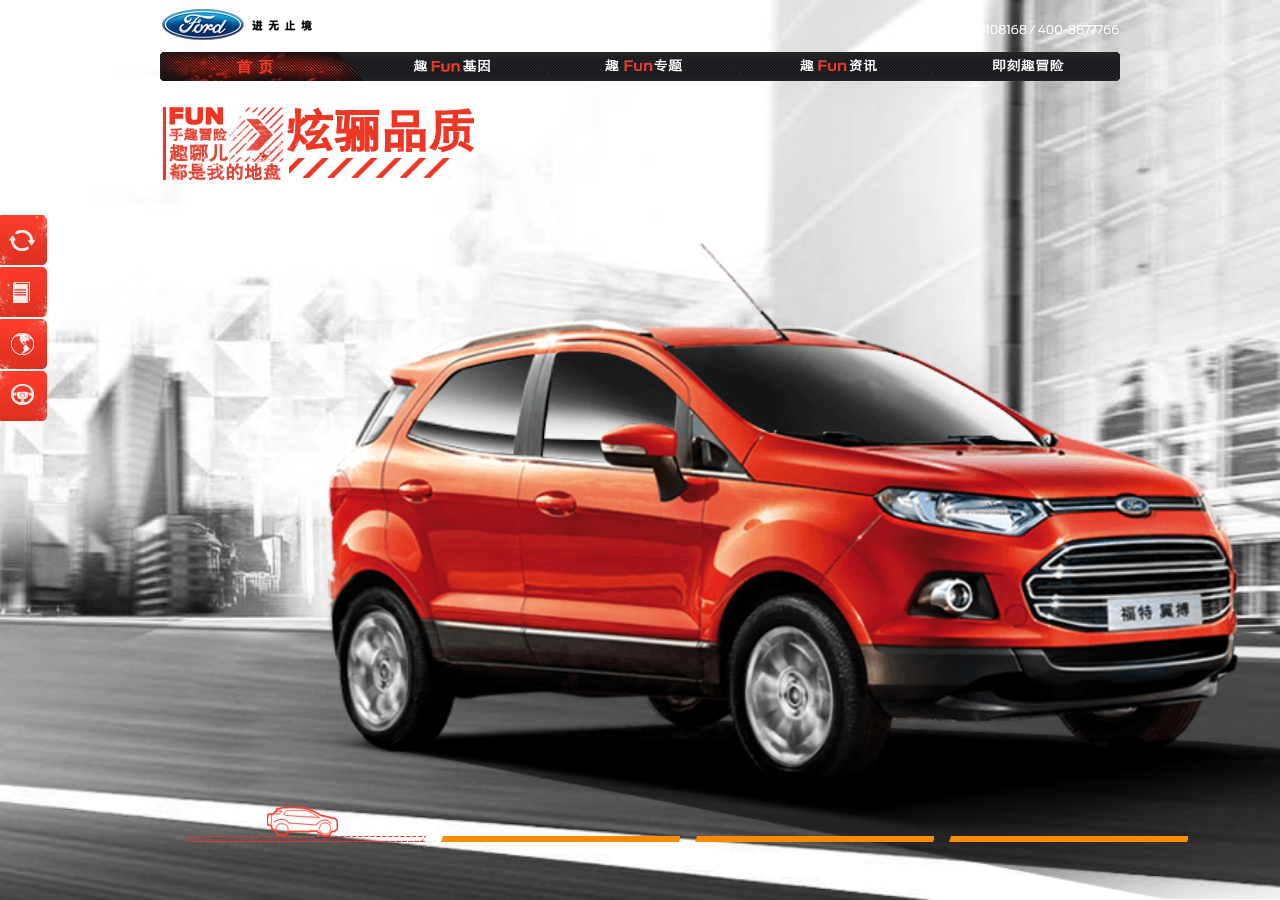
<file: index.html>
<!doctype html>
<html class="no-js" lang="">
    <head>
        <meta charset="utf-8">
        <meta http-equiv="X-UA-Compatible" content="IE=edge">
        <title>福特翼搏</title>
        <meta name="description" content="">
        <meta name="viewport" content="width=device-width, initial-scale=1">

        <!-- Place favicon.ico and apple-touch-icon(s) in the root directory -->

        <link rel="stylesheet" href="css/normalize.css">
        <link rel="stylesheet" href="css/main.css">
        <link href="css/juyouke.css" rel="stylesheet" type="text/css">
        <script  src="js/require.js"></script>
        <script>
            //Load common code that includes config, then load the app
            //logic for this page. Do the require calls here instead of
            //a separate file so after a build there are only 2 HTTP
            //requests instead of three.
            require(['./js/main'], function () {
                //js/common sets the baseUrl to be js/ so
                //can just ask for 'app/main1' here instead
                //of 'js/app/main1'
                require(['page']);
            });
        </script>
    </head>
    <body>

        <div class="header">
            <span class="tel">800-8108168 / 400-8877766</span>
            <a href="http://www.ford.com.cn/" target="_blank" class="logo"  ></a>
            <div class="clear"></div>
            <div class="header-nav">
                <span class="top_hover first" style="left: 0px;"></span>
                <ul>
                    <li class="menu01 on active">
                        <a href="index.html" class="top-menu">首页</a>
                    </li>
                    <li class="menu02">
                        <a href="index.html#features" class="top-menu">趣Fun基因</a>
                        <div class="sub_nav"  >
                            <a href="#" class="sub01" style="left: 0px;">
                                <img src="images/header_a_2.png">
                            </a>
                            <a href="#" class="sub02" style="left: -9px;">
                                <img src="images/header_a_2.png">
                            </a>
                            <a href="#" class="sub03" style="left: -18px;">
                                <img src="images/header_a_2.png">
                            </a>
                            <a href="#" class="sub04" style="left: -27px;">
                                <img src="images/header_a_2.png">
                            </a>
                            <a href="#" class="sub05" style="left: -36px;">
                                <img src="images/header_a_2.png">
                            </a>
                            <a href="#" class="sub06" style="left: -45px;">
                                <img src="images/header_a_2.png">
                            </a>
                            <a href="#" class="sub07" style="left: -54px;">
                                <img src="images/header_a_2.png">
                            </a>
                        </div>
                    </li>
                    <li class="menu03">
                        <a href="configuration.html" class="top-menu">趣Fun专题</a>
                        <div class="sub_nav"  >
                            <a href="#" class="sub01" style="left: 0px;">
                                <img src="images/header_a_3.png">
                            </a>
                            <a href="#" class="sub02" style="left: -9px;">
                                <img src="images/header_a_3.png">
                            </a>
                            <a href="#" class="sub03" style="left: -18px;">
                                <img src="images/header_a_3.png">
                            </a>
                            <a href="#" class="sub04" style="left: -27px;">
                                <img src="images/header_a_3.png">
                            </a>
                            <a href="#" class="sub05" style="left: -36px;">
                                <img src="images/header_a_3.png">
                            </a>
                        </div>
                    </li>
                    <li class="menu04">
                        <a href="activity.html" class="top-menu">趣Fun资讯</a>
                    </li>
                    <li class="menu05">
                        <a href="news.html" class="top-menu">即刻趣冒险</a>
                        <div class="sub_nav"  >
                            <a href="#" class="sub01" style="left: 0px;">
                                <img src="images/header_a_5.png">
                            </a>
                            <a href="#" class="sub02" style="left: -9px;">
                                <img src="images/header_a_5.png">
                            </a>
                            <a href="#" class="sub03" style="left: -18px;">
                                <img src="images/header_a_5.png">
                            </a>
                        </div>
                    </li>
                </ul>

            </div>
            <div style="padding-top:25px"><img  id="logoimg" src="images/1/1_1_1.png"></div>
        </div>
        <nav class="cti-leftnav">
            <ul>
                <li class="fist animates" data-delay="1400" data-duration="1000" data-from="{&quot;opacity&quot;:0, &quot;left&quot;:&quot;30&quot;}" data-to="{&quot;opacity&quot;:1, &quot;left&quot;:&quot;0&quot;}" style="opacity: 1; left: 0px;">
                    <a href="#"></a>
                </li>
                <li class="second animates" data-delay="1500" data-duration="1000" data-from="{&quot;opacity&quot;:0, &quot;left&quot;:&quot;30&quot;}" data-to="{&quot;opacity&quot;:1, &quot;left&quot;:&quot;0&quot;}" style="opacity: 1; left: 0px;">
                    <a href="#"></a>
                </li>
                <li class="third animates" data-delay="1600" data-duration="1000" data-from="{&quot;opacity&quot;:0, &quot;left&quot;:&quot;30&quot;}" data-to="{&quot;opacity&quot;:1, &quot;left&quot;:&quot;0&quot;}" style="opacity: 1; left: 0px;">
                    <a href="#"></a>
                </li>
                <li class="forth animates" data-delay="1700" data-duration="1000" data-from="{&quot;opacity&quot;:0, &quot;left&quot;:&quot;30&quot;}" data-to="{&quot;opacity&quot;:1, &quot;left&quot;:&quot;0&quot;}" style="opacity: 1; left: 0px;">
                    <a href="#"></a>
                </li>
            </ul>
        </nav>
        <div class='pagewrap' >
            <div class='pageblock' id='fullscreen'>
                <div class='slider'>
                    <div class='slide' id="first">
                        <div class='slidecontent'>

                        </div>
                    </div>
                    <div class='slide' id="sec">
                        <div class='slidecontent'>

                        </div>
                    </div>
                    <div class='slide' id="thirth">
                        <div class='slidecontent'>

                        </div>
                    </div>
                    <div class='slide' id="fourth">
                        <div class='slidecontent'>

                        </div>
                    </div>
                </div>
            </div>
        </div>



        <footer class="footer">
            <section>
                <nav class="site-map">
                    <ul class="smUL">
                        <li>
                            <h3><a href="http://www.ecosport.ford.com.cn/index.html">首页</a></h3>
                        </li>
                        <li>
                            <h3><a href="http://www.ecosport.ford.com.cn/index.html#features">车型亮点</a></h3>
                            <div class="son-nav"> <a href="http://www.ecosport.ford.com.cn/index.html?tab=0#features" class="sub01">炫骊品质</a> <a href="http://www.ecosport.ford.com.cn/index.html?tab=1#features" class="sub02">劲情绿色</a> <a href="http://www.ecosport.ford.com.cn/index.html?tab=2#features" class="sub03">FUN心安全</a> <a href="http://www.ecosport.ford.com.cn/index.html?tab=3#features" class="sub04">领鲜智能</a> </div>
                        </li>
                        <li>
                            <h3><a href="http://www.ecosport.ford.com.cn/configuration.html">价格配置</a></h3>
                            <div class="son-nav"> <a href="http://www.ecosport.ford.com.cn/configuration.html#0">规格参数</a> <a href="http://www.ecosport.ford.com.cn/configuration.html#1">卓越性能</a> <a href="http://www.ecosport.ford.com.cn/configuration.html#2">外观设计</a> <a href="http://www.ecosport.ford.com.cn/configuration.html#3">内饰</a> <a href="http://www.ecosport.ford.com.cn/configuration.html#4">音响娱乐</a> <a href="http://www.ecosport.ford.com.cn/configuration.html#5">安全科技</a> <a href="http://www.ecosport.ford.com.cn/configuration.html#6">人性化设计</a> </div>
                        </li>
                        <li>
                            <h3><a href="http://www.ecosport.ford.com.cn/360Wg.html">缤纷赏车</a></h3>
                            <div class="son-nav"> <a href="http://www.ecosport.ford.com.cn/360Wg.html">360外观</a> <a href="http://www.ecosport.ford.com.cn/360In.html">360内饰</a> <a href="http://www.ecosport.ford.com.cn/videos.html">视频欣赏</a> <a href="wallpaper.html">壁纸下载</a> </div>
                        </li>
                        <li>
                            <h3><a href="http://www.ecosport.ford.com.cn/activity.html">精彩活动</a></h3>
                            <div class="son-nav"> <a href="http://www.ecosport.ford.com.cn/mostfun.html" class="son04">中国最FUN工作</a> <a href="http://dragonrace.fordsuv.com.cn/" data-ga="['_trackEvent','click','wailian','dragonrace']" data-dcsmultitrack="['WT.ti','冲刺神州','DCS.dcsuri','VP/ecosport/dragonrace.ooo']" target="_blank">冲刺神州</a> <a href="http://history.fordsuv.com.cn/" data-ga="['_trackEvent','click','wailian','SUVhistory']" data-dcsmultitrack="['WT.ti','SUV历史长廊','DCS.dcsuri','VP/ecosport/SUVhistory.ooo']" target="_blank">SUV历史长廊</a> <!--<a href="http://www.ecosport.ford.com.cn/funadventure/index.html" target="_blank">FUN手趣冒险</a>--> </div>
                        </li>
                        <li>
                            <h3><a href="http://www.ecosport.ford.com.cn/news.html">新闻资讯</a></h3>
                            <div class="son-nav"> <a href="http://www.ecosport.ford.com.cn/news.html">新闻资讯</a> </div>
                        </li>
                        <li>
                            <h3><a href="https://www.cafsecure.ford.com.cn/ecosport/buying.html">购车支持</a></h3>
                            <div class="son-nav"> <a href="https://www.cafsecure.ford.com.cn/ecosport/buying.html" class="sub01" data-ga="['_trackEvent','click','wailian','buying-testdirver']" data-dcsmultitrack="['WT.ti','购车支持-预约试驾','DCS.dcsuri','VP/ecosport/buying-testdirver.ooo','WT.event','VP/ecosport/buying-testdirver']">预约试驾</a> <a href="http://www.ecosport.ford.com.cn/financial.html" class="sub02" data-ga="['_trackEvent','click','click','buying-finance']" data-dcsmultitrack="['WT.ti','购车支持-金融信贷','DCS.dcsuri','VP/ecosport/buying-finance.ooo','WT.event','VP/ecosport/buying-finance']">金融信贷</a> <a href="http://www.ford.com.cn/dealer/locator" class="sub03" data-ga="['_trackEvent','click','wailian','buying-dealer']" data-dcsmultitrack="['WT.ti','购车支持-经销商查询','DCS.dcsuri','VP/ecosport/buying-dealer','WT.cg_n','click','WT.cg_s','','WT.cg_3','']" target="_blank">经销商查询</a> <a href="http://www.ecosport.ford.com.cn/data/翼搏产品手册.pdf" class="sub04" data-ga="['_trackEvent','click','download','buying-download']" data-dcsmultitrack="['WT.ti','购车支持-产品手册下载','DCS.dcsuri','http://www.ecosport.ford.com.cn/VP/ecosport/buying-download.ooo','WT.event','http://www.ecosport.ford.com.cn/VP/ecosport/buying-download']">产品手册下载</a> </div>
                        </li>
                    </ul>
                </nav>

                <div id="fordsite_footer"><div class="fordsite_footer_content"><ul class="fordsite_footer_sitelink"><li><a class="fordsite_footer_ford" href="http://www.ford.com.cn/" target="_blank" onclick="try{ga('send', 'event', 'N01_Nav_Bottom', 'N01A01_FORD福特', 'N01A01L00_O');}catch(e){}">FORD福特</a></li><li><a class="fordsite_footer_fiesta" href="http://www.fiesta.ford.com.cn/" target="_blank" onclick="try{ga('send', 'event', 'N01_Nav_Bottom', 'N01A02_嘉年华FIESTA', 'N01A02L00_O');}catch(e){}">嘉年华FIESTA</a></li><li><a class="fordsite_footer_classicfocus" href="http://www.classicfocus.ford.com.cn/" target="_blank" onclick="try{ga('send', 'event', 'N01_Nav_Bottom', 'N01A03_经典福克斯CLASSICFOCUS', 'N01A03L00_O');}catch(e){}">经典福克斯CLASSIC FOCUS</a></li><li><a class="fordsite_footer_escort" href="http://www.escort.ford.com.cn/" target="_blank" onclick="try{ga('send', 'event', 'N01_Nav_Bottom', 'N01A04_福睿斯ESCORT', 'N01A04L00_O');}catch(e){}">福睿斯ESCORT</a></li><li><a class="fordsite_footer_newfocus" href="http://www.newfocus.ford.com.cn/" target="_blank" onclick="try{ga('send', 'event', 'N01_Nav_Bottom', 'N01A05_新福克斯NEWFOCUS', 'N01A05L00_O');}catch(e){}">新福克斯NEW FOCUS</a></li><li><a class="fordsite_footer_newmondeo" href="http://www.newmondeo.ford.com.cn/" target="_blank" onclick="try{ga('send', 'event', 'N01_Nav_Bottom', 'N01A06_新蒙迪欧NEWMONDEO', 'N01A06L00_O');}catch(e){}">新蒙迪欧NEW MONDEO</a></li><li><a class="fordsite_footer_zhisheng" href="http://www.zhisheng.ford.com.cn/" target="_blank" onclick="try{ga('send', 'event', 'N01_Nav_Bottom', 'N01A07_致胜ZHISHENG', 'N01A07L00_O');}catch(e){}">致胜 ZHISHENG</a></li><li><a class="fordsite_footer_smax" href="http://www.s-max.ford.com.cn " target="_blank" onclick="try{ga('send', 'event', 'N01_Nav_Bottom', 'N01A08_麦柯斯SMAX', 'N01A08L00_O');}catch(e){}">麦柯斯S-MAX</a></li><li><a class="fordsite_footer_ecosport" href="http://www.ecosport.ford.com.cn/" target="_blank" onclick="try{ga('send', 'event', 'N01_Nav_Bottom', 'N01A09_翼搏ECOSPORT', 'N01A09L00_O');}catch(e){}">翼搏ECOSPORT</a></li><li><a class="fordsite_footer_kuga" href="http://www.kuga.ford.com.cn/" target="_blank" onclick="try{ga('send', 'event', 'N01_Nav_Bottom', 'N01A10_翼虎KUGA', 'N01A10L00_O');}catch(e){}">翼虎KUGA</a></li></ul><a href="http://www.ford.com.cn/" target="_blank" class="fordsite_footer_publisher" rel="nofollow" onclick="try{ga('send', 'event', 'N01_Nav_Bottom', 'N01A31_长安福特', 'N01A31L00_O');}catch(e){}">长安福特 荣誉出品</a><a href="http://www.ford.com.cn/privacy" target="_blank" class="fordsite_footer_privacy" rel="nofollow" onclick="try{ga('send', 'event', 'N01_Nav_Bottom', 'N01A32_隐私权保护声明', 'N01A32L00_O');}catch(e){}">隐私权保护声明</a><a href="http://www.ford.com.cn/" target="_blank" class="fordsite_footer_txtlogo" rel="nofollow" onclick="try{ga('send', 'event', 'N01_Nav_Bottom', 'N01A32_FORD', 'N01A32L00_O');}catch(e){}">WWW.FORD.COM.CN</a><a href="http://www.ford.com.cn/" target="_blank" class="fordsite_footer_logo" rel="nofollow" onclick="try{ga('send', 'event', 'N01_Nav_Bottom', 'N01A33_福特LOGO', 'N01A33L00_O');}catch(e){}">长安福特官方网站</a><div class="fordsite_footer_copyright" style=" background-image:url(http://www.promotion.ford.com.cn/footer/images/copyright_ecosport.gif)"></div></div></div>
                <script type="text/javascript">
                    document.write('<scr'+'ipt src="'+(('https:' == document.location.protocol ? 'https://www.cafsecure.ford.com.cn/' : 'http://www.promotion.ford.com.cn/') + 'footer/footer.js')+'" type="text/javascript"></scr'+'ipt>');
                </script><script src="http://www.promotion.ford.com.cn/footer/footer.js" type="text/javascript"></script>

                 </section></footer>

    </body>
</html>
</file>
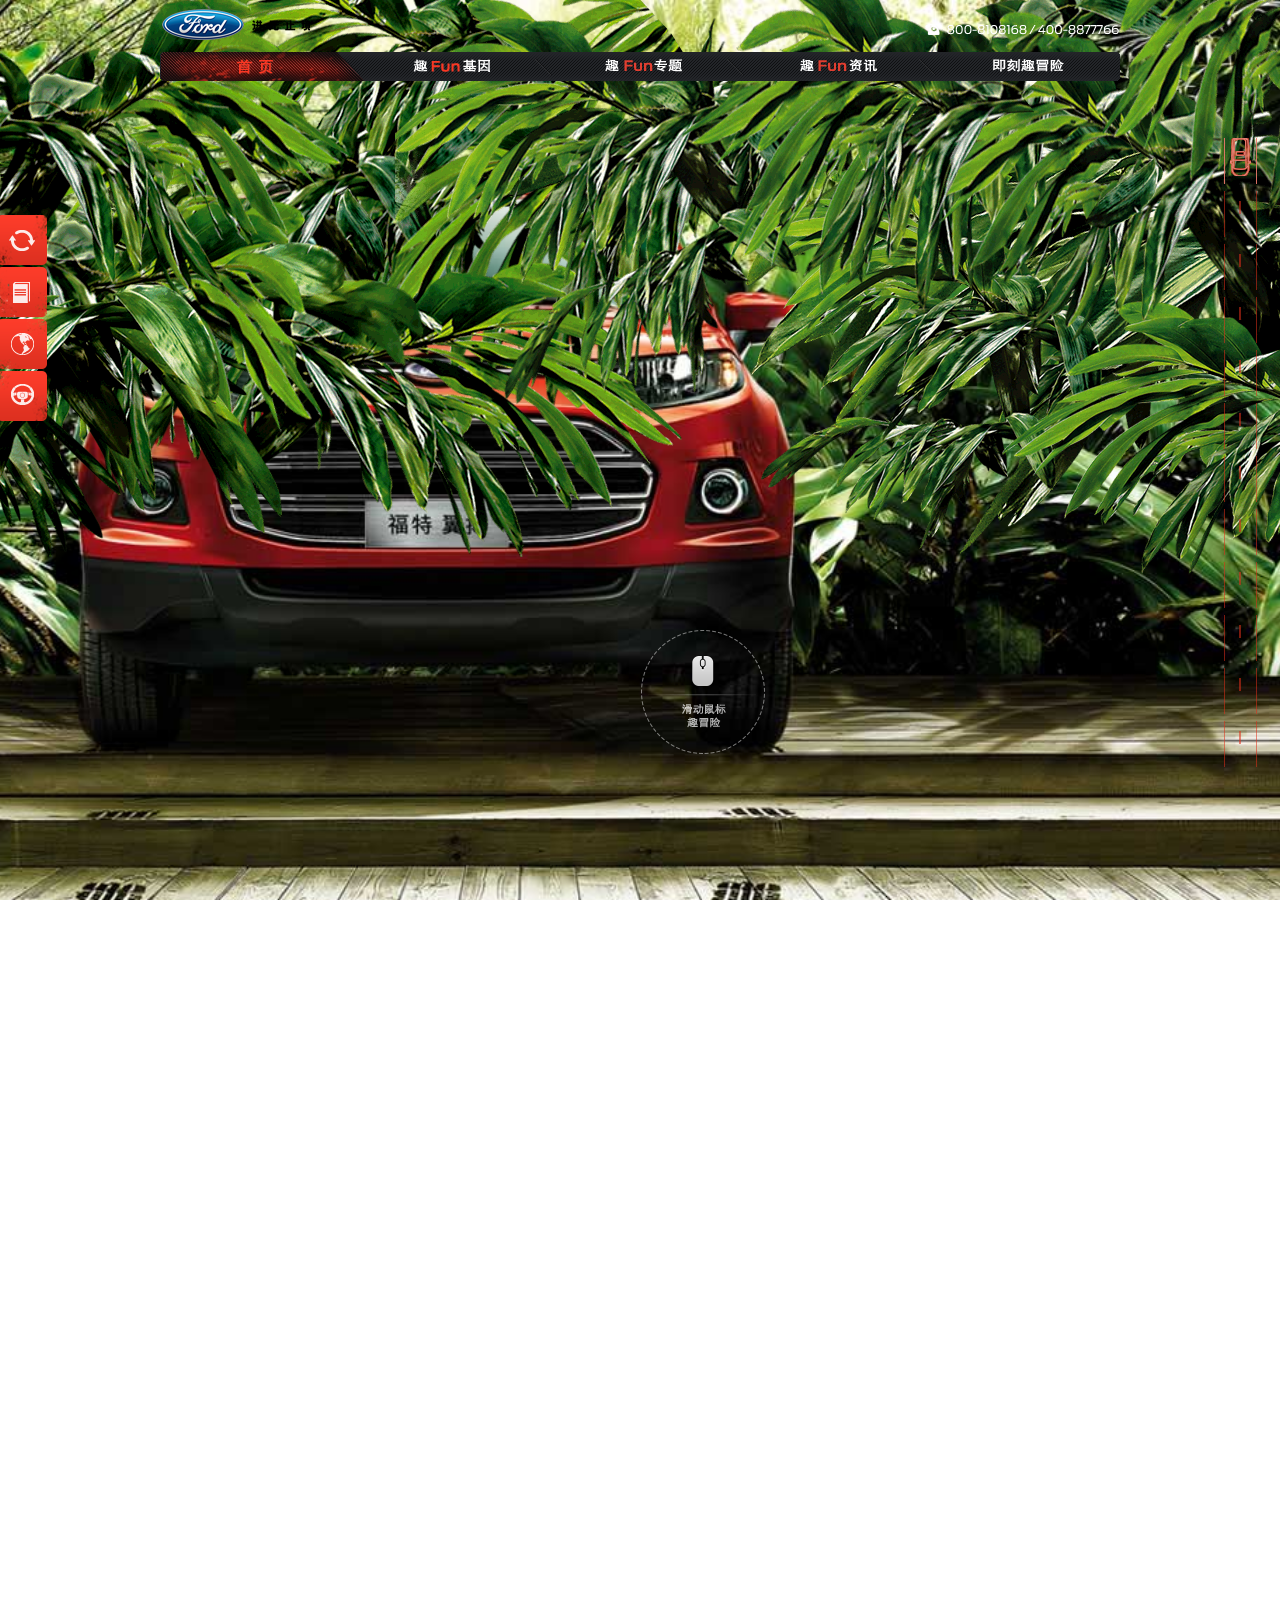
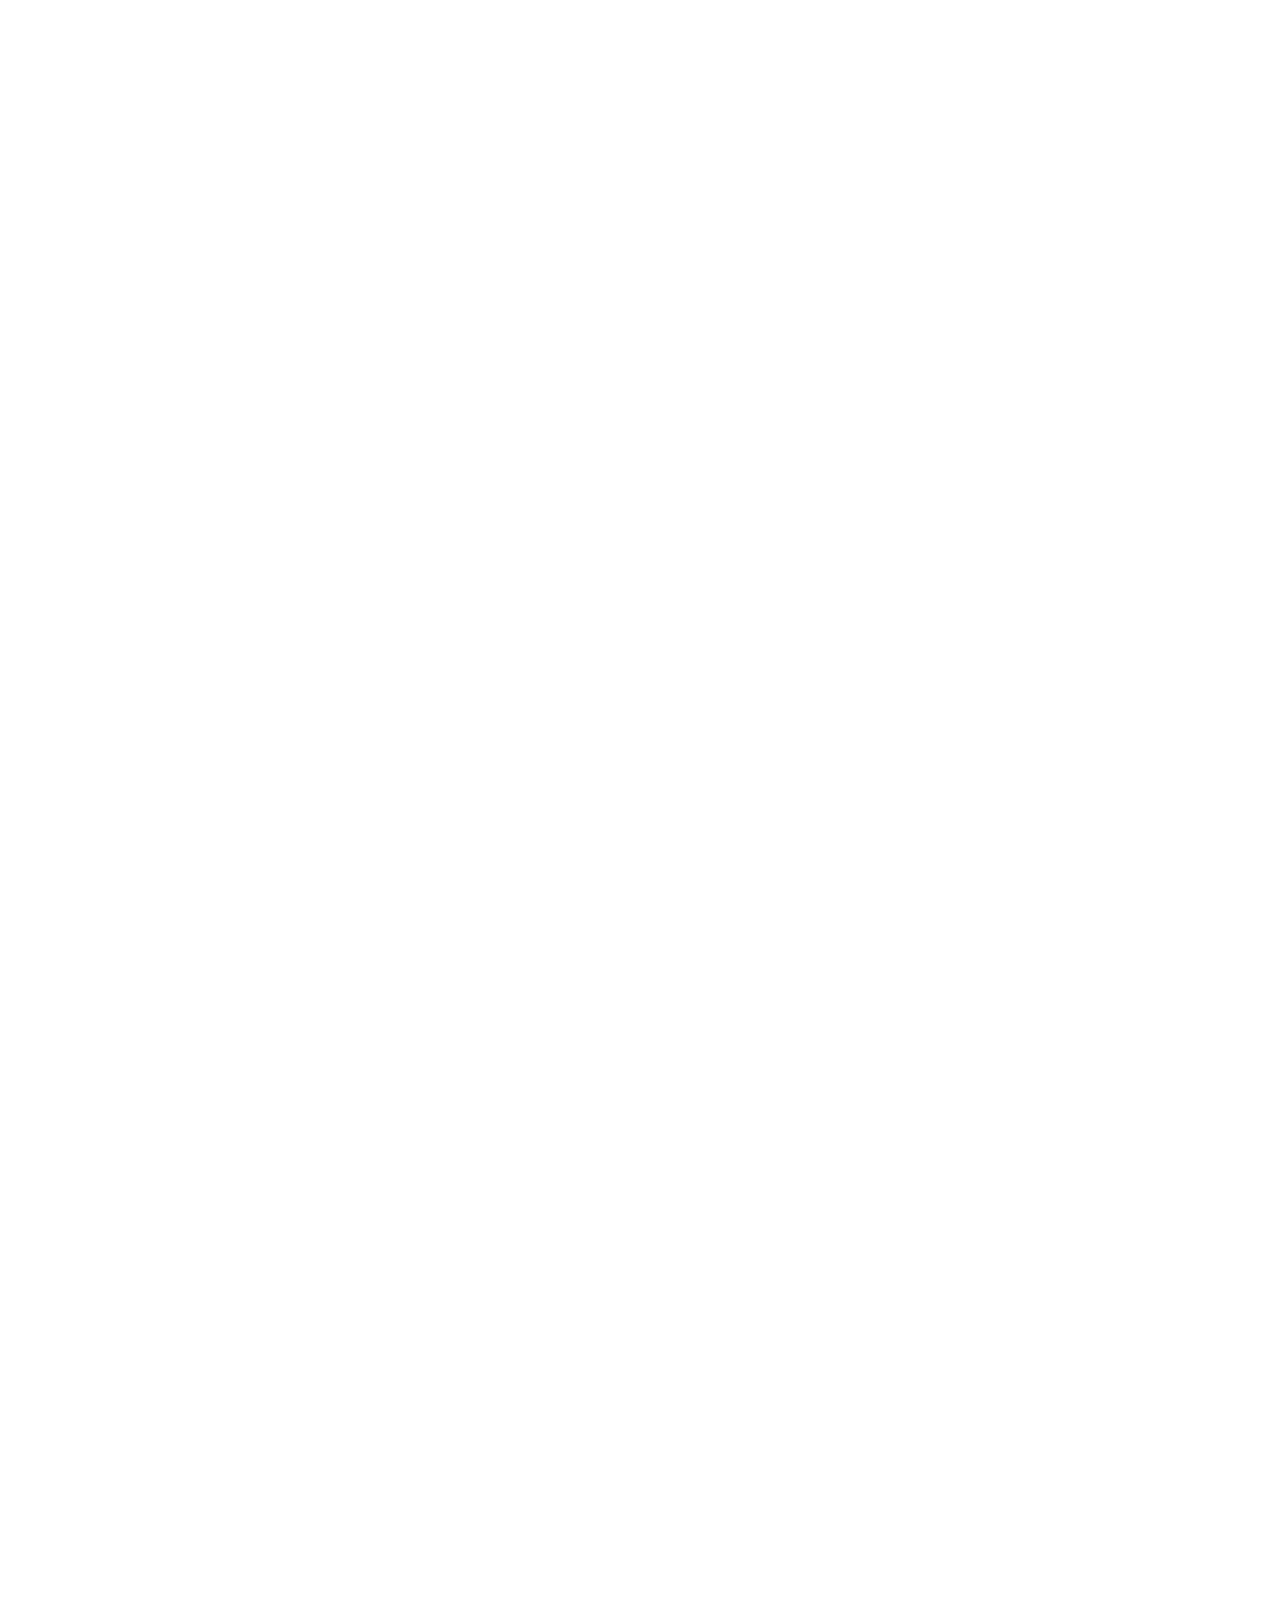
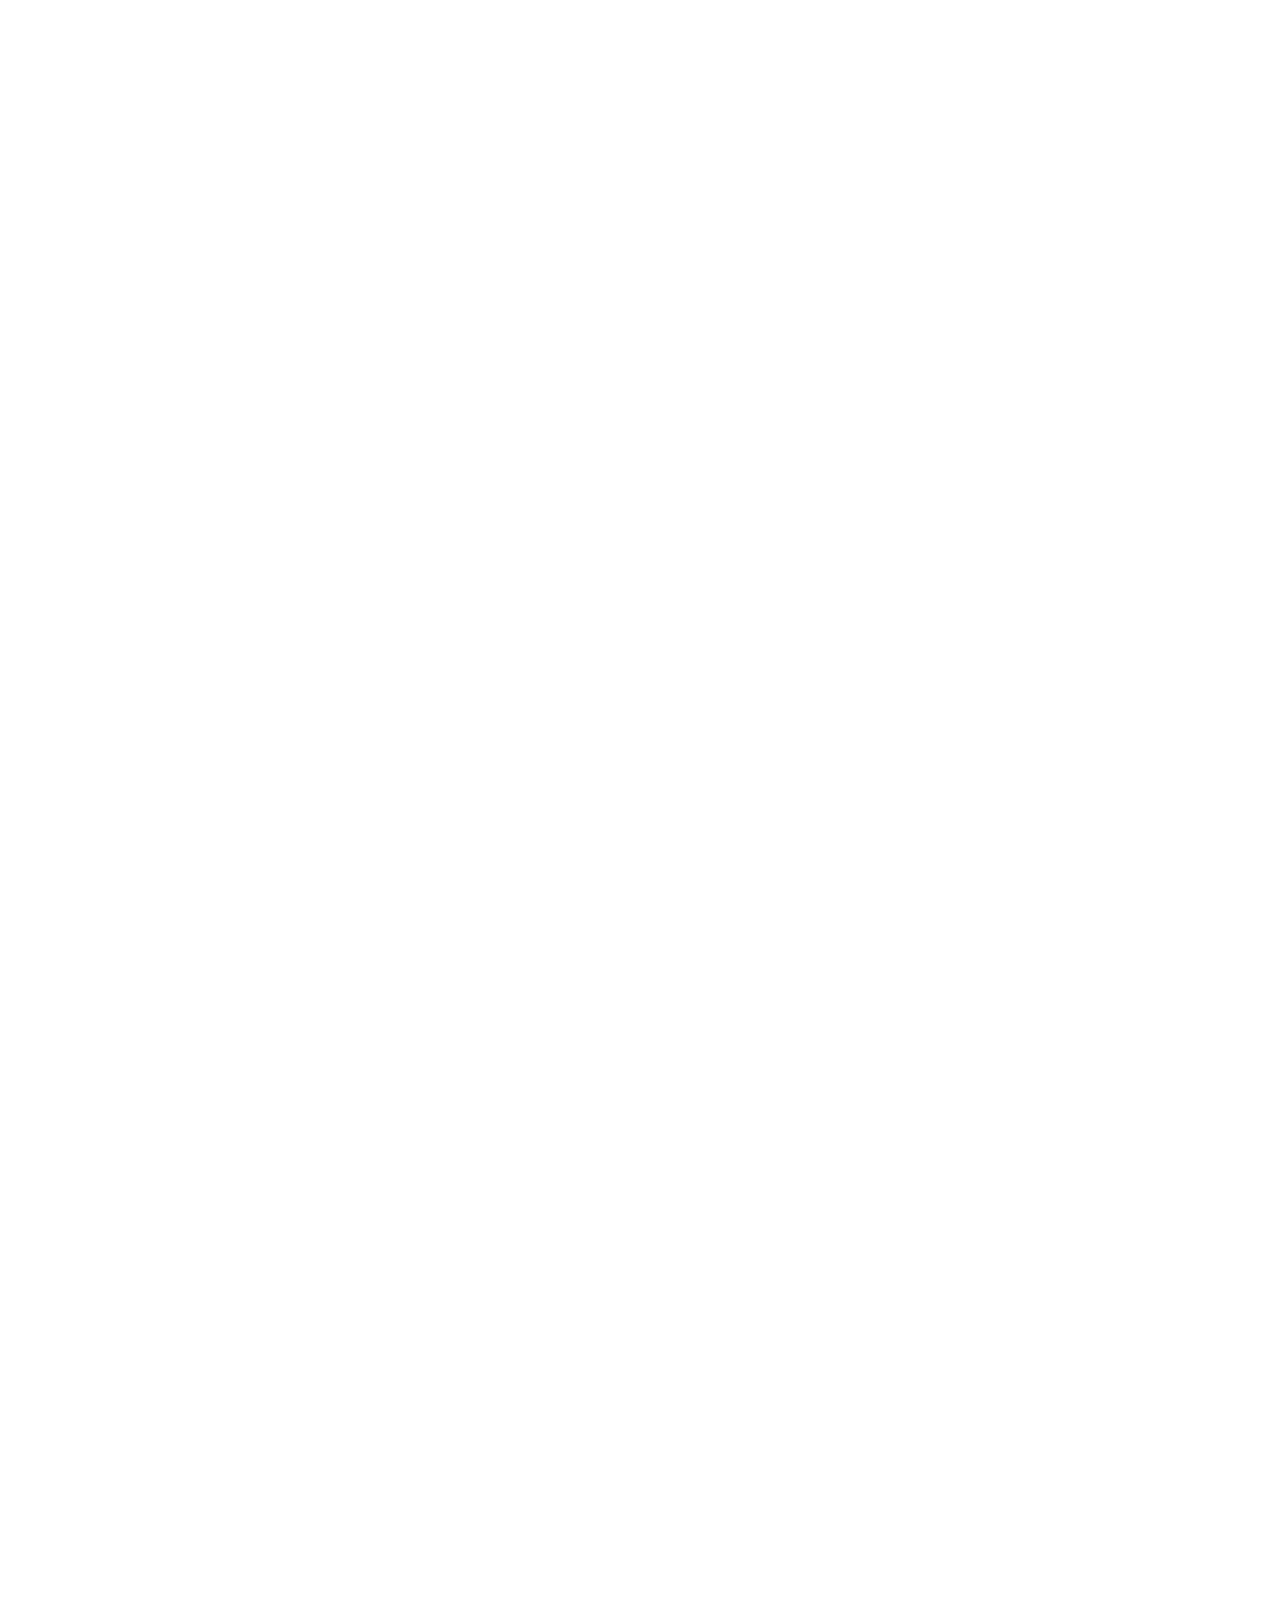
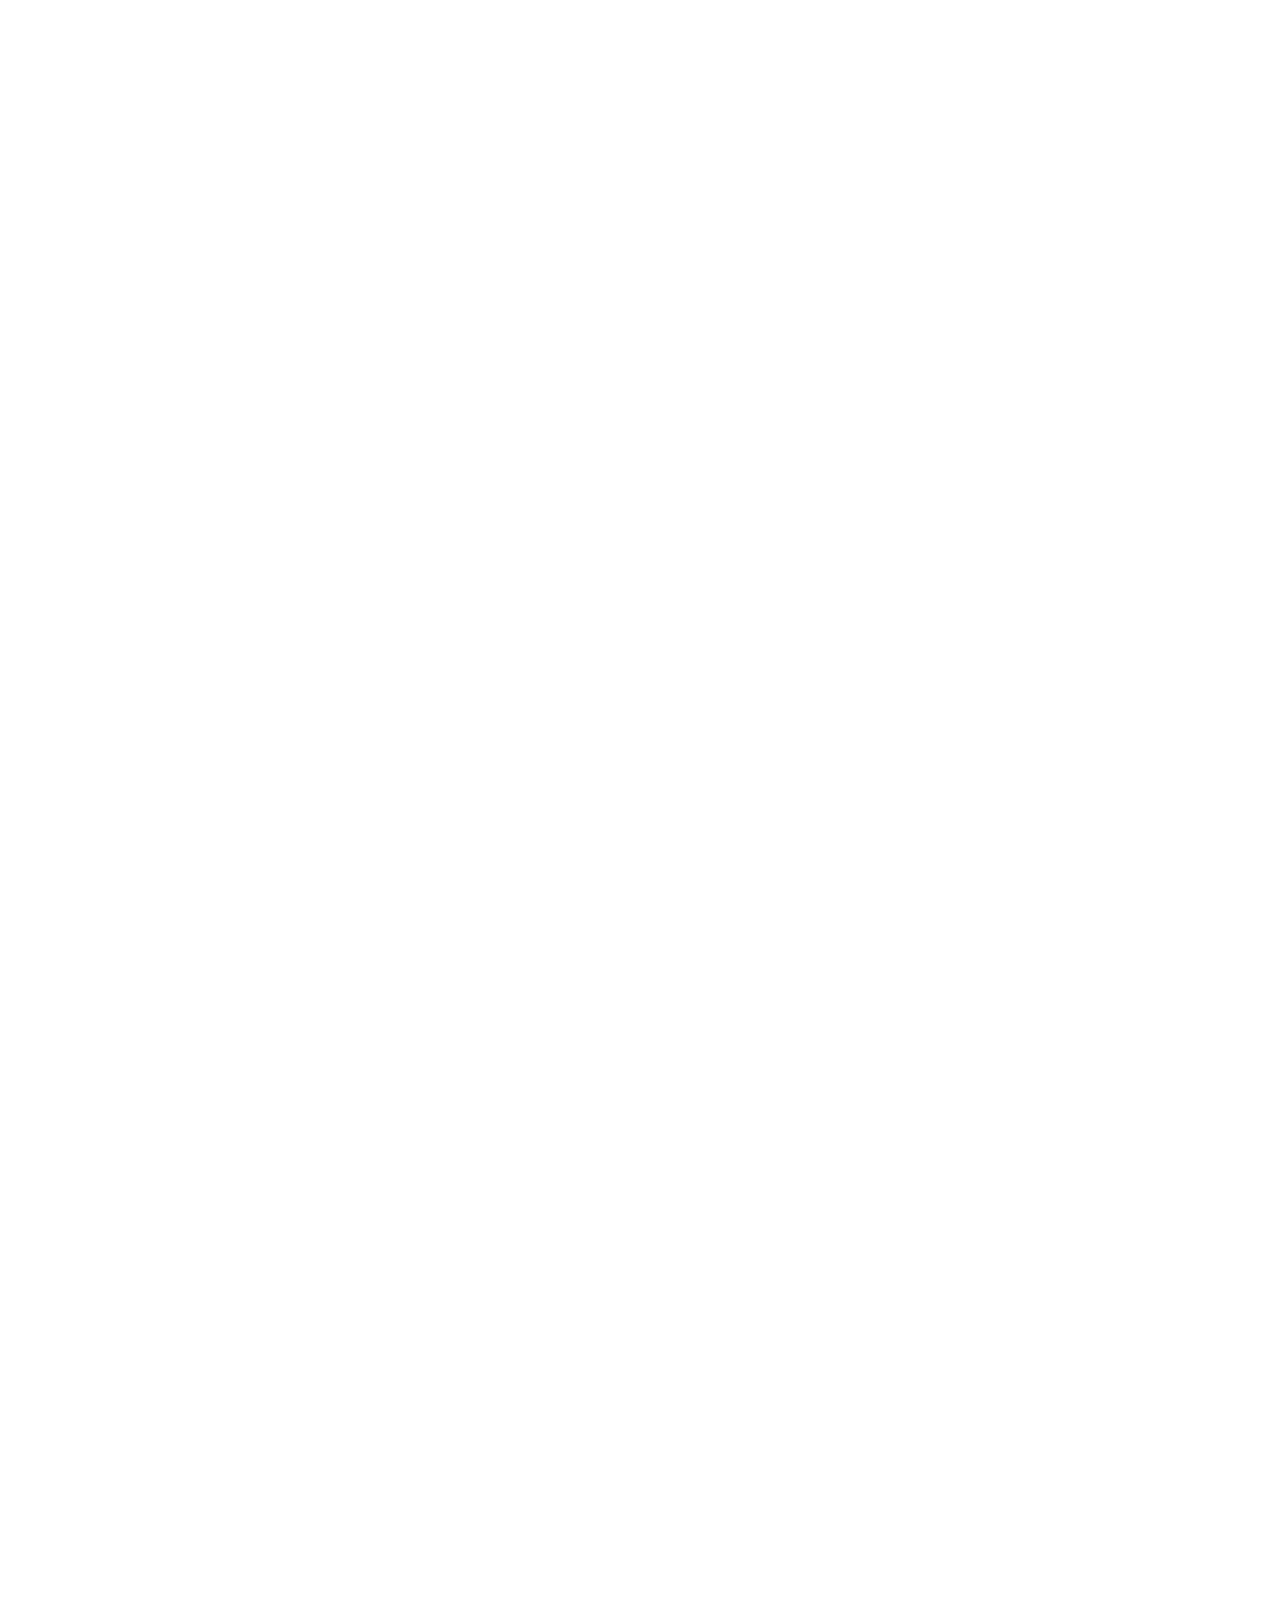
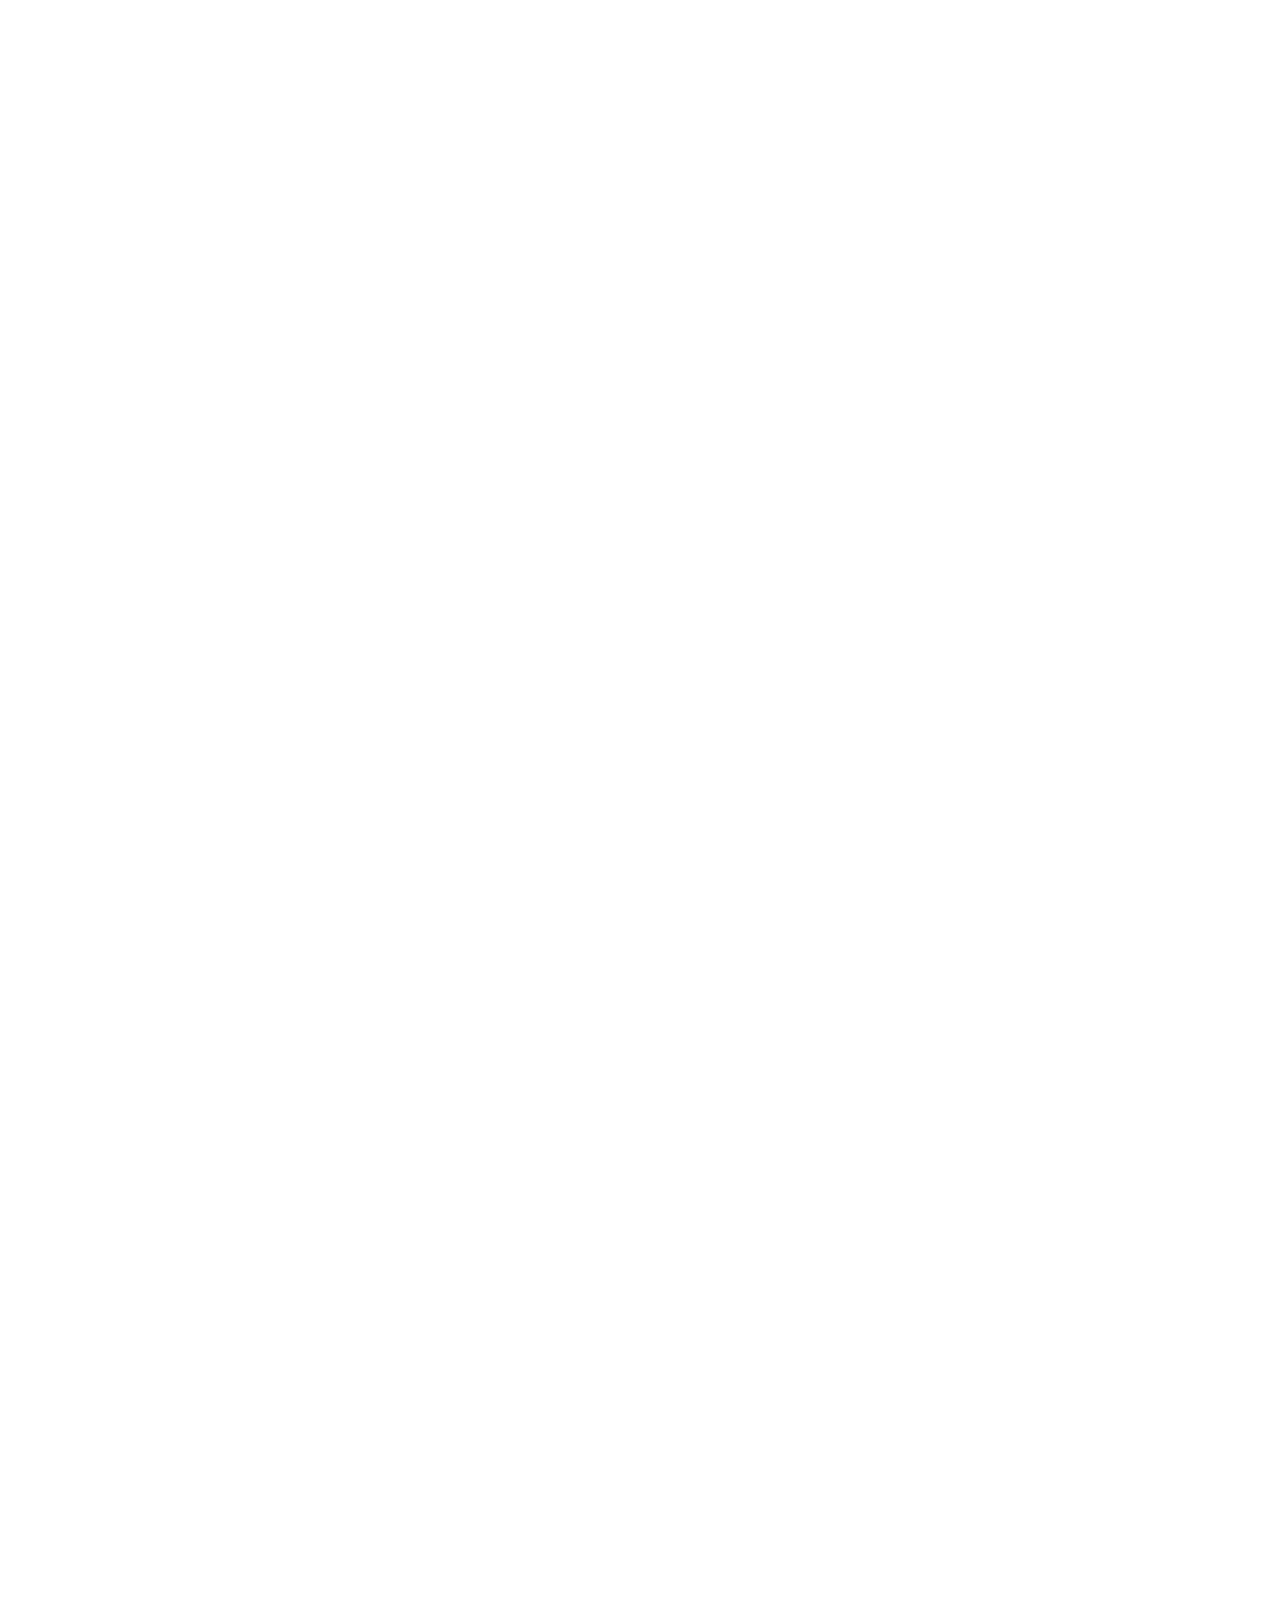
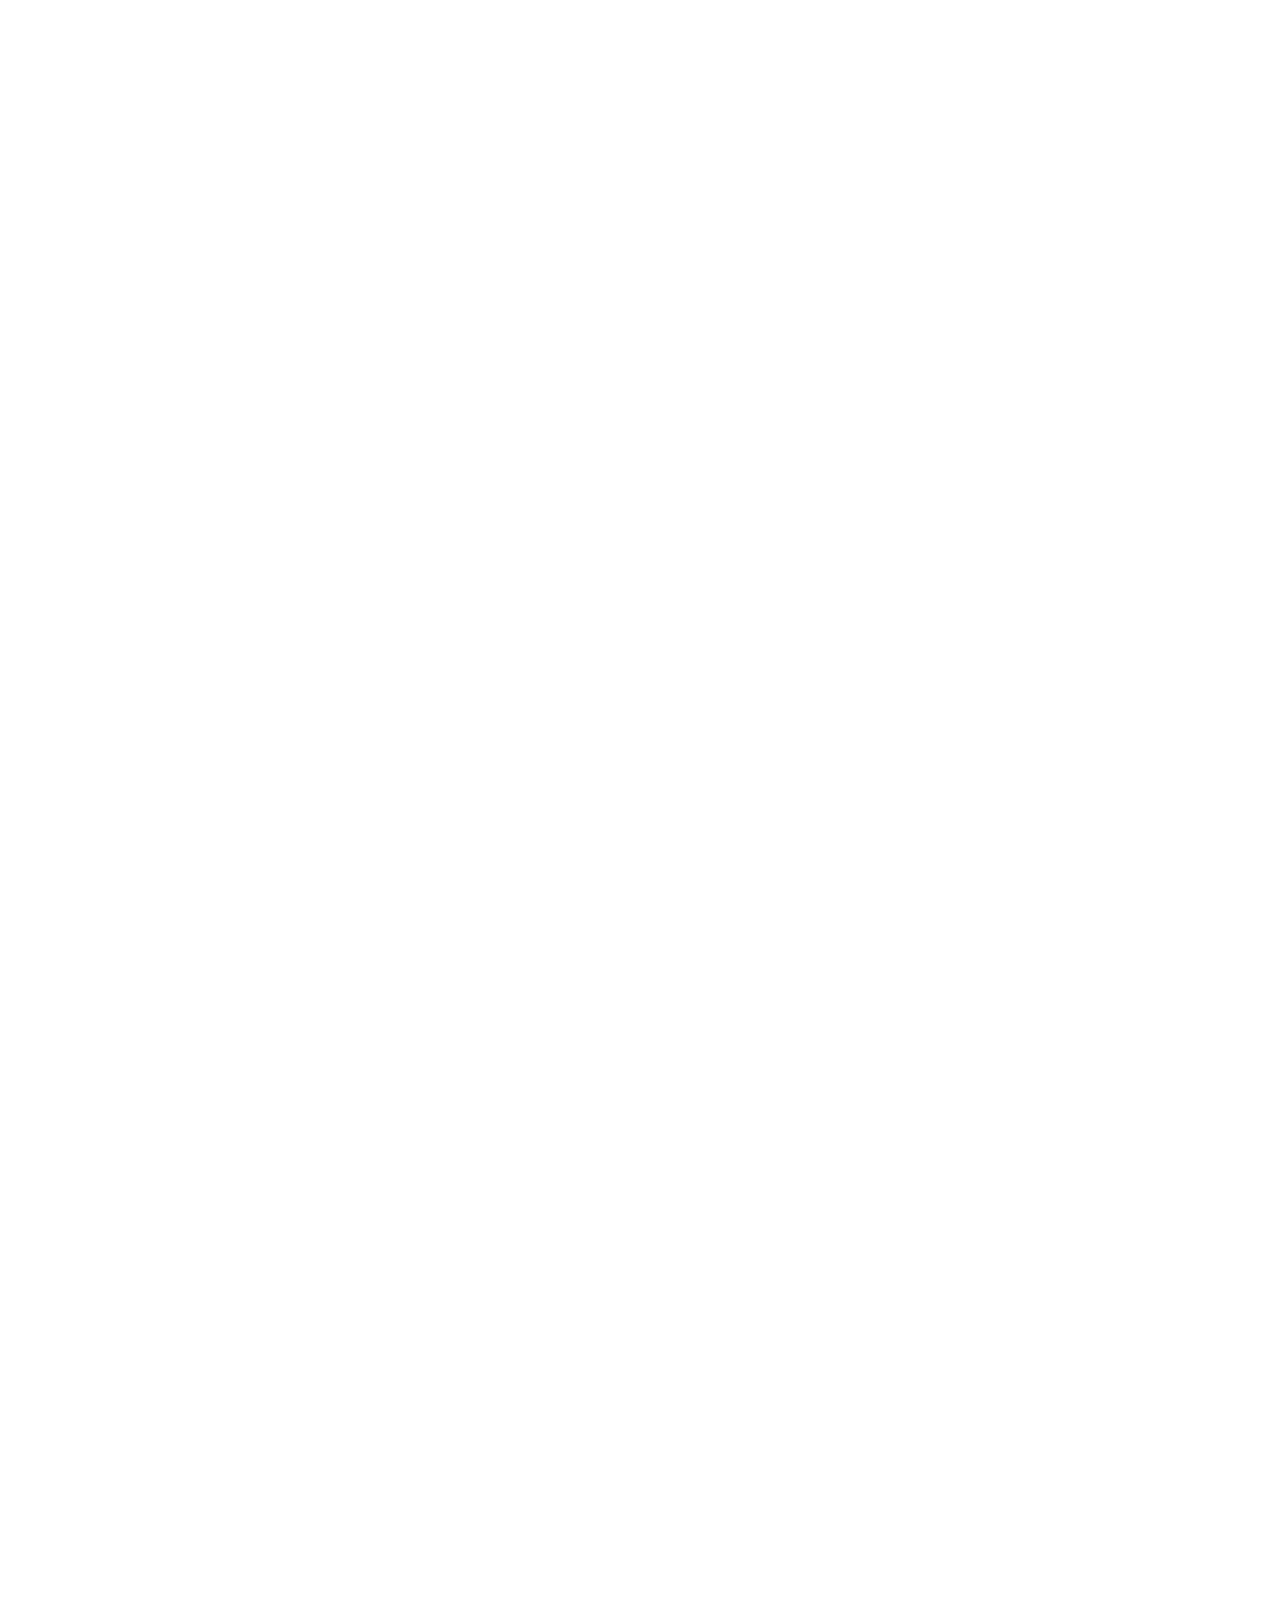
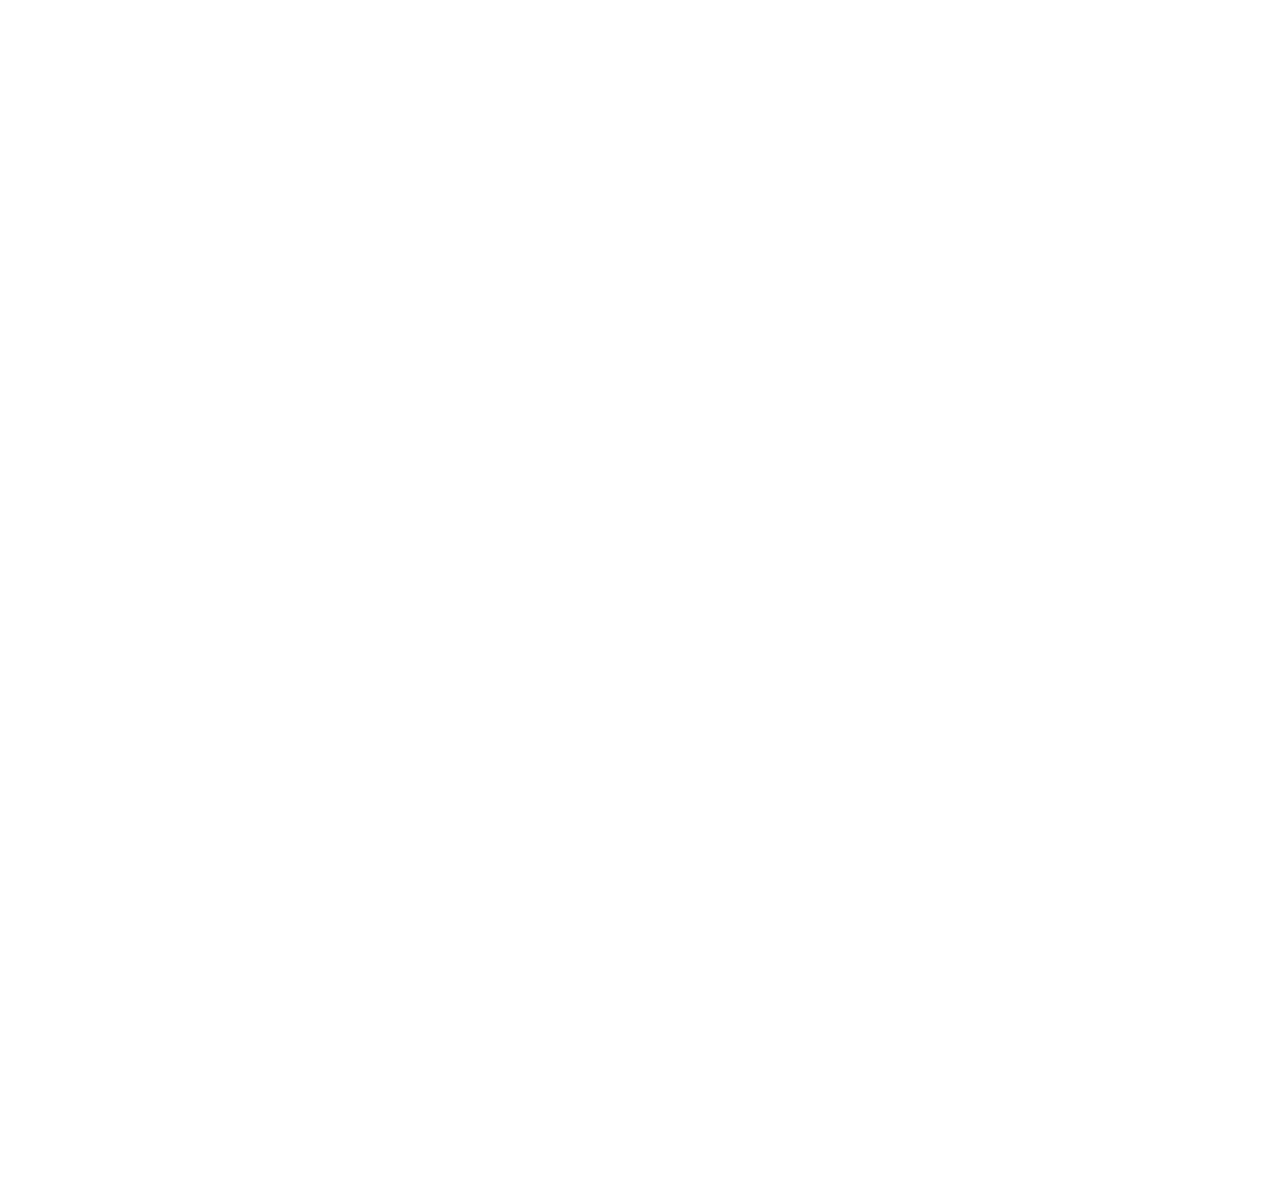
<file: 1.html>
<!doctype html>
<html class="no-js" lang="">
<head>
    <meta charset="utf-8">
    <meta http-equiv="X-UA-Compatible" content="IE=edge">
    <title>福特翼搏</title>
    <meta name="description" content="">
    <meta name="viewport" content="width=device-width, initial-scale=1">

    <!-- Place favicon.ico and apple-touch-icon(s) in the root directory -->

    <link rel="stylesheet" href="css/normalize.css">
    <link href="css/jquery.fullPage.css" rel="stylesheet" type="text/css">
    <link rel="stylesheet" href="css/main.css">
	<link rel="stylesheet" href="css/mainie.css">
    <link href="css/juyouke.css" rel="stylesheet" type="text/css">
    <link href="css/style.css" rel="stylesheet" type="text/css">
    <script  src="js/require.js"></script>
    <script>
        //Load common code that includes config, then load the app
        //logic for this page. Do the require calls here instead of
        //a separate file so after a build there are only 2 HTTP
        //requests instead of three.
        require(['./js/main'], function () {
            //js/common sets the baseUrl to be js/ so
            //can just ask for 'app/main1' here instead
            //of 'js/app/main1'
            require(['page1']);
        });
    </script>

</head>
<body>
<div class="tip" >
    <img src="images/tip.png">
</div>
<div class="tiploading" >
    <img  src="images/loading.gif"  />
</div>
<div class="header">
    <span class="tel">800-8108168 / 400-8877766</span>
    <a href="http://www.ford.com.cn/" target="_blank" class="logo"></a>
    <div class="clear"></div>
    <div class="header-nav">
        <span class="top_hover first" style="left: 0px;"></span>
        <ul>
            <li class="menu01 on active">
                <a href="index.html" class="top-menu">首页</a>
            </li>
            <li class="menu02">
                <a href="index.html#features" class="top-menu">趣Fun基因</a>
                <div class="sub_nav" style="display: none;">
                    <a href="#" class="sub01" style="left: 0px;">
                        <img src="images/header_a_2.png">
                    </a>
                    <a href="#" class="sub02" style="left: -9px;">
                        <img src="images/header_a_2.png">
                    </a>
                    <a href="#" class="sub03" style="left: -18px;">
                        <img src="images/header_a_2.png">
                    </a>
                    <a href="#" class="sub04" style="left: -27px;">
                        <img src="images/header_a_2.png">
                    </a>
                    <a href="#" class="sub05" style="left: -36px;">
                        <img src="images/header_a_2.png">
                    </a>
                    <a href="#" class="sub06" style="left: -45px;">
                        <img src="images/header_a_2.png">
                    </a>
                    <a href="#" class="sub07" style="left: -54px;">
                        <img src="images/header_a_2.png">
                    </a>
                </div>
            </li>
            <li class="menu03">
                <a href="configuration.html" class="top-menu">趣Fun专题</a>
                <div class="sub_nav" style="display: none;">
                    <a href="#" class="sub01" style="left: 0px;">
                        <img src="images/header_a_3.png">
                    </a>
                    <a href="#" class="sub02" style="left: -9px;">
                        <img src="images/header_a_3.png">
                    </a>
                    <a href="#" class="sub03" style="left: -18px;">
                        <img src="images/header_a_3.png">
                    </a>
                    <a href="#" class="sub04" style="left: -27px;">
                        <img src="images/header_a_3.png">
                    </a>
                    <a href="#" class="sub05" style="left: -36px;">
                        <img src="images/header_a_3.png">
                    </a>
                </div>
            </li>
            <li class="menu04">
                <a href="activity.html" class="top-menu">趣Fun资讯</a>
            </li>
            <li class="menu05">
                <a href="news.html" class="top-menu">即刻趣冒险</a>
                <div class="sub_nav" style="display: none;">
                    <a href="#" class="sub01" style="left: 0px;">
                        <img src="images/header_a_5.png">
                    </a>
                    <a href="#" class="sub02" style="left: -9px;">
                        <img src="images/header_a_5.png">
                    </a>
                    <a href="#" class="sub03" style="left: -18px;">
                        <img src="images/header_a_5.png">
                    </a>
                </div>
            </li>
        </ul>
    </div>
</div>
<nav class="cti-leftnav">
    <ul>
        <li class="fist animates"  >
            <a href="#"></a>
        </li>
        <li class="second animates"  >
            <a href="#"></a>
        </li>
        <li class="third animates" >
            <a href="#"></a>
        </li>
        <li class="forth animates"  >
            <a href="#"></a>
        </li>
    </ul>
</nav>
<div id="fullpage">

    <div class="section section1 active">
        <div class="bg"><img class="standard" src="images/1/slide1.jpg" alt=""></div>
        <div class="bg11"></div>
        <div class="bg12"></div>
        <div class="bg13"></div>
        <div class="bg14"></div>
        <div class="bg15"></div>

    </div>

    <div class="section section2">
        <div class="bg"><img src="images/1/slide2.jpg" alt=""></div>
        <div class="bg21"></div>

        <div class="bg23"></div>

    </div>
    <div class="section section3">
        <div class="bg"><img src="images/1/slide3.jpg" alt=""></div>
        <div class="bg31"></div>

        <div class="bg32"></div>

    </div>
    <div class="section section4">
        <div class="bg"> </div>
        <div class="bg41"><img src="images/1/slide4_1.jpg" alt=""></div>

        <div class="bg42"><img src="images/1/slide4_2.jpg" alt=""></div>
        <div class="bg43"> </div>
        <div class="bg44"> </div>
    </div>
    <div class="section section5">
        <div class="bg"><img src="images/1/slide5.jpg" alt=""> </div>
        <div class="bg51"></div>
    </div>
    <div class="section section6">
        <div class="bg"><img src="images/1/slide6_1.jpg" alt=""> </div>
        <div class="bg61"><img src="images/1/slide6.jpg" alt=""> </div>
        <div class="bg62">  </div>
        <div class="bg44"></div>
    </div>
    <div class="section section7">
        <div class="bg"><img src="images/1/slide7.jpg" alt=""> </div>
        <div class="bg71"> </div>
        <div class="bg72"> </div>
    </div>
    <div class="section section8">
        <div class="bg"><img src="images/1/slide8.jpg" alt=""> </div>
        <div class="bg21"> </div>
        <div class="bg82"> </div>
    </div>
    <div class="section  section10">
        <!--<div class="bg"><img src="images/1/slide10_1.jpg" alt=""> </div>-->
        <div class="  bg1111_11"> <img src="images/1/slide10_1.jpg" alt="">  </div>
        <div class="  bg1111_1"> <img src="images/1/slide10_2.png" alt="">  </div>
        <div class="  bg1111_111"> <img src="images/1/slide10_3.png" alt="">  </div>
        <!-- <div class="covered first">
             <div class="handle"></div>
             <div class="changeable"></div>
         </div>-->
        <div class="bg10_2"> </div>
        <div class="bg10_1"> </div>
    </div>
    <div class="section  section11">
        <div class="bg"><img src="images/1/slide11_1.jpg" alt=""> </div>
        <div class="bg bg1111"><img src="images/1/slide11.jpg" alt=""> </div>
       <!-- <div class="covered first">
            <div class="handle"></div>
            <div class="changeable"></div>
        </div>-->
        <div class="bg111"> </div>
    </div>
    <div class="section section12">
        <div class="bg"><img src="images/1/slide12.jpg" alt=""> </div>
        <div class="bg121"> </div>
        <div class="bg122"> </div>
    </div>
    <div class="section section13">
        <div class="bg"><img src="images/1/slide13.jpg" alt=""> </div>
        <div class="bg131"><img src="images/1/flag_131.png" alt="">  </div>
        <div class="bg132"><img src="images/1/flag_132.png" alt="">  </div>
        <div class="bg141"><img src="images/1/flag_133.png" alt="">  </div>
        <div class="bg142"><img src="images/1/flag_134.png" alt="">  </div>
        <div class="bg133"> </div>
    </div>
</div>
<div class="footer">
    <div>
        <div class="site-map"  >
            <ul class="smUL">
                <li>
                    <h3><a href="http://www.ecosport.ford.com.cn/index.html">首页</a></h3>
                </li>
                <li>
                    <h3><a href="http://www.ecosport.ford.com.cn/index.html#features">车型亮点</a></h3>
                    <div class="son-nav"> <a href="http://www.ecosport.ford.com.cn/index.html?tab=0#features" class="sub01">炫骊品质</a> <a href="http://www.ecosport.ford.com.cn/index.html?tab=1#features" class="sub02">劲情绿色</a> <a href="http://www.ecosport.ford.com.cn/index.html?tab=2#features" class="sub03">FUN心安全</a> <a href="http://www.ecosport.ford.com.cn/index.html?tab=3#features" class="sub04">领鲜智能</a> </div>
                </li>
                <li>
                    <h3><a href="http://www.ecosport.ford.com.cn/configuration.html">价格配置</a></h3>
                    <div class="son-nav"> <a href="http://www.ecosport.ford.com.cn/configuration.html#0">规格参数</a> <a href="http://www.ecosport.ford.com.cn/configuration.html#1">卓越性能</a> <a href="http://www.ecosport.ford.com.cn/configuration.html#2">外观设计</a> <a href="http://www.ecosport.ford.com.cn/configuration.html#3">内饰</a> <a href="http://www.ecosport.ford.com.cn/configuration.html#4">音响娱乐</a> <a href="http://www.ecosport.ford.com.cn/configuration.html#5">安全科技</a> <a href="http://www.ecosport.ford.com.cn/configuration.html#6">人性化设计</a> </div>
                </li>
                <li>
                    <h3><a href="http://www.ecosport.ford.com.cn/360Wg.html">缤纷赏车</a></h3>
                    <div class="son-nav"> <a href="http://www.ecosport.ford.com.cn/360Wg.html">360外观</a> <a href="http://www.ecosport.ford.com.cn/360In.html">360内饰</a> <a href="http://www.ecosport.ford.com.cn/videos.html">视频欣赏</a> <a href="wallpaper.html">壁纸下载</a> </div>
                </li>
                <li>
                    <h3><a href="http://www.ecosport.ford.com.cn/activity.html">精彩活动</a></h3>
                    <div class="son-nav"> <a href="http://www.ecosport.ford.com.cn/mostfun.html" class="son04">中国最FUN工作</a> <a href="http://dragonrace.fordsuv.com.cn/" data-ga="['_trackEvent','click','wailian','dragonrace']" data-dcsmultitrack="['WT.ti','冲刺神州','DCS.dcsuri','VP/ecosport/dragonrace.ooo']" target="_blank">冲刺神州</a> <a href="http://history.fordsuv.com.cn/" data-ga="['_trackEvent','click','wailian','SUVhistory']" data-dcsmultitrack="['WT.ti','SUV历史长廊','DCS.dcsuri','VP/ecosport/SUVhistory.ooo']" target="_blank">SUV历史长廊</a> <!--<a href="http://www.ecosport.ford.com.cn/funadventure/index.html" target="_blank">FUN手趣冒险</a>--> </div>
                </li>
                <li>
                    <h3><a href="http://www.ecosport.ford.com.cn/news.html">新闻资讯</a></h3>
                    <div class="son-nav"> <a href="http://www.ecosport.ford.com.cn/news.html">新闻资讯</a> </div>
                </li>
                <li>
                    <h3><a href="https://www.cafsecure.ford.com.cn/ecosport/buying.html">购车支持</a></h3>
                    <div class="son-nav"> <a href="https://www.cafsecure.ford.com.cn/ecosport/buying.html" class="sub01" data-ga="['_trackEvent','click','wailian','buying-testdirver']" data-dcsmultitrack="['WT.ti','购车支持-预约试驾','DCS.dcsuri','VP/ecosport/buying-testdirver.ooo','WT.event','VP/ecosport/buying-testdirver']">预约试驾</a> <a href="http://www.ecosport.ford.com.cn/financial.html" class="sub02" data-ga="['_trackEvent','click','click','buying-finance']" data-dcsmultitrack="['WT.ti','购车支持-金融信贷','DCS.dcsuri','VP/ecosport/buying-finance.ooo','WT.event','VP/ecosport/buying-finance']">金融信贷</a> <a href="http://www.ford.com.cn/dealer/locator" class="sub03" data-ga="['_trackEvent','click','wailian','buying-dealer']" data-dcsmultitrack="['WT.ti','购车支持-经销商查询','DCS.dcsuri','VP/ecosport/buying-dealer','WT.cg_n','click','WT.cg_s','','WT.cg_3','']" target="_blank">经销商查询</a> <a href="http://www.ecosport.ford.com.cn/data/翼搏产品手册.pdf" class="sub04" data-ga="['_trackEvent','click','download','buying-download']" data-dcsmultitrack="['WT.ti','购车支持-产品手册下载','DCS.dcsuri','http://www.ecosport.ford.com.cn/VP/ecosport/buying-download.ooo','WT.event','http://www.ecosport.ford.com.cn/VP/ecosport/buying-download']">产品手册下载</a> </div>
                </li>
            </ul>
        </div>

        <div id="fordsite_footer"><div class="fordsite_footer_content"><ul class="fordsite_footer_sitelink"><li><a class="fordsite_footer_ford" href="http://www.ford.com.cn/" target="_blank" onclick="try{ga('send', 'event', 'N01_Nav_Bottom', 'N01A01_FORD福特', 'N01A01L00_O');}catch(e){}">FORD福特</a></li><li><a class="fordsite_footer_fiesta" href="http://www.fiesta.ford.com.cn/" target="_blank" onclick="try{ga('send', 'event', 'N01_Nav_Bottom', 'N01A02_嘉年华FIESTA', 'N01A02L00_O');}catch(e){}">嘉年华FIESTA</a></li><li><a class="fordsite_footer_classicfocus" href="http://www.classicfocus.ford.com.cn/" target="_blank" onclick="try{ga('send', 'event', 'N01_Nav_Bottom', 'N01A03_经典福克斯CLASSICFOCUS', 'N01A03L00_O');}catch(e){}">经典福克斯CLASSIC FOCUS</a></li><li><a class="fordsite_footer_escort" href="http://www.escort.ford.com.cn/" target="_blank" onclick="try{ga('send', 'event', 'N01_Nav_Bottom', 'N01A04_福睿斯ESCORT', 'N01A04L00_O');}catch(e){}">福睿斯ESCORT</a></li><li><a class="fordsite_footer_newfocus" href="http://www.newfocus.ford.com.cn/" target="_blank" onclick="try{ga('send', 'event', 'N01_Nav_Bottom', 'N01A05_新福克斯NEWFOCUS', 'N01A05L00_O');}catch(e){}">新福克斯NEW FOCUS</a></li><li><a class="fordsite_footer_newmondeo" href="http://www.newmondeo.ford.com.cn/" target="_blank" onclick="try{ga('send', 'event', 'N01_Nav_Bottom', 'N01A06_新蒙迪欧NEWMONDEO', 'N01A06L00_O');}catch(e){}">新蒙迪欧NEW MONDEO</a></li><li><a class="fordsite_footer_zhisheng" href="http://www.zhisheng.ford.com.cn/" target="_blank" onclick="try{ga('send', 'event', 'N01_Nav_Bottom', 'N01A07_致胜ZHISHENG', 'N01A07L00_O');}catch(e){}">致胜 ZHISHENG</a></li><li><a class="fordsite_footer_smax" href="http://www.s-max.ford.com.cn " target="_blank" onclick="try{ga('send', 'event', 'N01_Nav_Bottom', 'N01A08_麦柯斯SMAX', 'N01A08L00_O');}catch(e){}">麦柯斯S-MAX</a></li><li><a class="fordsite_footer_ecosport" href="http://www.ecosport.ford.com.cn/" target="_blank" onclick="try{ga('send', 'event', 'N01_Nav_Bottom', 'N01A09_翼搏ECOSPORT', 'N01A09L00_O');}catch(e){}">翼搏ECOSPORT</a></li><li><a class="fordsite_footer_kuga" href="http://www.kuga.ford.com.cn/" target="_blank" onclick="try{ga('send', 'event', 'N01_Nav_Bottom', 'N01A10_翼虎KUGA', 'N01A10L00_O');}catch(e){}">翼虎KUGA</a></li></ul><a href="http://www.ford.com.cn/" target="_blank" class="fordsite_footer_publisher" rel="nofollow" onclick="try{ga('send', 'event', 'N01_Nav_Bottom', 'N01A31_长安福特', 'N01A31L00_O');}catch(e){}">长安福特 荣誉出品</a><a href="http://www.ford.com.cn/privacy" target="_blank" class="fordsite_footer_privacy" rel="nofollow" onclick="try{ga('send', 'event', 'N01_Nav_Bottom', 'N01A32_隐私权保护声明', 'N01A32L00_O');}catch(e){}">隐私权保护声明</a><a href="http://www.ford.com.cn/" target="_blank" class="fordsite_footer_txtlogo" rel="nofollow" onclick="try{ga('send', 'event', 'N01_Nav_Bottom', 'N01A32_FORD', 'N01A32L00_O');}catch(e){}">WWW.FORD.COM.CN</a><a href="http://www.ford.com.cn/" target="_blank" class="fordsite_footer_logo" rel="nofollow" onclick="try{ga('send', 'event', 'N01_Nav_Bottom', 'N01A33_福特LOGO', 'N01A33L00_O');}catch(e){}">长安福特官方网站</a><div class="fordsite_footer_copyright" style=" background-image:url(http://www.promotion.ford.com.cn/footer/images/copyright_ecosport.gif)"></div></div></div>
        <script type="text/javascript">
            document.write('<scr'+'ipt src="'+(('https:' == document.location.protocol ? 'https://www.cafsecure.ford.com.cn/' : 'http://www.promotion.ford.com.cn/') + 'footer/footer.js')+'" type="text/javascript"></scr'+'ipt>');
        </script><script src="http://www.promotion.ford.com.cn/footer/footer.js" type="text/javascript"></script>

    </div></div>
<!-- Google Analytics: change UA-XXXXX-X to be your site's ID. -->
<!--   <script>
       (function(b,o,i,l,e,r){b.GoogleAnalyticsObject=l;b[l]||(b[l]=
       function(){(b[l].q=b[l].q||[]).push(arguments)});b[l].l=+new Date;
       e=o.createElement(i);r=o.getElementsByTagName(i)[0];
       e.src='//www.google-analytics.com/analytics.js';
       r.parentNode.insertBefore(e,r)}(window,document,'script','ga'));
       ga('create','UA-XXXXX-X','auto');ga('send','pageview');
   </script>-->

</body>
</html>
</file>
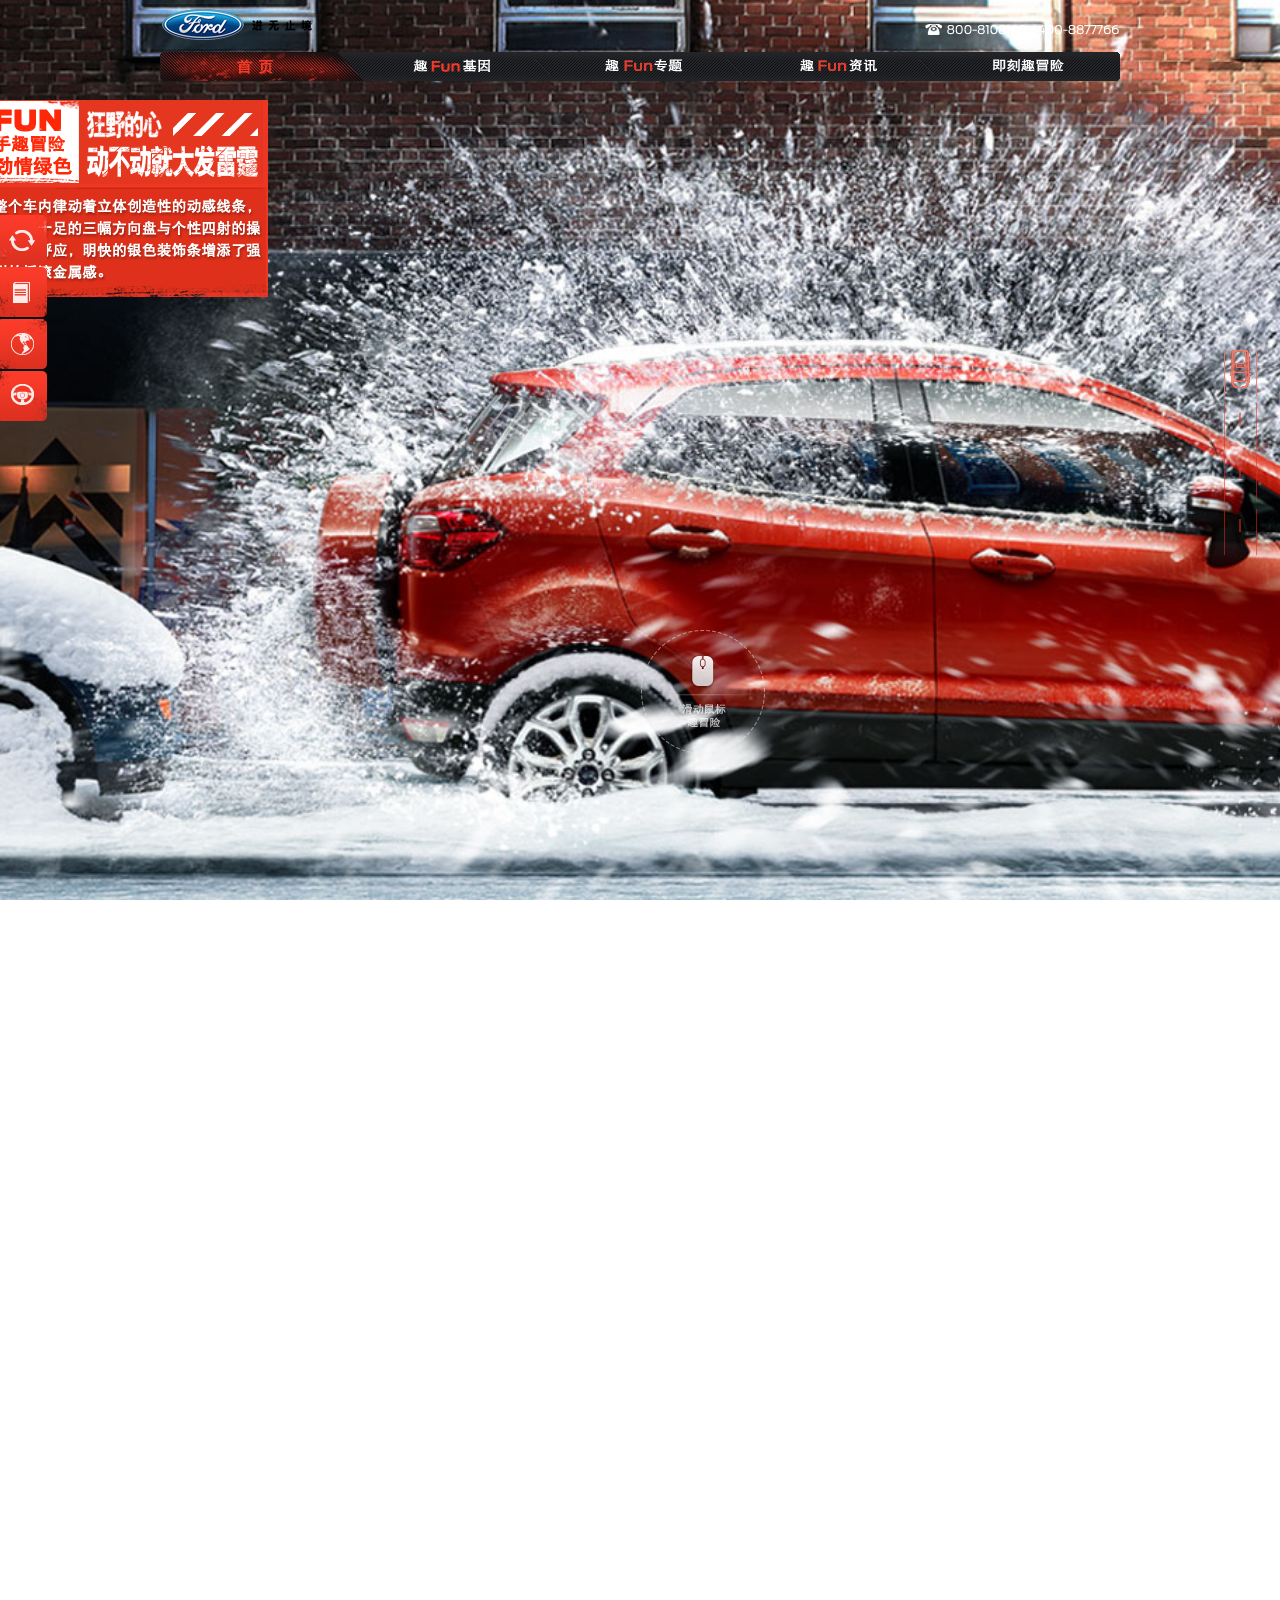
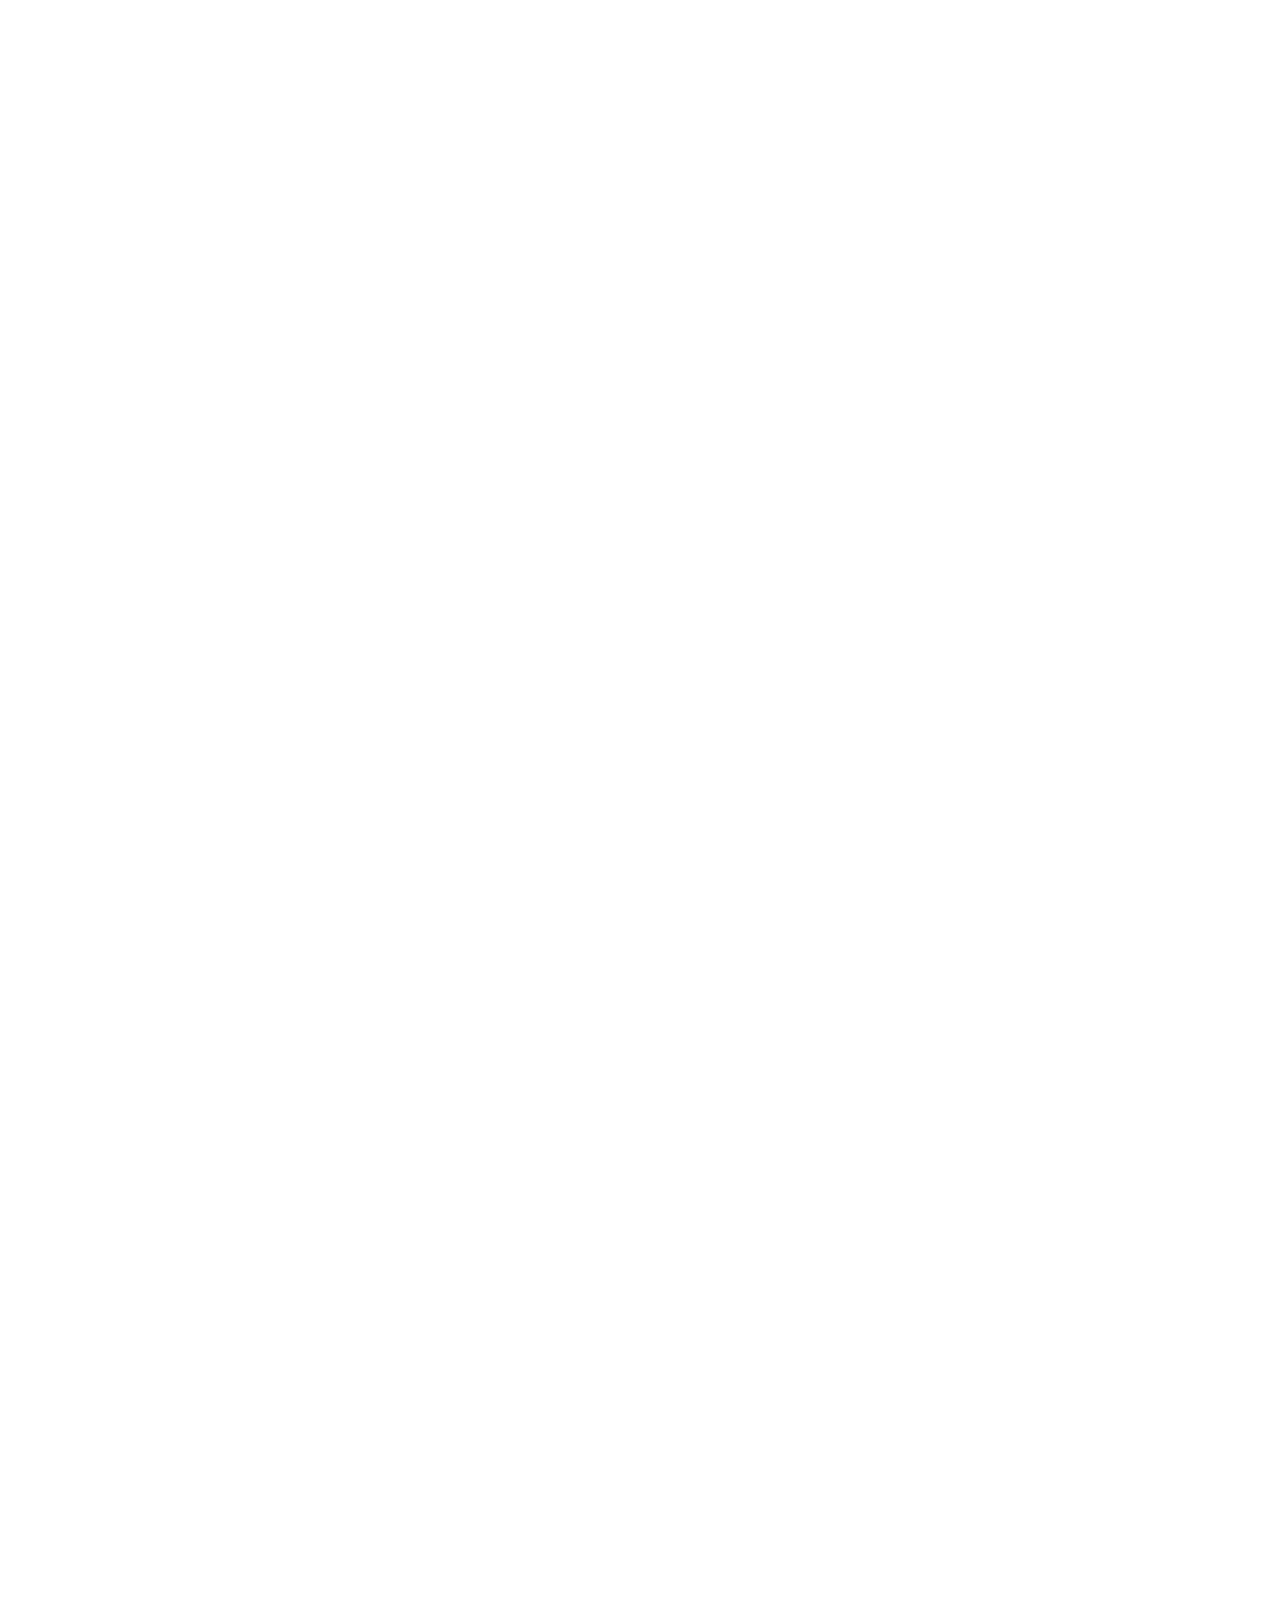
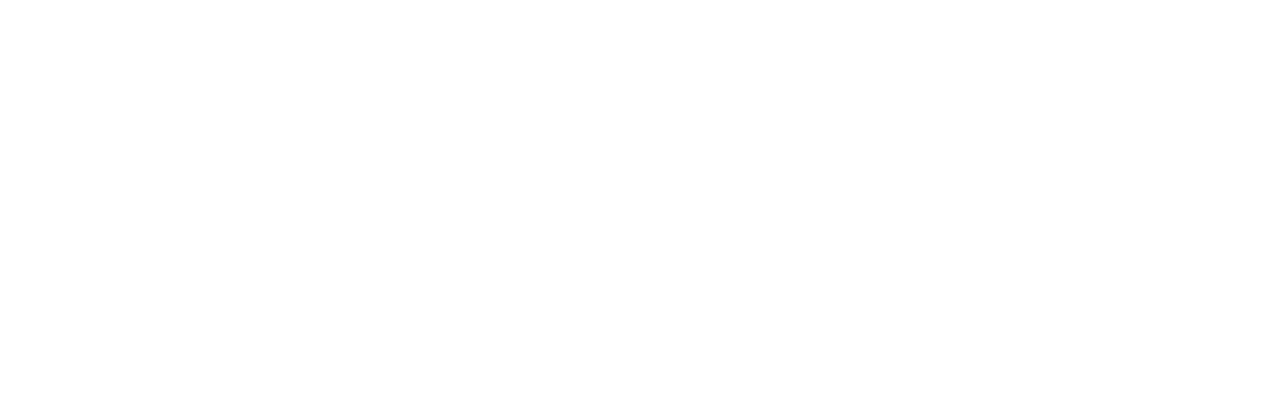
<file: 2.html>
<!doctype html>
<html class="no-js" lang="">
<head>
    <meta charset="utf-8">
    <meta http-equiv="X-UA-Compatible" content="IE=edge">
    <title>福特翼搏</title>
    <meta name="description" content="">
    <meta name="viewport" content="width=device-width, initial-scale=1">

    <!-- Place favicon.ico and apple-touch-icon(s) in the root directory -->

    <link rel="stylesheet" href="css/normalize.css">
    <link href="css/jquery.fullPage.css" rel="stylesheet" type="text/css">
    <link rel="stylesheet" href="css/main.css">
	<link rel="stylesheet" href="css/mainie2.css">
    <link href="css/juyouke.css" rel="stylesheet" type="text/css">
    <link href="css/style.css" rel="stylesheet" type="text/css">
    <script  src="js/require.js"></script>
    <script>
        //Load common code that includes config, then load the app
        //logic for this page. Do the require calls here instead of
        //a separate file so after a build there are only 2 HTTP
        //requests instead of three.
        require(['./js/main'], function () {
            //js/common sets the baseUrl to be js/ so
            //can just ask for 'app/main1' here instead
            //of 'js/app/main1'
            require(['page2']);
        });
    </script>

</head>
<body>
<div class="tip" ><img src="images/tip.png"></div>
<div class="tiploading" >
    <img  src="images/loading.gif"  />
</div>
<div class="header">
    <span class="tel">800-8108168 / 400-8877766</span>
    <a href="http://www.ford.com.cn/" target="_blank" class="logo"></a>
    <div class="clear"></div>
    <div class="header-nav">
        <span class="top_hover first" style="left: 0px;"></span>
        <ul>
            <li class="menu01 on active">
                <a href="index.html" class="top-menu">首页</a>
            </li>
            <li class="menu02">
                <a href="index.html#features" class="top-menu">趣Fun基因</a>
                <div class="sub_nav" style="display: none;">
                    <a href="#" class="sub01" style="left: 0px;">
                        <img src="images/header_a_2.png">
                    </a>
                    <a href="#" class="sub02" style="left: -9px;">
                        <img src="images/header_a_2.png">
                    </a>
                    <a href="#" class="sub03" style="left: -18px;">
                        <img src="images/header_a_2.png">
                    </a>
                    <a href="#" class="sub04" style="left: -27px;">
                        <img src="images/header_a_2.png">
                    </a>
                    <a href="#" class="sub05" style="left: -36px;">
                        <img src="images/header_a_2.png">
                    </a>
                    <a href="#" class="sub06" style="left: -45px;">
                        <img src="images/header_a_2.png">
                    </a>
                    <a href="#" class="sub07" style="left: -54px;">
                        <img src="images/header_a_2.png">
                    </a>
                </div>
            </li>
            <li class="menu03">
                <a href="configuration.html" class="top-menu">趣Fun专题</a>
                <div class="sub_nav" style="display: none;">
                    <a href="#" class="sub01" style="left: 0px;">
                        <img src="images/header_a_3.png">
                    </a>
                    <a href="#" class="sub02" style="left: -9px;">
                        <img src="images/header_a_3.png">
                    </a>
                    <a href="#" class="sub03" style="left: -18px;">
                        <img src="images/header_a_3.png">
                    </a>
                    <a href="#" class="sub04" style="left: -27px;">
                        <img src="images/header_a_3.png">
                    </a>
                    <a href="#" class="sub05" style="left: -36px;">
                        <img src="images/header_a_3.png">
                    </a>
                </div>
            </li>
            <li class="menu04">
                <a href="activity.html" class="top-menu">趣Fun资讯</a>
            </li>
            <li class="menu05">
                <a href="news.html" class="top-menu">即刻趣冒险</a>
                <div class="sub_nav" style="display: none;">
                    <a href="#" class="sub01" style="left: 0px;">
                        <img src="images/header_a_5.png">
                    </a>
                    <a href="#" class="sub02" style="left: -9px;">
                        <img src="images/header_a_5.png">
                    </a>
                    <a href="#" class="sub03" style="left: -18px;">
                        <img src="images/header_a_5.png">
                    </a>
                </div>
            </li>
        </ul>
    </div>
</div>
<nav class="cti-leftnav">
    <ul>
        <li class="fist animates"  >
            <a href="#"></a>
        </li>
        <li class="second animates"  >
            <a href="#"></a>
        </li>
        <li class="third animates" >
            <a href="#"></a>
        </li>
        <li class="forth animates"  >
            <a href="#"></a>
        </li>
    </ul>
</nav>
<div id="fullpage">

    <div class="section section1 active">
        <div class="bg"><img class="standard" src="images/2/slide1.jpg" alt=""></div>
        <div class="bg2-11"></div>
    </div>

    <div class="section section2">
        <div class="bg"><img src="images/2/slide2.jpg" alt=""></div>
        <div class="bg71"></div>

        <div class="bg2-22"></div>

    </div>
    <div class="section section3">
        <div class="bg bg2-31"><img src="images/2/slide3.jpg" alt=""></div>
        <div class="bg bg2-31_1"><img src="images/2/slide3.jpg" alt=""></div>
        <div class="bg21"></div>

        <div class="bg2-32"></div>
        <div class="bg2-33"></div>
        <div class="bg2-34"></div>
    </div>
    <div class="section section4">
        <div class="bg"><img src="images/2/slide4.jpg" alt=""> </div>
        <div class="bg71"></div>

        <div class="bg2-41"></div>

    </div>
</div>
<div class="footer">
    <div>
        <div class="site-map"  >
            <ul class="smUL">
                <li>
                    <h3><a href="http://www.ecosport.ford.com.cn/index.html">首页</a></h3>
                </li>
                <li>
                    <h3><a href="http://www.ecosport.ford.com.cn/index.html#features">车型亮点</a></h3>
                    <div class="son-nav"> <a href="http://www.ecosport.ford.com.cn/index.html?tab=0#features" class="sub01">炫骊品质</a> <a href="http://www.ecosport.ford.com.cn/index.html?tab=1#features" class="sub02">劲情绿色</a> <a href="http://www.ecosport.ford.com.cn/index.html?tab=2#features" class="sub03">FUN心安全</a> <a href="http://www.ecosport.ford.com.cn/index.html?tab=3#features" class="sub04">领鲜智能</a> </div>
                </li>
                <li>
                    <h3><a href="http://www.ecosport.ford.com.cn/configuration.html">价格配置</a></h3>
                    <div class="son-nav"> <a href="http://www.ecosport.ford.com.cn/configuration.html#0">规格参数</a> <a href="http://www.ecosport.ford.com.cn/configuration.html#1">卓越性能</a> <a href="http://www.ecosport.ford.com.cn/configuration.html#2">外观设计</a> <a href="http://www.ecosport.ford.com.cn/configuration.html#3">内饰</a> <a href="http://www.ecosport.ford.com.cn/configuration.html#4">音响娱乐</a> <a href="http://www.ecosport.ford.com.cn/configuration.html#5">安全科技</a> <a href="http://www.ecosport.ford.com.cn/configuration.html#6">人性化设计</a> </div>
                </li>
                <li>
                    <h3><a href="http://www.ecosport.ford.com.cn/360Wg.html">缤纷赏车</a></h3>
                    <div class="son-nav"> <a href="http://www.ecosport.ford.com.cn/360Wg.html">360外观</a> <a href="http://www.ecosport.ford.com.cn/360In.html">360内饰</a> <a href="http://www.ecosport.ford.com.cn/videos.html">视频欣赏</a> <a href="wallpaper.html">壁纸下载</a> </div>
                </li>
                <li>
                    <h3><a href="http://www.ecosport.ford.com.cn/activity.html">精彩活动</a></h3>
                    <div class="son-nav"> <a href="http://www.ecosport.ford.com.cn/mostfun.html" class="son04">中国最FUN工作</a> <a href="http://dragonrace.fordsuv.com.cn/" data-ga="['_trackEvent','click','wailian','dragonrace']" data-dcsmultitrack="['WT.ti','冲刺神州','DCS.dcsuri','VP/ecosport/dragonrace.ooo']" target="_blank">冲刺神州</a> <a href="http://history.fordsuv.com.cn/" data-ga="['_trackEvent','click','wailian','SUVhistory']" data-dcsmultitrack="['WT.ti','SUV历史长廊','DCS.dcsuri','VP/ecosport/SUVhistory.ooo']" target="_blank">SUV历史长廊</a> <!--<a href="http://www.ecosport.ford.com.cn/funadventure/index.html" target="_blank">FUN手趣冒险</a>--> </div>
                </li>
                <li>
                    <h3><a href="http://www.ecosport.ford.com.cn/news.html">新闻资讯</a></h3>
                    <div class="son-nav"> <a href="http://www.ecosport.ford.com.cn/news.html">新闻资讯</a> </div>
                </li>
                <li>
                    <h3><a href="https://www.cafsecure.ford.com.cn/ecosport/buying.html">购车支持</a></h3>
                    <div class="son-nav"> <a href="https://www.cafsecure.ford.com.cn/ecosport/buying.html" class="sub01" data-ga="['_trackEvent','click','wailian','buying-testdirver']" data-dcsmultitrack="['WT.ti','购车支持-预约试驾','DCS.dcsuri','VP/ecosport/buying-testdirver.ooo','WT.event','VP/ecosport/buying-testdirver']">预约试驾</a> <a href="http://www.ecosport.ford.com.cn/financial.html" class="sub02" data-ga="['_trackEvent','click','click','buying-finance']" data-dcsmultitrack="['WT.ti','购车支持-金融信贷','DCS.dcsuri','VP/ecosport/buying-finance.ooo','WT.event','VP/ecosport/buying-finance']">金融信贷</a> <a href="http://www.ford.com.cn/dealer/locator" class="sub03" data-ga="['_trackEvent','click','wailian','buying-dealer']" data-dcsmultitrack="['WT.ti','购车支持-经销商查询','DCS.dcsuri','VP/ecosport/buying-dealer','WT.cg_n','click','WT.cg_s','','WT.cg_3','']" target="_blank">经销商查询</a> <a href="http://www.ecosport.ford.com.cn/data/翼搏产品手册.pdf" class="sub04" data-ga="['_trackEvent','click','download','buying-download']" data-dcsmultitrack="['WT.ti','购车支持-产品手册下载','DCS.dcsuri','http://www.ecosport.ford.com.cn/VP/ecosport/buying-download.ooo','WT.event','http://www.ecosport.ford.com.cn/VP/ecosport/buying-download']">产品手册下载</a> </div>
                </li>
            </ul>
        </div>

        <div id="fordsite_footer"><div class="fordsite_footer_content"><ul class="fordsite_footer_sitelink"><li><a class="fordsite_footer_ford" href="http://www.ford.com.cn/" target="_blank" onclick="try{ga('send', 'event', 'N01_Nav_Bottom', 'N01A01_FORD福特', 'N01A01L00_O');}catch(e){}">FORD福特</a></li><li><a class="fordsite_footer_fiesta" href="http://www.fiesta.ford.com.cn/" target="_blank" onclick="try{ga('send', 'event', 'N01_Nav_Bottom', 'N01A02_嘉年华FIESTA', 'N01A02L00_O');}catch(e){}">嘉年华FIESTA</a></li><li><a class="fordsite_footer_classicfocus" href="http://www.classicfocus.ford.com.cn/" target="_blank" onclick="try{ga('send', 'event', 'N01_Nav_Bottom', 'N01A03_经典福克斯CLASSICFOCUS', 'N01A03L00_O');}catch(e){}">经典福克斯CLASSIC FOCUS</a></li><li><a class="fordsite_footer_escort" href="http://www.escort.ford.com.cn/" target="_blank" onclick="try{ga('send', 'event', 'N01_Nav_Bottom', 'N01A04_福睿斯ESCORT', 'N01A04L00_O');}catch(e){}">福睿斯ESCORT</a></li><li><a class="fordsite_footer_newfocus" href="http://www.newfocus.ford.com.cn/" target="_blank" onclick="try{ga('send', 'event', 'N01_Nav_Bottom', 'N01A05_新福克斯NEWFOCUS', 'N01A05L00_O');}catch(e){}">新福克斯NEW FOCUS</a></li><li><a class="fordsite_footer_newmondeo" href="http://www.newmondeo.ford.com.cn/" target="_blank" onclick="try{ga('send', 'event', 'N01_Nav_Bottom', 'N01A06_新蒙迪欧NEWMONDEO', 'N01A06L00_O');}catch(e){}">新蒙迪欧NEW MONDEO</a></li><li><a class="fordsite_footer_zhisheng" href="http://www.zhisheng.ford.com.cn/" target="_blank" onclick="try{ga('send', 'event', 'N01_Nav_Bottom', 'N01A07_致胜ZHISHENG', 'N01A07L00_O');}catch(e){}">致胜 ZHISHENG</a></li><li><a class="fordsite_footer_smax" href="http://www.s-max.ford.com.cn " target="_blank" onclick="try{ga('send', 'event', 'N01_Nav_Bottom', 'N01A08_麦柯斯SMAX', 'N01A08L00_O');}catch(e){}">麦柯斯S-MAX</a></li><li><a class="fordsite_footer_ecosport" href="http://www.ecosport.ford.com.cn/" target="_blank" onclick="try{ga('send', 'event', 'N01_Nav_Bottom', 'N01A09_翼搏ECOSPORT', 'N01A09L00_O');}catch(e){}">翼搏ECOSPORT</a></li><li><a class="fordsite_footer_kuga" href="http://www.kuga.ford.com.cn/" target="_blank" onclick="try{ga('send', 'event', 'N01_Nav_Bottom', 'N01A10_翼虎KUGA', 'N01A10L00_O');}catch(e){}">翼虎KUGA</a></li></ul><a href="http://www.ford.com.cn/" target="_blank" class="fordsite_footer_publisher" rel="nofollow" onclick="try{ga('send', 'event', 'N01_Nav_Bottom', 'N01A31_长安福特', 'N01A31L00_O');}catch(e){}">长安福特 荣誉出品</a><a href="http://www.ford.com.cn/privacy" target="_blank" class="fordsite_footer_privacy" rel="nofollow" onclick="try{ga('send', 'event', 'N01_Nav_Bottom', 'N01A32_隐私权保护声明', 'N01A32L00_O');}catch(e){}">隐私权保护声明</a><a href="http://www.ford.com.cn/" target="_blank" class="fordsite_footer_txtlogo" rel="nofollow" onclick="try{ga('send', 'event', 'N01_Nav_Bottom', 'N01A32_FORD', 'N01A32L00_O');}catch(e){}">WWW.FORD.COM.CN</a><a href="http://www.ford.com.cn/" target="_blank" class="fordsite_footer_logo" rel="nofollow" onclick="try{ga('send', 'event', 'N01_Nav_Bottom', 'N01A33_福特LOGO', 'N01A33L00_O');}catch(e){}">长安福特官方网站</a><div class="fordsite_footer_copyright" style=" background-image:url(http://www.promotion.ford.com.cn/footer/images/copyright_ecosport.gif)"></div></div></div>
        <script type="text/javascript">
            document.write('<scr'+'ipt src="'+(('https:' == document.location.protocol ? 'https://www.cafsecure.ford.com.cn/' : 'http://www.promotion.ford.com.cn/') + 'footer/footer.js')+'" type="text/javascript"></scr'+'ipt>');
        </script><script src="http://www.promotion.ford.com.cn/footer/footer.js" type="text/javascript"></script>

    </div></div>
<!-- Google Analytics: change UA-XXXXX-X to be your site's ID. -->
<!--   <script>
       (function(b,o,i,l,e,r){b.GoogleAnalyticsObject=l;b[l]||(b[l]=
       function(){(b[l].q=b[l].q||[]).push(arguments)});b[l].l=+new Date;
       e=o.createElement(i);r=o.getElementsByTagName(i)[0];
       e.src='//www.google-analytics.com/analytics.js';
       r.parentNode.insertBefore(e,r)}(window,document,'script','ga'));
       ga('create','UA-XXXXX-X','auto');ga('send','pageview');
   </script>-->
</body>
</html>
</file>
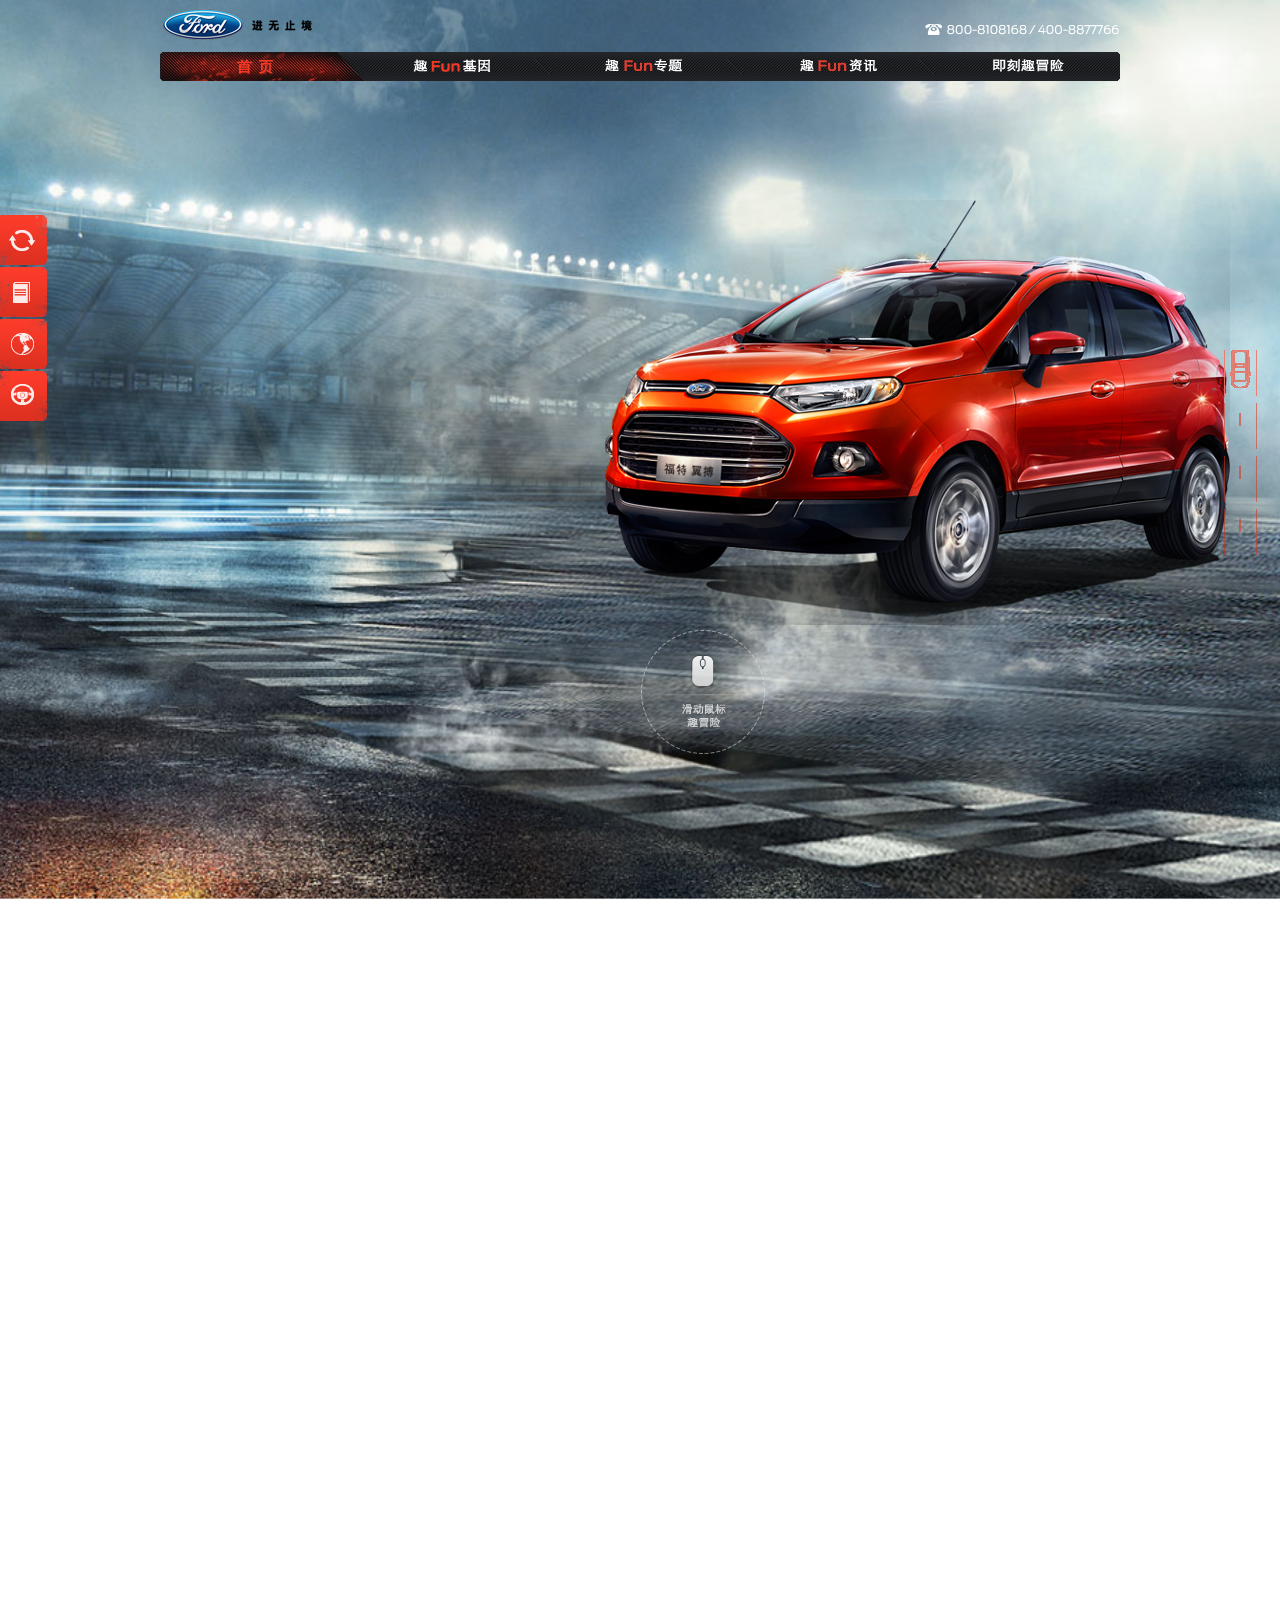
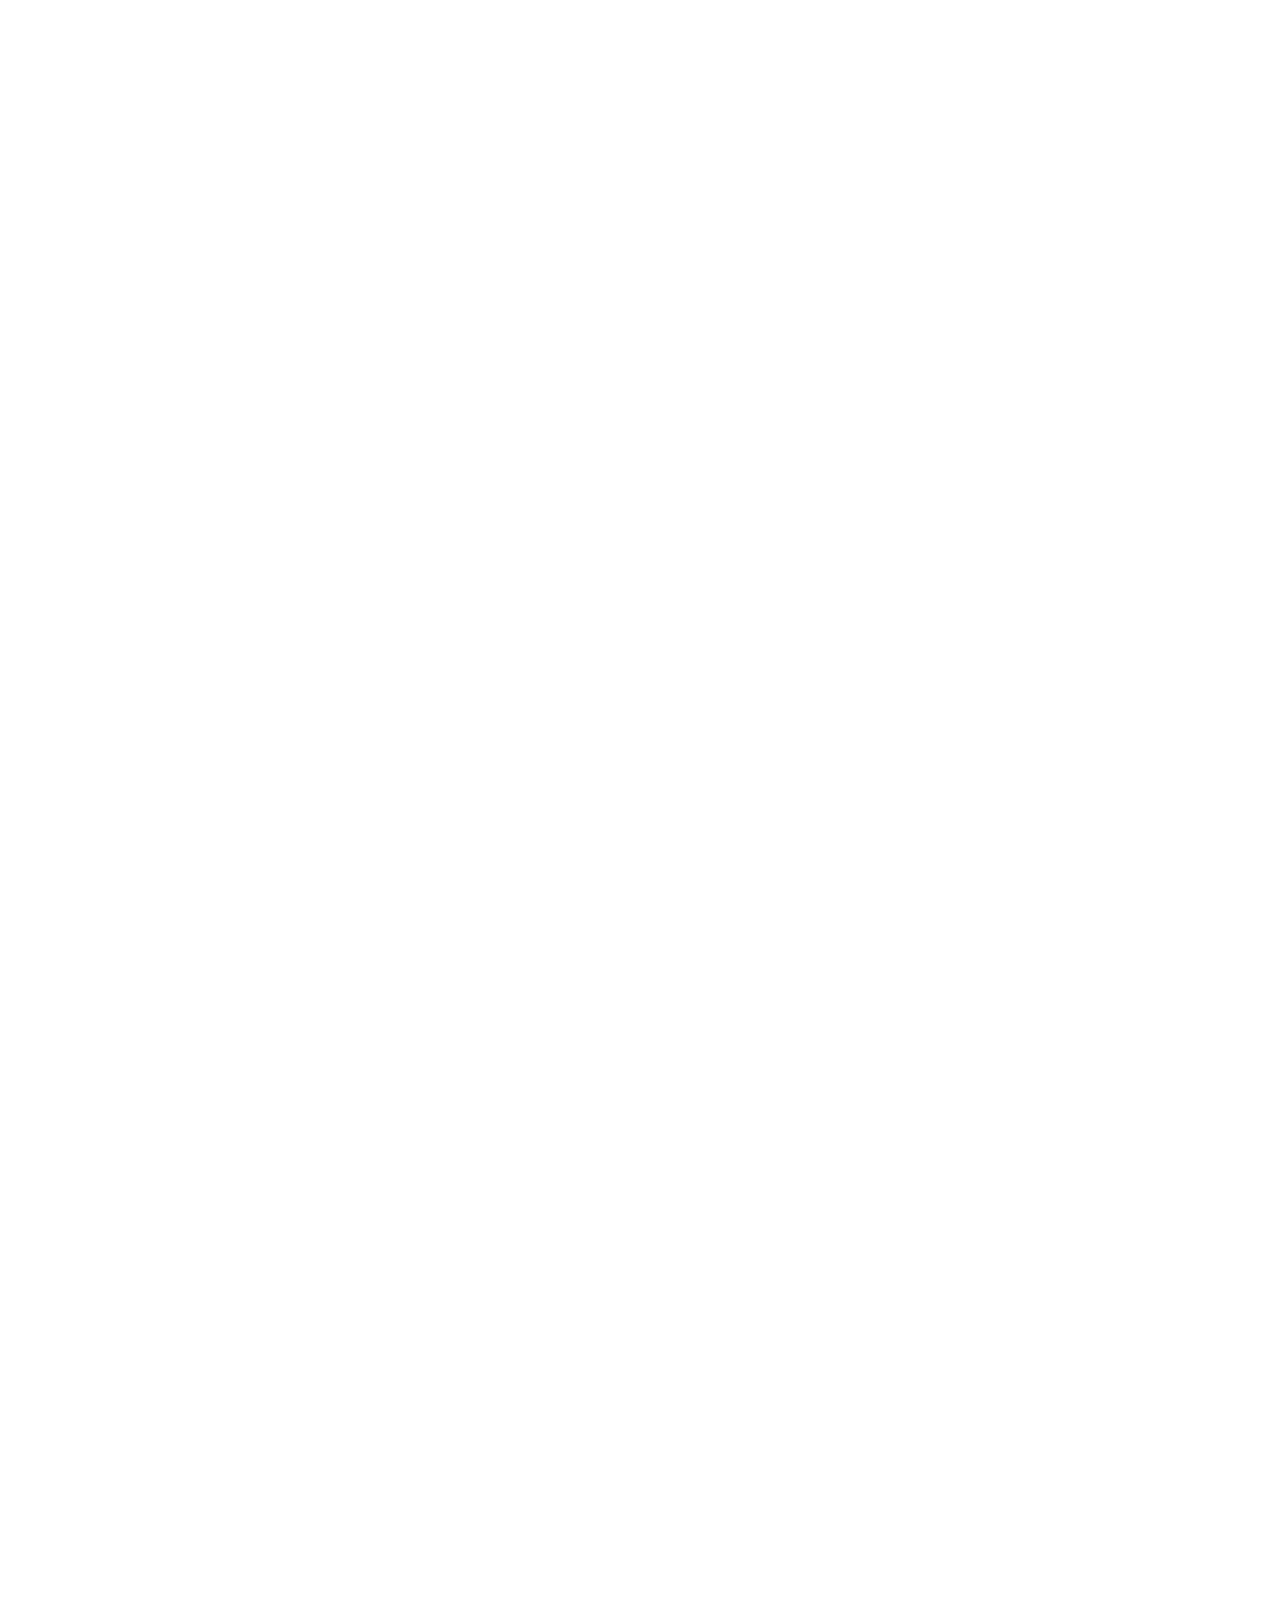
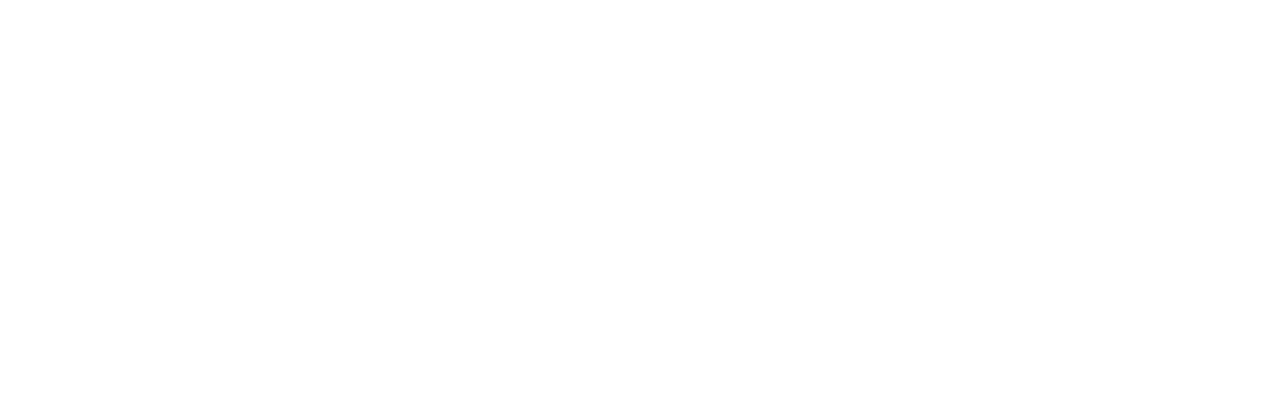
<file: 3.html>
<!doctype html>
<html class="no-js" lang="">
<head>
    <meta charset="utf-8">
    <meta http-equiv="X-UA-Compatible" content="IE=edge">
    <title>福特翼搏</title>
    <meta name="description" content="">
    <meta name="viewport" content="width=device-width, initial-scale=1">

    <!-- Place favicon.ico and apple-touch-icon(s) in the root directory -->

    <link rel="stylesheet" href="css/normalize.css">
    <link href="css/jquery.fullPage.css" rel="stylesheet" type="text/css">
    <link rel="stylesheet" href="css/main.css">
	<link rel="stylesheet" href="css/mainie3.css">
    <link href="css/juyouke.css" rel="stylesheet" type="text/css">
    <link href="css/style.css" rel="stylesheet" type="text/css">
    <script  src="js/require.js"></script>
    <script>
        //Load common code that includes config, then load the app
        //logic for this page. Do the require calls here instead of
        //a separate file so after a build there are only 2 HTTP
        //requests instead of three.
        require(['./js/main'], function () {
            //js/common sets the baseUrl to be js/ so
            //can just ask for 'app/main1' here instead
            //of 'js/app/main1'
            require(['page3']);
			
        });
    </script>

</head>
<body>
<div class="tip" ><img src="images/tip.png"></div>
<div class="tiploading" >
    <img  src="images/loading.gif"  />
</div>
<div class="header">
    <span class="tel">800-8108168 / 400-8877766</span>
    <a href="http://www.ford.com.cn/" target="_blank" class="logo"></a>
    <div class="clear"></div>
    <div class="header-nav">
        <span class="top_hover first" style="left: 0px;"></span>
        <ul>
            <li class="menu01 on active">
                <a href="index.html" class="top-menu">首页</a>
            </li>
            <li class="menu02">
                <a href="index.html#features" class="top-menu">趣Fun基因</a>
                <div class="sub_nav" style="display: none;">
                    <a href="#" class="sub01" style="left: 0px;">
                        <img src="images/header_a_2.png">
                    </a>
                    <a href="#" class="sub02" style="left: -9px;">
                        <img src="images/header_a_2.png">
                    </a>
                    <a href="#" class="sub03" style="left: -18px;">
                        <img src="images/header_a_2.png">
                    </a>
                    <a href="#" class="sub04" style="left: -27px;">
                        <img src="images/header_a_2.png">
                    </a>
                    <a href="#" class="sub05" style="left: -36px;">
                        <img src="images/header_a_2.png">
                    </a>
                    <a href="#" class="sub06" style="left: -45px;">
                        <img src="images/header_a_2.png">
                    </a>
                    <a href="#" class="sub07" style="left: -54px;">
                        <img src="images/header_a_2.png">
                    </a>
                </div>
            </li>
            <li class="menu03">
                <a href="configuration.html" class="top-menu">趣Fun专题</a>
                <div class="sub_nav" style="display: none;">
                    <a href="#" class="sub01" style="left: 0px;">
                        <img src="images/header_a_3.png">
                    </a>
                    <a href="#" class="sub02" style="left: -9px;">
                        <img src="images/header_a_3.png">
                    </a>
                    <a href="#" class="sub03" style="left: -18px;">
                        <img src="images/header_a_3.png">
                    </a>
                    <a href="#" class="sub04" style="left: -27px;">
                        <img src="images/header_a_3.png">
                    </a>
                    <a href="#" class="sub05" style="left: -36px;">
                        <img src="images/header_a_3.png">
                    </a>
                </div>
            </li>
            <li class="menu04">
                <a href="activity.html" class="top-menu">趣Fun资讯</a>
            </li>
            <li class="menu05">
                <a href="news.html" class="top-menu">即刻趣冒险</a>
                <div class="sub_nav" style="display: none;">
                    <a href="#" class="sub01" style="left: 0px;">
                        <img src="images/header_a_5.png">
                    </a>
                    <a href="#" class="sub02" style="left: -9px;">
                        <img src="images/header_a_5.png">
                    </a>
                    <a href="#" class="sub03" style="left: -18px;">
                        <img src="images/header_a_5.png">
                    </a>
                </div>
            </li>
        </ul>
    </div>
</div>
<nav class="cti-leftnav">
    <ul>
        <li class="fist animates"  >
            <a href="#"></a>
        </li>
        <li class="second animates"  >
            <a href="#"></a>
        </li>
        <li class="third animates" >
            <a href="#"></a>
        </li>
        <li class="forth animates"  >
            <a href="#"></a>
        </li>
    </ul>
</nav>
<div id="fullpage">

    <div class="section section1  ">
        <div class="bg"><img  class="standard"  src="images/3/slide1.jpg" alt=""></div>
        <div class="bg3-11" style=" left: -1000px"></div>

        <div class="bg3-12" style=" left: -1000px"></div>
        <div class="bg3-13"  ></div>
        <div class="bg3-14"></div>
    </div>


    <div class="section section2">
        <div class="bg"><img src="images/3/slide2.jpg" alt=""></div>
        <div class="bg21"></div>

        <div class="bg3-21"></div>

    </div>
    <div class="section section3">
        <div class="bg"> </div>
        <div class="bg3-31"><img src="images/3/slide3_1.jpg" alt=""></div>

        <div class="bg3-32"><img src="images/3/slide3_2.jpg" alt=""></div>
        <div class="bg3-33"> </div>


    </div>
    <div class="section section4">
        <div class="bg"><img src="images/3/slide4.jpg" alt=""></div>
        <div class="bg3-41"></div>

        <div class="bg71"></div>

    </div>
</div>
<div class="footer">
    <div>
        <div class="site-map"  >
            <ul class="smUL">
                <li>
                    <h3><a href="http://www.ecosport.ford.com.cn/index.html">首页</a></h3>
                </li>
                <li>
                    <h3><a href="http://www.ecosport.ford.com.cn/index.html#features">车型亮点</a></h3>
                    <div class="son-nav"> <a href="http://www.ecosport.ford.com.cn/index.html?tab=0#features" class="sub01">炫骊品质</a> <a href="http://www.ecosport.ford.com.cn/index.html?tab=1#features" class="sub02">劲情绿色</a> <a href="http://www.ecosport.ford.com.cn/index.html?tab=2#features" class="sub03">FUN心安全</a> <a href="http://www.ecosport.ford.com.cn/index.html?tab=3#features" class="sub04">领鲜智能</a> </div>
                </li>
                <li>
                    <h3><a href="http://www.ecosport.ford.com.cn/configuration.html">价格配置</a></h3>
                    <div class="son-nav"> <a href="http://www.ecosport.ford.com.cn/configuration.html#0">规格参数</a> <a href="http://www.ecosport.ford.com.cn/configuration.html#1">卓越性能</a> <a href="http://www.ecosport.ford.com.cn/configuration.html#2">外观设计</a> <a href="http://www.ecosport.ford.com.cn/configuration.html#3">内饰</a> <a href="http://www.ecosport.ford.com.cn/configuration.html#4">音响娱乐</a> <a href="http://www.ecosport.ford.com.cn/configuration.html#5">安全科技</a> <a href="http://www.ecosport.ford.com.cn/configuration.html#6">人性化设计</a> </div>
                </li>
                <li>
                    <h3><a href="http://www.ecosport.ford.com.cn/360Wg.html">缤纷赏车</a></h3>
                    <div class="son-nav"> <a href="http://www.ecosport.ford.com.cn/360Wg.html">360外观</a> <a href="http://www.ecosport.ford.com.cn/360In.html">360内饰</a> <a href="http://www.ecosport.ford.com.cn/videos.html">视频欣赏</a> <a href="wallpaper.html">壁纸下载</a> </div>
                </li>
                <li>
                    <h3><a href="http://www.ecosport.ford.com.cn/activity.html">精彩活动</a></h3>
                    <div class="son-nav"> <a href="http://www.ecosport.ford.com.cn/mostfun.html" class="son04">中国最FUN工作</a> <a href="http://dragonrace.fordsuv.com.cn/" data-ga="['_trackEvent','click','wailian','dragonrace']" data-dcsmultitrack="['WT.ti','冲刺神州','DCS.dcsuri','VP/ecosport/dragonrace.ooo']" target="_blank">冲刺神州</a> <a href="http://history.fordsuv.com.cn/" data-ga="['_trackEvent','click','wailian','SUVhistory']" data-dcsmultitrack="['WT.ti','SUV历史长廊','DCS.dcsuri','VP/ecosport/SUVhistory.ooo']" target="_blank">SUV历史长廊</a> <!--<a href="http://www.ecosport.ford.com.cn/funadventure/index.html" target="_blank">FUN手趣冒险</a>--> </div>
                </li>
                <li>
                    <h3><a href="http://www.ecosport.ford.com.cn/news.html">新闻资讯</a></h3>
                    <div class="son-nav"> <a href="http://www.ecosport.ford.com.cn/news.html">新闻资讯</a> </div>
                </li>
                <li>
                    <h3><a href="https://www.cafsecure.ford.com.cn/ecosport/buying.html">购车支持</a></h3>
                    <div class="son-nav"> <a href="https://www.cafsecure.ford.com.cn/ecosport/buying.html" class="sub01" data-ga="['_trackEvent','click','wailian','buying-testdirver']" data-dcsmultitrack="['WT.ti','购车支持-预约试驾','DCS.dcsuri','VP/ecosport/buying-testdirver.ooo','WT.event','VP/ecosport/buying-testdirver']">预约试驾</a> <a href="http://www.ecosport.ford.com.cn/financial.html" class="sub02" data-ga="['_trackEvent','click','click','buying-finance']" data-dcsmultitrack="['WT.ti','购车支持-金融信贷','DCS.dcsuri','VP/ecosport/buying-finance.ooo','WT.event','VP/ecosport/buying-finance']">金融信贷</a> <a href="http://www.ford.com.cn/dealer/locator" class="sub03" data-ga="['_trackEvent','click','wailian','buying-dealer']" data-dcsmultitrack="['WT.ti','购车支持-经销商查询','DCS.dcsuri','VP/ecosport/buying-dealer','WT.cg_n','click','WT.cg_s','','WT.cg_3','']" target="_blank">经销商查询</a> <a href="http://www.ecosport.ford.com.cn/data/翼搏产品手册.pdf" class="sub04" data-ga="['_trackEvent','click','download','buying-download']" data-dcsmultitrack="['WT.ti','购车支持-产品手册下载','DCS.dcsuri','http://www.ecosport.ford.com.cn/VP/ecosport/buying-download.ooo','WT.event','http://www.ecosport.ford.com.cn/VP/ecosport/buying-download']">产品手册下载</a> </div>
                </li>
            </ul>
        </div>

        <div id="fordsite_footer"><div class="fordsite_footer_content"><ul class="fordsite_footer_sitelink"><li><a class="fordsite_footer_ford" href="http://www.ford.com.cn/" target="_blank" onclick="try{ga('send', 'event', 'N01_Nav_Bottom', 'N01A01_FORD福特', 'N01A01L00_O');}catch(e){}">FORD福特</a></li><li><a class="fordsite_footer_fiesta" href="http://www.fiesta.ford.com.cn/" target="_blank" onclick="try{ga('send', 'event', 'N01_Nav_Bottom', 'N01A02_嘉年华FIESTA', 'N01A02L00_O');}catch(e){}">嘉年华FIESTA</a></li><li><a class="fordsite_footer_classicfocus" href="http://www.classicfocus.ford.com.cn/" target="_blank" onclick="try{ga('send', 'event', 'N01_Nav_Bottom', 'N01A03_经典福克斯CLASSICFOCUS', 'N01A03L00_O');}catch(e){}">经典福克斯CLASSIC FOCUS</a></li><li><a class="fordsite_footer_escort" href="http://www.escort.ford.com.cn/" target="_blank" onclick="try{ga('send', 'event', 'N01_Nav_Bottom', 'N01A04_福睿斯ESCORT', 'N01A04L00_O');}catch(e){}">福睿斯ESCORT</a></li><li><a class="fordsite_footer_newfocus" href="http://www.newfocus.ford.com.cn/" target="_blank" onclick="try{ga('send', 'event', 'N01_Nav_Bottom', 'N01A05_新福克斯NEWFOCUS', 'N01A05L00_O');}catch(e){}">新福克斯NEW FOCUS</a></li><li><a class="fordsite_footer_newmondeo" href="http://www.newmondeo.ford.com.cn/" target="_blank" onclick="try{ga('send', 'event', 'N01_Nav_Bottom', 'N01A06_新蒙迪欧NEWMONDEO', 'N01A06L00_O');}catch(e){}">新蒙迪欧NEW MONDEO</a></li><li><a class="fordsite_footer_zhisheng" href="http://www.zhisheng.ford.com.cn/" target="_blank" onclick="try{ga('send', 'event', 'N01_Nav_Bottom', 'N01A07_致胜ZHISHENG', 'N01A07L00_O');}catch(e){}">致胜 ZHISHENG</a></li><li><a class="fordsite_footer_smax" href="http://www.s-max.ford.com.cn " target="_blank" onclick="try{ga('send', 'event', 'N01_Nav_Bottom', 'N01A08_麦柯斯SMAX', 'N01A08L00_O');}catch(e){}">麦柯斯S-MAX</a></li><li><a class="fordsite_footer_ecosport" href="http://www.ecosport.ford.com.cn/" target="_blank" onclick="try{ga('send', 'event', 'N01_Nav_Bottom', 'N01A09_翼搏ECOSPORT', 'N01A09L00_O');}catch(e){}">翼搏ECOSPORT</a></li><li><a class="fordsite_footer_kuga" href="http://www.kuga.ford.com.cn/" target="_blank" onclick="try{ga('send', 'event', 'N01_Nav_Bottom', 'N01A10_翼虎KUGA', 'N01A10L00_O');}catch(e){}">翼虎KUGA</a></li></ul><a href="http://www.ford.com.cn/" target="_blank" class="fordsite_footer_publisher" rel="nofollow" onclick="try{ga('send', 'event', 'N01_Nav_Bottom', 'N01A31_长安福特', 'N01A31L00_O');}catch(e){}">长安福特 荣誉出品</a><a href="http://www.ford.com.cn/privacy" target="_blank" class="fordsite_footer_privacy" rel="nofollow" onclick="try{ga('send', 'event', 'N01_Nav_Bottom', 'N01A32_隐私权保护声明', 'N01A32L00_O');}catch(e){}">隐私权保护声明</a><a href="http://www.ford.com.cn/" target="_blank" class="fordsite_footer_txtlogo" rel="nofollow" onclick="try{ga('send', 'event', 'N01_Nav_Bottom', 'N01A32_FORD', 'N01A32L00_O');}catch(e){}">WWW.FORD.COM.CN</a><a href="http://www.ford.com.cn/" target="_blank" class="fordsite_footer_logo" rel="nofollow" onclick="try{ga('send', 'event', 'N01_Nav_Bottom', 'N01A33_福特LOGO', 'N01A33L00_O');}catch(e){}">长安福特官方网站</a><div class="fordsite_footer_copyright" style=" background-image:url(http://www.promotion.ford.com.cn/footer/images/copyright_ecosport.gif)"></div></div></div>
        <script type="text/javascript">
            document.write('<scr'+'ipt src="'+(('https:' == document.location.protocol ? 'https://www.cafsecure.ford.com.cn/' : 'http://www.promotion.ford.com.cn/') + 'footer/footer.js')+'" type="text/javascript"></scr'+'ipt>');
        </script><script src="http://www.promotion.ford.com.cn/footer/footer.js" type="text/javascript"></script>

    </div></div>
<!-- Google Analytics: change UA-XXXXX-X to be your site's ID. -->
<!--   <script>
       (function(b,o,i,l,e,r){b.GoogleAnalyticsObject=l;b[l]||(b[l]=
       function(){(b[l].q=b[l].q||[]).push(arguments)});b[l].l=+new Date;
       e=o.createElement(i);r=o.getElementsByTagName(i)[0];
       e.src='//www.google-analytics.com/analytics.js';
       r.parentNode.insertBefore(e,r)}(window,document,'script','ga'));
       ga('create','UA-XXXXX-X','auto');ga('send','pageview');
   </script>-->
</body>
</html>
</file>
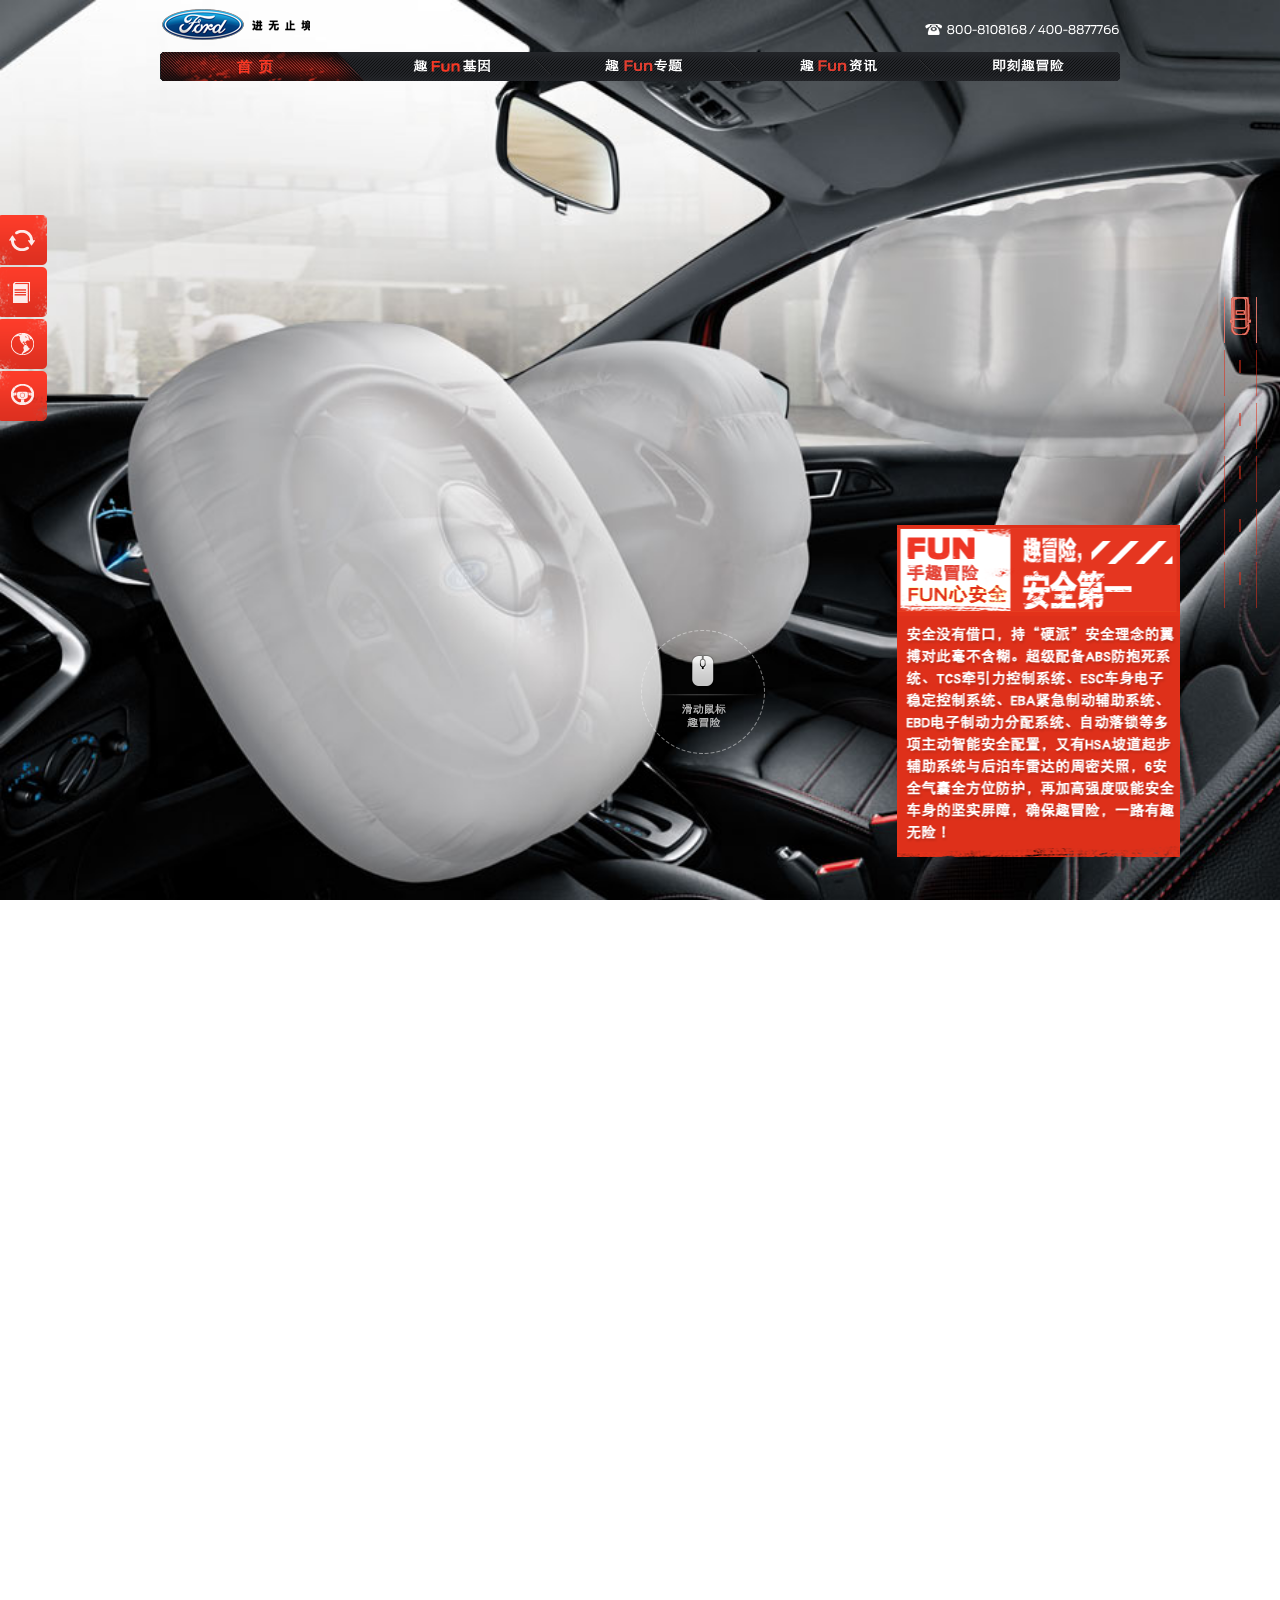
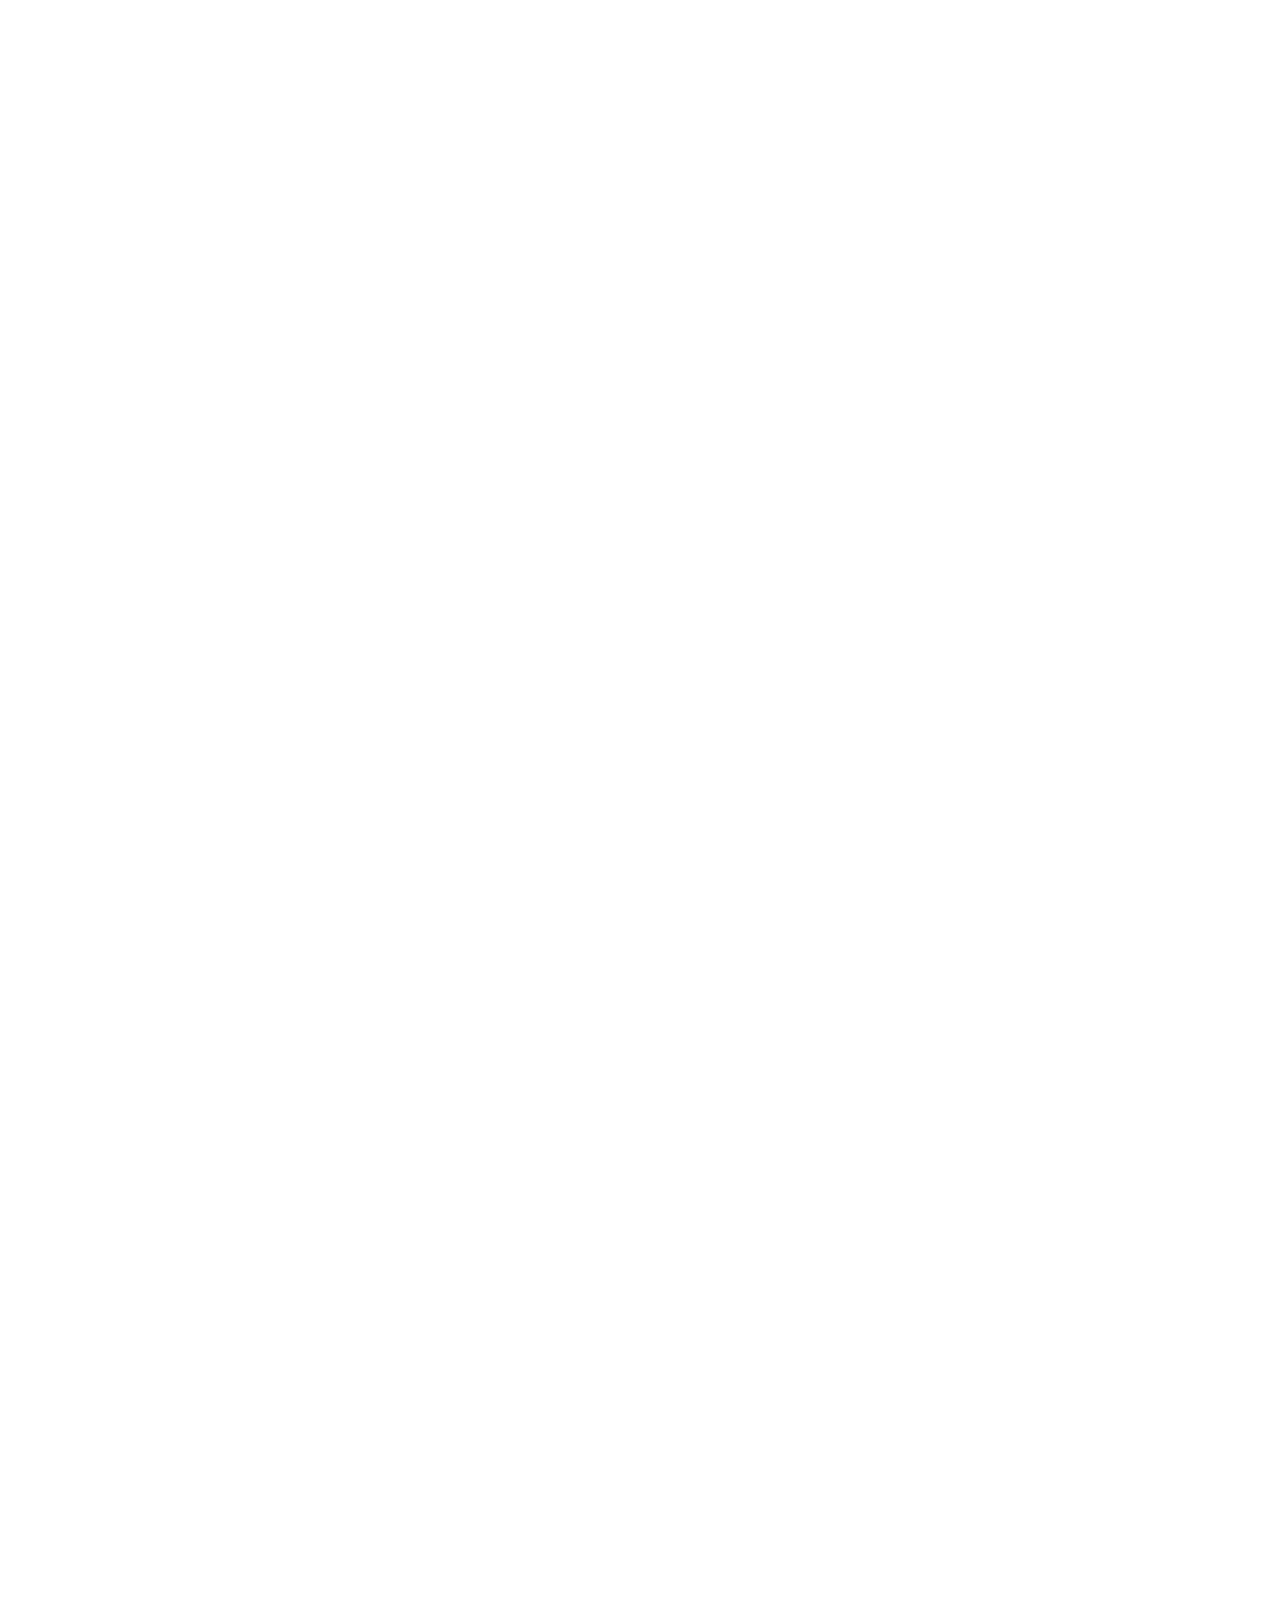
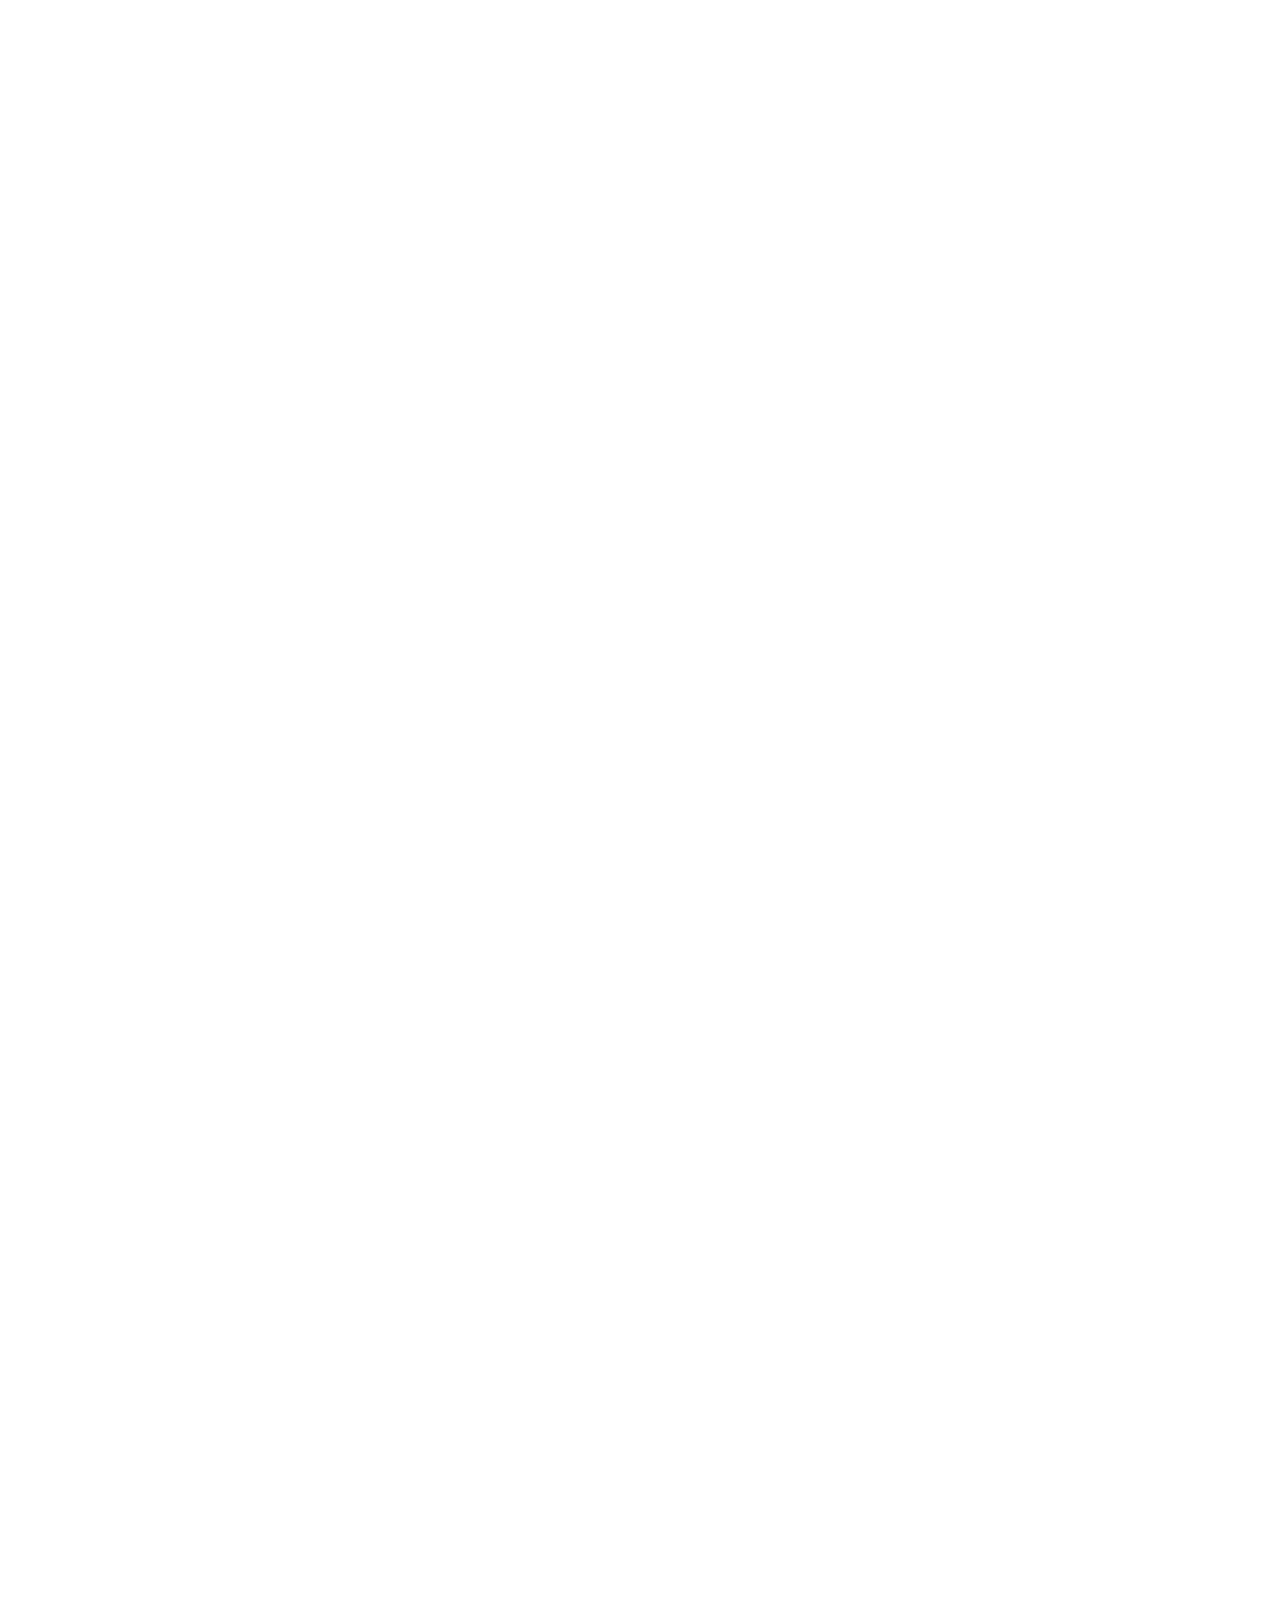
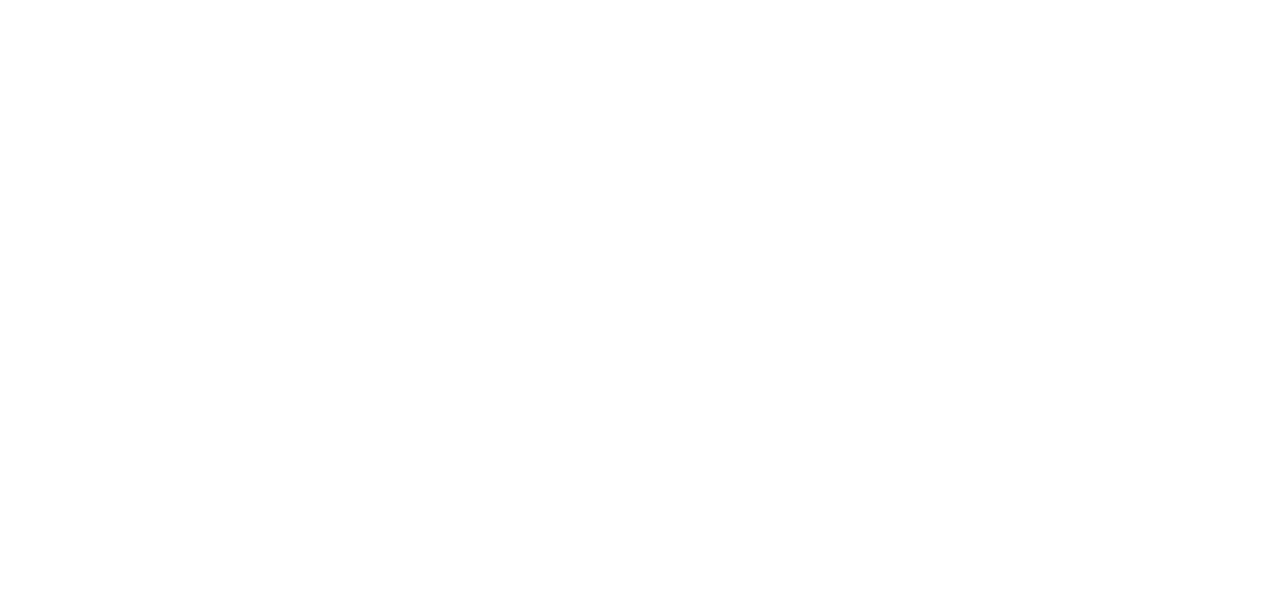
<file: 4.html>
<!doctype html>
<html class="no-js" lang="">
<head>
    <meta charset="utf-8">
    <meta http-equiv="X-UA-Compatible" content="IE=edge">
    <title>福特翼搏</title>
    <meta name="description" content="">
    <meta name="viewport" content="width=device-width, initial-scale=1">

    <!-- Place favicon.ico and apple-touch-icon(s) in the root directory -->

    <link rel="stylesheet" href="css/normalize.css">
    <link href="css/jquery.fullPage.css" rel="stylesheet" type="text/css">
    <link rel="stylesheet" href="css/main.css">
    <link rel="stylesheet" href="css/mainie4.css">
    <link href="css/juyouke.css" rel="stylesheet" type="text/css">
    <link href="css/style.css" rel="stylesheet" type="text/css">
    <script  src="js/require.js"></script>
    <script>
        //Load common code that includes config, then load the app
        //logic for this page. Do the require calls here instead of
        //a separate file so after a build there are only 2 HTTP
        //requests instead of three.
        require(['./js/main'], function () {
            //js/common sets the baseUrl to be js/ so
            //can just ask for 'app/main1' here instead
            //of 'js/app/main1'
            require(['page4']); 
        });
    </script>

</head>
<body>
<div class="tip" ><img src="images/tip.png"></div>
<div class="tiploading" >
    <img  src="images/loading.gif"  />
</div>
<div class="header">
    <span class="tel">800-8108168 / 400-8877766</span>
    <a href="http://www.ford.com.cn/" target="_blank" class="logo"></a>
    <div class="clear"></div>
    <div class="header-nav">
        <span class="top_hover first" style="left: 0px;"></span>
        <ul>
            <li class="menu01 on active">
                <a href="index.html" class="top-menu">首页</a>
            </li>
            <li class="menu02">
                <a href="index.html#features" class="top-menu">趣Fun基因</a>
                <div class="sub_nav" style="display: none;">
                    <a href="#" class="sub01" style="left: 0px;">
                        <img src="images/header_a_2.png">
                    </a>
                    <a href="#" class="sub02" style="left: -9px;">
                        <img src="images/header_a_2.png">
                    </a>
                    <a href="#" class="sub03" style="left: -18px;">
                        <img src="images/header_a_2.png">
                    </a>
                    <a href="#" class="sub04" style="left: -27px;">
                        <img src="images/header_a_2.png">
                    </a>
                    <a href="#" class="sub05" style="left: -36px;">
                        <img src="images/header_a_2.png">
                    </a>
                    <a href="#" class="sub06" style="left: -45px;">
                        <img src="images/header_a_2.png">
                    </a>
                    <a href="#" class="sub07" style="left: -54px;">
                        <img src="images/header_a_2.png">
                    </a>
                </div>
            </li>
            <li class="menu03">
                <a href="configuration.html" class="top-menu">趣Fun专题</a>
                <div class="sub_nav" style="display: none;">
                    <a href="#" class="sub01" style="left: 0px;">
                        <img src="images/header_a_3.png">
                    </a>
                    <a href="#" class="sub02" style="left: -9px;">
                        <img src="images/header_a_3.png">
                    </a>
                    <a href="#" class="sub03" style="left: -18px;">
                        <img src="images/header_a_3.png">
                    </a>
                    <a href="#" class="sub04" style="left: -27px;">
                        <img src="images/header_a_3.png">
                    </a>
                    <a href="#" class="sub05" style="left: -36px;">
                        <img src="images/header_a_3.png">
                    </a>
                </div>
            </li>
            <li class="menu04">
                <a href="activity.html" class="top-menu">趣Fun资讯</a>
            </li>
            <li class="menu05">
                <a href="news.html" class="top-menu">即刻趣冒险</a>
                <div class="sub_nav" style="display: none;">
                    <a href="#" class="sub01" style="left: 0px;">
                        <img src="images/header_a_5.png">
                    </a>
                    <a href="#" class="sub02" style="left: -9px;">
                        <img src="images/header_a_5.png">
                    </a>
                    <a href="#" class="sub03" style="left: -18px;">
                        <img src="images/header_a_5.png">
                    </a>
                </div>
            </li>
        </ul>
    </div>
</div>
<nav class="cti-leftnav">
    <ul>
        <li class="fist animates"  >
            <a href="#"></a>
        </li>
        <li class="second animates"  >
            <a href="#"></a>
        </li>
        <li class="third animates" >
            <a href="#"></a>
        </li>
        <li class="forth animates"  >
            <a href="#"></a>
        </li>
    </ul>
</nav>
<div id="fullpage">

    <div class="section section1 active">
        <div class="bg"><img  src="images/4/slide1.jpg" alt=""></div>
        <div class="bg4-1"></div>

    </div>


    <div class="section section2">
        <div class="bg"><img src="images/4/slide2.jpg" alt=""></div>
        <div class="bg71"></div>

        <div class="bg4-21"></div>

    </div>
    <div class="section section3">
        <!--<div class="bg"> <img src="images/4/slide3.jpg" alt=""></div>-->
        <div class="bg4-311"> </div>
        <div class="bg4-31"> </div>
        <div class="bg21"></div>
        <div class="bg4-32"></div>



    </div>
    <div class="section section4">
        <div class="bg"><img src="images/4/slide4.jpg" alt=""></div>
        <div class="bg4-41"></div>
        <div class="bg4-42"></div>
        <div class="bg71"></div>

    </div>
    <div class="section section5">
        <div class="bg"><img src="images/4/slide5.gif" alt=""></div>
        <div class="bg4-51"></div>

        <div class="bg21"></div>

    </div>
    <div class="section section6">
        <div class="bg"><img class="standard" src="images/4/slide6.jpg" alt=""></div>
        <div class="bg4-61"></div>

        <div class="bg71"></div>

    </div>
<div class="footer">
    <div>
        <div class="site-map"  >
            <ul class="smUL">
                <li>
                    <h3><a href="http://www.ecosport.ford.com.cn/index.html">首页</a></h3>
                </li>
                <li>
                    <h3><a href="http://www.ecosport.ford.com.cn/index.html#features">车型亮点</a></h3>
                    <div class="son-nav"> <a href="http://www.ecosport.ford.com.cn/index.html?tab=0#features" class="sub01">炫骊品质</a> <a href="http://www.ecosport.ford.com.cn/index.html?tab=1#features" class="sub02">劲情绿色</a> <a href="http://www.ecosport.ford.com.cn/index.html?tab=2#features" class="sub03">FUN心安全</a> <a href="http://www.ecosport.ford.com.cn/index.html?tab=3#features" class="sub04">领鲜智能</a> </div>
                </li>
                <li>
                    <h3><a href="http://www.ecosport.ford.com.cn/configuration.html">价格配置</a></h3>
                    <div class="son-nav"> <a href="http://www.ecosport.ford.com.cn/configuration.html#0">规格参数</a> <a href="http://www.ecosport.ford.com.cn/configuration.html#1">卓越性能</a> <a href="http://www.ecosport.ford.com.cn/configuration.html#2">外观设计</a> <a href="http://www.ecosport.ford.com.cn/configuration.html#3">内饰</a> <a href="http://www.ecosport.ford.com.cn/configuration.html#4">音响娱乐</a> <a href="http://www.ecosport.ford.com.cn/configuration.html#5">安全科技</a> <a href="http://www.ecosport.ford.com.cn/configuration.html#6">人性化设计</a> </div>
                </li>
                <li>
                    <h3><a href="http://www.ecosport.ford.com.cn/360Wg.html">缤纷赏车</a></h3>
                    <div class="son-nav"> <a href="http://www.ecosport.ford.com.cn/360Wg.html">360外观</a> <a href="http://www.ecosport.ford.com.cn/360In.html">360内饰</a> <a href="http://www.ecosport.ford.com.cn/videos.html">视频欣赏</a> <a href="wallpaper.html">壁纸下载</a> </div>
                </li>
                <li>
                    <h3><a href="http://www.ecosport.ford.com.cn/activity.html">精彩活动</a></h3>
                    <div class="son-nav"> <a href="http://www.ecosport.ford.com.cn/mostfun.html" class="son04">中国最FUN工作</a> <a href="http://dragonrace.fordsuv.com.cn/" data-ga="['_trackEvent','click','wailian','dragonrace']" data-dcsmultitrack="['WT.ti','冲刺神州','DCS.dcsuri','VP/ecosport/dragonrace.ooo']" target="_blank">冲刺神州</a> <a href="http://history.fordsuv.com.cn/" data-ga="['_trackEvent','click','wailian','SUVhistory']" data-dcsmultitrack="['WT.ti','SUV历史长廊','DCS.dcsuri','VP/ecosport/SUVhistory.ooo']" target="_blank">SUV历史长廊</a> <!--<a href="http://www.ecosport.ford.com.cn/funadventure/index.html" target="_blank">FUN手趣冒险</a>--> </div>
                </li>
                <li>
                    <h3><a href="http://www.ecosport.ford.com.cn/news.html">新闻资讯</a></h3>
                    <div class="son-nav"> <a href="http://www.ecosport.ford.com.cn/news.html">新闻资讯</a> </div>
                </li>
                <li>
                    <h3><a href="https://www.cafsecure.ford.com.cn/ecosport/buying.html">购车支持</a></h3>
                    <div class="son-nav"> <a href="https://www.cafsecure.ford.com.cn/ecosport/buying.html" class="sub01" data-ga="['_trackEvent','click','wailian','buying-testdirver']" data-dcsmultitrack="['WT.ti','购车支持-预约试驾','DCS.dcsuri','VP/ecosport/buying-testdirver.ooo','WT.event','VP/ecosport/buying-testdirver']">预约试驾</a> <a href="http://www.ecosport.ford.com.cn/financial.html" class="sub02" data-ga="['_trackEvent','click','click','buying-finance']" data-dcsmultitrack="['WT.ti','购车支持-金融信贷','DCS.dcsuri','VP/ecosport/buying-finance.ooo','WT.event','VP/ecosport/buying-finance']">金融信贷</a> <a href="http://www.ford.com.cn/dealer/locator" class="sub03" data-ga="['_trackEvent','click','wailian','buying-dealer']" data-dcsmultitrack="['WT.ti','购车支持-经销商查询','DCS.dcsuri','VP/ecosport/buying-dealer','WT.cg_n','click','WT.cg_s','','WT.cg_3','']" target="_blank">经销商查询</a> <a href="http://www.ecosport.ford.com.cn/data/翼搏产品手册.pdf" class="sub04" data-ga="['_trackEvent','click','download','buying-download']" data-dcsmultitrack="['WT.ti','购车支持-产品手册下载','DCS.dcsuri','http://www.ecosport.ford.com.cn/VP/ecosport/buying-download.ooo','WT.event','http://www.ecosport.ford.com.cn/VP/ecosport/buying-download']">产品手册下载</a> </div>
                </li>
            </ul>
        </div>

        <div id="fordsite_footer"><div class="fordsite_footer_content"><ul class="fordsite_footer_sitelink"><li><a class="fordsite_footer_ford" href="http://www.ford.com.cn/" target="_blank" onclick="try{ga('send', 'event', 'N01_Nav_Bottom', 'N01A01_FORD福特', 'N01A01L00_O');}catch(e){}">FORD福特</a></li><li><a class="fordsite_footer_fiesta" href="http://www.fiesta.ford.com.cn/" target="_blank" onclick="try{ga('send', 'event', 'N01_Nav_Bottom', 'N01A02_嘉年华FIESTA', 'N01A02L00_O');}catch(e){}">嘉年华FIESTA</a></li><li><a class="fordsite_footer_classicfocus" href="http://www.classicfocus.ford.com.cn/" target="_blank" onclick="try{ga('send', 'event', 'N01_Nav_Bottom', 'N01A03_经典福克斯CLASSICFOCUS', 'N01A03L00_O');}catch(e){}">经典福克斯CLASSIC FOCUS</a></li><li><a class="fordsite_footer_escort" href="http://www.escort.ford.com.cn/" target="_blank" onclick="try{ga('send', 'event', 'N01_Nav_Bottom', 'N01A04_福睿斯ESCORT', 'N01A04L00_O');}catch(e){}">福睿斯ESCORT</a></li><li><a class="fordsite_footer_newfocus" href="http://www.newfocus.ford.com.cn/" target="_blank" onclick="try{ga('send', 'event', 'N01_Nav_Bottom', 'N01A05_新福克斯NEWFOCUS', 'N01A05L00_O');}catch(e){}">新福克斯NEW FOCUS</a></li><li><a class="fordsite_footer_newmondeo" href="http://www.newmondeo.ford.com.cn/" target="_blank" onclick="try{ga('send', 'event', 'N01_Nav_Bottom', 'N01A06_新蒙迪欧NEWMONDEO', 'N01A06L00_O');}catch(e){}">新蒙迪欧NEW MONDEO</a></li><li><a class="fordsite_footer_zhisheng" href="http://www.zhisheng.ford.com.cn/" target="_blank" onclick="try{ga('send', 'event', 'N01_Nav_Bottom', 'N01A07_致胜ZHISHENG', 'N01A07L00_O');}catch(e){}">致胜 ZHISHENG</a></li><li><a class="fordsite_footer_smax" href="http://www.s-max.ford.com.cn " target="_blank" onclick="try{ga('send', 'event', 'N01_Nav_Bottom', 'N01A08_麦柯斯SMAX', 'N01A08L00_O');}catch(e){}">麦柯斯S-MAX</a></li><li><a class="fordsite_footer_ecosport" href="http://www.ecosport.ford.com.cn/" target="_blank" onclick="try{ga('send', 'event', 'N01_Nav_Bottom', 'N01A09_翼搏ECOSPORT', 'N01A09L00_O');}catch(e){}">翼搏ECOSPORT</a></li><li><a class="fordsite_footer_kuga" href="http://www.kuga.ford.com.cn/" target="_blank" onclick="try{ga('send', 'event', 'N01_Nav_Bottom', 'N01A10_翼虎KUGA', 'N01A10L00_O');}catch(e){}">翼虎KUGA</a></li></ul><a href="http://www.ford.com.cn/" target="_blank" class="fordsite_footer_publisher" rel="nofollow" onclick="try{ga('send', 'event', 'N01_Nav_Bottom', 'N01A31_长安福特', 'N01A31L00_O');}catch(e){}">长安福特 荣誉出品</a><a href="http://www.ford.com.cn/privacy" target="_blank" class="fordsite_footer_privacy" rel="nofollow" onclick="try{ga('send', 'event', 'N01_Nav_Bottom', 'N01A32_隐私权保护声明', 'N01A32L00_O');}catch(e){}">隐私权保护声明</a><a href="http://www.ford.com.cn/" target="_blank" class="fordsite_footer_txtlogo" rel="nofollow" onclick="try{ga('send', 'event', 'N01_Nav_Bottom', 'N01A32_FORD', 'N01A32L00_O');}catch(e){}">WWW.FORD.COM.CN</a><a href="http://www.ford.com.cn/" target="_blank" class="fordsite_footer_logo" rel="nofollow" onclick="try{ga('send', 'event', 'N01_Nav_Bottom', 'N01A33_福特LOGO', 'N01A33L00_O');}catch(e){}">长安福特官方网站</a><div class="fordsite_footer_copyright" style=" background-image:url(http://www.promotion.ford.com.cn/footer/images/copyright_ecosport.gif)"></div></div></div>
        <script type="text/javascript">
            document.write('<scr'+'ipt src="'+(('https:' == document.location.protocol ? 'https://www.cafsecure.ford.com.cn/' : 'http://www.promotion.ford.com.cn/') + 'footer/footer.js')+'" type="text/javascript"></scr'+'ipt>');
        </script><script src="http://www.promotion.ford.com.cn/footer/footer.js" type="text/javascript"></script>

    </div></div>
<!-- Google Analytics: change UA-XXXXX-X to be your site's ID. -->
<!--   <script>
       (function(b,o,i,l,e,r){b.GoogleAnalyticsObject=l;b[l]||(b[l]=
       function(){(b[l].q=b[l].q||[]).push(arguments)});b[l].l=+new Date;
       e=o.createElement(i);r=o.getElementsByTagName(i)[0];
       e.src='//www.google-analytics.com/analytics.js';
       r.parentNode.insertBefore(e,r)}(window,document,'script','ga'));
       ga('create','UA-XXXXX-X','auto');ga('send','pageview');
   </script>-->
</body>
</html>
</file>
<file: css/main.css>
﻿/*! HTML5 Boilerplate v4.3.0 | MIT License | http://h5bp.com/ */

/*
 * What follows is the result of much research on cross-browser styling.
 * Credit left inline and big thanks to Nicolas Gallagher, Jonathan Neal,
 * Kroc Camen, and the H5BP dev community and team.
 */

/* ==========================================================================
   Base styles: opinionated defaults
   ========================================================================== */

html {
    color: #222;
    font-size: 1em;
    line-height: 1.4;
}

/*
 * Remove text-shadow in selection highlight: h5bp.com/i
 * These selection rule sets have to be separate.
 * Customize the background color to match your design.
 */

::-moz-selection {
    background: #b3d4fc;
    text-shadow: none;
}

::selection {
    background: #b3d4fc;
    text-shadow: none;
}

/*
 * A better looking default horizontal rule
 */

hr {
    display: block;
    height: 1px;
    border: 0;
    border-top: 1px solid #ccc;
    margin: 1em 0;
    padding: 0;
}

/*
 * Remove the gap between images, videos, audio and canvas and the bottom of
 * their containers: h5bp.com/i/440
 */

audio,
canvas,
img,
svg,
video {
    vertical-align: middle;
}

/*
 * Remove default fieldset styles.
 */

fieldset {
    border: 0;
    margin: 0;
    padding: 0;
}

/*
 * Allow only vertical resizing of textareas.
 */

textarea {
    resize: vertical;
}

/* ==========================================================================
   Browse Happy prompt
   ========================================================================== */

.browsehappy {
    margin: 0.2em 0;
    background: #ccc;
    color: #000;
    padding: 0.2em 0;
}

/* ==========================================================================
   Author's custom styles
   ========================================================================== */





@charset "utf-8";
/* 代码整理；懒人之家 www.lanrenzhijia.com */
* { margin: 0; padding: 0;}
body { font: 16px/1.8 "Microsoft Yahei",verdana;}

/* 右侧导航 */
#fullPage-nav { _display: none; font-size: 12px;}
#fullPage-nav li { width: 90px; height: 21px; margin: 10px 0 0; vertical-align: middle;}
#fullPage-nav li a { float: right; width: 21px; height: 21px; color: #8F9DA4; text-decoration: none; text-align: right; background: url(../images/dot.png) 5px 5px no-repeat;}
#fullPage-nav li .active { background-position: 0 bottom;}
#fullPage-nav span { display: none;}
.fullPage-tooltip { float: left; top: 0; margin-right: 5px; font: 12px "Microsoft Yahei"; color: #8F9DA4; line-height: 21px;}

.section { position: relative; overflow: hidden;}
.section .bg { position: absolute; left: 0; top: 0; width: 100%; height: 100%; opacity: 1; transition-delay: 0.7s;  transition-duration: 1s;}
/*.section .bg img { display: block; width: 100%; height: 100%;}*/

.bg11 { position: absolute; top: 0; width: 100%; height: 557px; background: url(../images/1/leaf-left.png) 50% 0 no-repeat; transition: all 0s;}
.bg12 { position: absolute; bottom: 10%;    left: 25%;     width: 100%;    height: 575px; background: url(../images/1/leaf-right.png) 50% 0 no-repeat; opacity: 0;  bottom: 90px\0; z-index: 999; top: 0;}
.bg13 { position: absolute; top: 2000px; width: 100%; left: 30%; height: 100%; background: url(../images/1/flag1.png) 50% 0 no-repeat; transition: all 0s; /* display: none; */ z-index: 99;}
.bg14 { position: absolute; bottom: -2000px; width: 100%; left: 30%; height: 299px; background: url(../images/1/flag2.png) 50% 0 no-repeat; transition: all 0s; /* display: none; */}
.bg15 { position: absolute; bottom: 0px; width: 100%; left: 45%; height: 124px; background: url(../images/1/flag3.png) 50% 0 no-repeat; transition: all 1s; display: none;}
.hgroup { position: absolute; width: 554px; height: 176px; left: 50%; top: 25%; margin: 0 0 0 -277px; text-indent: -9999px; background-image: url(../images/slogan.png); opacity: 0; -webkit-transform:scale(0.5, 0.5); transform:scale(0.5, 0.5); transition: all 1s;}
.p11 { position: absolute; left: 50%; top: 50%; width: 600px; margin: 0 0 0 -280px; font-size: 14px; color: #94a7c6; opacity: 0; transition: all 0.5s;}
.mail { position: absolute; left: 50%; top: -26px; width: 375px; height: 26px; margin-left: -187px; background-image: url(../images/logo.png); transition: all 1s;}
.mail { float: left; height: 26px; text-indent: -9999px;}
.mail-163 { float: left; width: 107px;}
.mail-126 { float: left;width: 108px; margin-left: 23px;}
.mail-yeah { float: right; width: 115px;}

.bg21 { position: absolute; width: 631px; height: 635px; margin-left: -608px; margin-bottom: 40px; background: url(../images/redshape.png) 0 0 no-repeat; transition: all 1s;  opacity: 0; margin-left: -1108px; right: -800px;}
.bg22 { position: absolute; left: 50%; bottom: 15%; width: 819px; height: 299px; margin-left: -280px; margin-bottom: 70px; background: url(../images/1/leaf-right.png) right 0 no-repeat; transition: all 1s; opacity: 0; margin-left: 320px;}
.bg23 { position: absolute; left: 65%; bottom: 15%; width: 819px; height: 325px; margin-left: -409px; background: url(../images/1/flag4.png) 50% 0 no-repeat; transition: all 1s;  bottom: -40%;}
.section strong { position: absolute; left: 50%; top: 15%; z-index: 10; width: 512px; height: 45px; margin-left: -256px; font-size: 24px; font-weight: 500; color: #748A9E; opacity: 0; -webkit-transform:scale(0.5, 0.5); transform:scale(0.5, 0.5); transition: all 1s;}
.section h3 { position: absolute; left: 50%; top: 15%; z-index: 10; width: 512px; height: 45px; margin-left: -256px; margin-top: 60px; text-indent: -9999px; background-repeat: no-repeat; opacity: 0; -webkit-transform:scale(0.5, 0.5); transform:scale(0.5, 0.5); transition: all 1s;}
.p1 { position: absolute; left: 50%; top: 15%; width: 510px; margin-left: -255px; margin-top: 130px; font-size: 16px; color: #727F8C; opacity: 0; transition: all 1s;}

.section2 h3 { background-image: url(../images/t2.png);}
.section3 h3 { background-image: url(../images/t3.png);}
.section4 h3 { background-image: url(../images/t4.png);}
.section5 h3 { background-image: url(../images/t5.png);}
.section6 strong { width: 561px; margin-left: -280px;}
.section6 h3 { width: 561px; margin-left: -280px; background-image: url(../images/t6.png);}
.section7 strong { width: 561px; margin-left: -280px;}
.section7 h3 { width: 561px; margin-left: -280px; background-image: url(../images/t7.png);}
.section8 strong { width: 561px; margin-left: -280px;}
.section8 h3 { width: 561px; margin-left: -280px; background-image: url(../images/t8.png);}
.section9 strong { width: 609px; margin-left: -304px;}
.section9 h3 { width: 609px; margin-left: -304px; background-image: url(../images/t9.png);}
.section9 h3 span { position: absolute; left: -100px; top: -48px; width: 89px; height: 90px; background-image: url(../images/yixin.png);}

.bg31 { position: absolute; left: 50%; top: 15%; width: 575px; height: 199px; margin-left: -396px; margin-bottom: 80px; background-image: url(../images/1/flag5.png); opacity: 0; transition: all 1s; z-index: 99;}
.bg32 { position: absolute; /* left: 50%; */ /* bottom: 0; */ width: 630px; height: 630px; /* margin-left: -396px; */ background: url(../images/1/flag6.png) 50% bottom no-repeat; opacity: 0; transition: all 1s; left: -800px;}
.bg33 { position: absolute; left: 50%; bottom: 0; width: 441px; height: 380px; margin-left: 50%; background: url(../images/bg33.png) 0 0 no-repeat; opacity: 0; transition: all 1s;}
.p3 { position: absolute; width: 430px; left: 50%; top: 15%; margin-top: 250px; margin-left: -100%; font-size: 16px; color: #FFFDE1; opacity: 0; transition: all 1s;}

.bg41 ,.bg3-31{
    bottom:0%;
    position: absolute;
    left: 0;  top: 0;  width: 50%;  height: 100%;
    opacity: 1; transition: all 1s;
    margin-top: 2000px;
}
.bg42 ,.bg3-32 {
    bottom: 200%;
    position: absolute;
    right: 0;  top: 0;  width: 50%;  height: 100%;
    opacity: 0; transition: all 1s;
    margin-top: -300px;
}
.bg41 img ,.bg42 img{width: 100% ;height: 100%}
.bg43 { position: absolute; bottom: -2000px; width: 100%; height: 449px; margin-bottom: -130px; background: url(../images/1/flag7.png) 50% 0 no-repeat; transition: all 1s; left:15%;}
.bg44 { position: absolute; bottom: -449px; width: 631px; height: 635px; margin-bottom: -130px; background: url(../images/redshape.png) 50% 0 no-repeat; transition: all 1s; right: -900px;}
.bg51, .bg52, .bg53, .bg54 { position: absolute; z-index: 1; width: 286px; left: 70%; top: 20%; padding-top: 210px; color: #fff;}
.section5 h4 { margin-bottom: 12px; font-size: 23px; font-weight: 500;}
.section5 p { font-size: 14px;}
.bg51 { /* margin-left: -851px; */ background: url(../images/1/flag8.png) 50% 0 no-repeat; opacity: 0; transition: all 1s;}
.bg52 { margin-left: -403px; background: url(../images/bg52.png) 50% 0 no-repeat; opacity: 0; transition: all 1s;}
.bg53 { margin-left: 195px; background: url(../images/bg53.png) 50% 0 no-repeat; opacity: 0; transition: all 1s;}
.bg54 { margin-left: 645px; background: url(../images/bg54.png) 50% 0 no-repeat; opacity: 0; transition: all 1s;}

.bg61 { position: absolute; top: 0px; width: 100%; height: 100%; /* background: url(../images/1/slide6_1.jpg) 50% 0 no-repeat; */ transition: all 3s; opacity: 1; margin-top: 0%; border-top: 8px solid #fff;}
.bg61 img{width: 100%;height: 100%}
.bg62 { position: absolute; left: -30%; top: 40%; width: 832px; height: 168px; margin-left: -507px;z-index: 99; background-image: url(../images/1/flag9.png); transition: all 1s;}
.txt6 { position: absolute; left: 90%; bottom: 20%; width: 447px; margin-left: 90px; opacity: 0; transition: all 1s;}
.txt6 p { margin-bottom: 17px; color: #5C7970;}

.bg71 { position: absolute; width: 633px; height: 630px; /* margin-left: -608px; */ margin-bottom: 40px; background: url(../images/redshape_left.png) 0 0 no-repeat; transition: all 1s;  opacity: 0; /* margin-left: -1108px; */ left: -800px;}
.bg72 { position: absolute; left: 50%; bottom: -206px; width: 607px; height: 217px; /* margin-left: -170px; */ background: url(../images/1/flag7_1.png) 50% 0 no-repeat; opacity: 0; transition: all 1s; left: 2000px;}
.bg73 { position: absolute; left: 50%; bottom: 170px; width: 651px; height: 231px; margin-left: -530px; background: url(../images/bg73.png) 50% 0 no-repeat;}
.bg74 { position: absolute; left: 0; bottom: 0; width: 100%; height: 100%;}
.bg74 img { position: absolute; left: 0; bottom: 0; width: 100%; height: 251px;}
.txt7 { position: absolute; left: 50%; bottom: -150px; width: 420px; margin-left: 100px; opacity: 0; transition: all 1s;}
.txt7 p { margin-bottom: 17px; color: #EAEFF2;}

.bg81 { position: absolute; width: 100%; bottom: 100px; height: 215px; background: url(../images/bg81.png) 50% 0 no-repeat;}
.bg82 { position: absolute; /* left: 50%; */ bottom: 80px; width: 524px; height: 386px; background-image: url(../images/1/flag8_1.png); opacity: 0; transition: all 1s; right: 2000px;}
.bg83 { position: absolute; left: 50%; bottom: 280px; width: 70px; height: 29px; margin-left: -330px; background-image: url(../images/bg83.png); opacity: 0; transition: all 1s;}
.bg84 { position: absolute; left: 50%; bottom: 320px; width: 43px; height: 26px; margin-left: -410px; background-image: url(../images/bg84.png); opacity: 0; transition: all 1s;}
.p8 { position: absolute; left: 50%; top: 15%; width: 565px; margin-left: -282px; margin-top: 130px; font-size: 16px; color: #727F8C; opacity: 0; transition: all 1s;}

.bg91, .bg92, .bg93 { padding-top: 350px; font-size: 16px; color: #fff;}
.bg91 { position: absolute; left: 50%; bottom: 15%; width: 340px; margin-left: -970px; background: url(../images/bg91.png) 0 0 no-repeat; opacity: 0; transition: all 1s;}
.bg91 p { position: relative; left: 20px; margin-left: 40px; border-right: 1px solid #13AB86;}
.bg92 { position: absolute; left: 50%; bottom: 15%; width: 340px; margin-left: -180px; background: url(../images/bg92.png) 50% 0 no-repeat; opacity: 0; transition: all 1s;}
.bg92 p { position: relative; left: 40px; margin-left: 30px;}
.bg93 { position: absolute; left: 50%; bottom: 15%; width: 340px; margin-left: 630px; background: url(../images/bg93.png) 50% 0 no-repeat; opacity: 0; transition: all 1s;}
.bg93 p { position: relative; left: -20px; padding-left: 100px; border-left: 1px solid #13AB86;}
.bg10_1{ position: absolute; width: 100%; height: 100%; background: url(../images/1/flag_10.png) 50% 20% no-repeat; right: -2000px;}
.bg10_2 { position: absolute; width: 633px; height: 630px; /* margin-left: -608px; */ margin-bottom: 40px; background: url(../images/redshape_left.png) 0 0 no-repeat; /*transition: all 1s;  opacity: 0;  margin-left: -1108px; */ left: -800px;}
.bg101 { position: absolute; width: 100%; height: 100%; background: url(../images/bg101.png) 50% 20% no-repeat;}
.bg102 { position: absolute; width: 100%; top: 25%; height: 79px; background: url(../images/bg102.png) 50% 0 no-repeat; opacity: 0; -webkit-transform:scale(0.5, 0.5); transform:scale(0.5, 0.5); transition: all 1s;}
.bg103 { position: absolute; width: 100%; top: 25%; height: 37px; margin-top: 110px; background: url(../images/bg103.png) 50% 0 no-repeat; opacity: 0; -webkit-transform:scale(0.5, 0.5); transform:scale(0.5, 0.5); transition: all 1s;}
.go { position: absolute; left: 50%; top: 55%; width: 254px; height: 70px; margin-top: 220px; margin-left: -127px; text-indent: -9999px; background-image: url(../images/btn.png); opacity: 0; transition: all 1s;}
.bg111{  position: absolute;   width: 500px;   height: 241px; background: url(../images/1/flag11_1.png) 50% 20% no-repeat;   top: 100px;  right: 2000px; transition: all 1s;}
.bg121{  position: absolute;   width: 759px;   height: 194px;   background: url(../images/1/flag12_1.png) 50% 20% no-repeat;   top: 100px;  left: -900px; transition: all 1s;}

.bg131{  position: absolute;   width: 100%;   height: 100%;   /* background: url(../images/1/flag_131.png) 50% 20% no-repeat; */   /* background-size: cover; */  top: 0px;  left: 0px;   /* transition: all 1s; */}
.bg132{  position: absolute;   width: 100%;   height: 100%;   /* background: url(../images/1/flag_132.png) 50% 20% no-repeat; */   /* background-size: contain; */  top: 0px;  /* left: -100px; */   /* transition: all 1s; */}
.bg133{  position: absolute;   width: 100%;   height: 100%;     background: url(../images/1/flag_135.png) 50% 20% no-repeat;     /* background-size: contain; */  top: -1000px;  left: -100px; transition: all 1s;}
.bg153{  position: absolute;   width: 100%;   height: 100%;     background: url(../images/1/flag15.png) 50% 20% no-repeat;     /* background-size: contain; */  top: -1000px;  left: -100px; transition: all 1s;}
.bg163{  position: absolute;   width: 100%;   height: 100%;     background: url(../images/1/flag16.png) 50% 20% no-repeat;     /* background-size: contain; */  top: -1000px;  left: -100px; transition: all 1s;}
.bg131 img{width: auto;   height: 100%;}
.bg132 img{width: auto;  height: 100%;  /* padding-left: 6%; */}

.bg141{  position: absolute;   width: 100%;   height: 100%;   /* background: url(../images/1/flag_131.png) 50% 20% no-repeat; */   /* background-size: cover; */  top: 0px;  left: 0px;   /* transition: all 1s; */}
.bg142{  position: absolute;   width: 100%;   height: 100%;   /* background: url(../images/1/flag_132.png) 50% 20% no-repeat; */   /* background-size: contain; */  top: 0px;  left: -100px;   /* transition: all 1s; */}
.bg141 img{width: auto;   height: 100%;}
.bg142 img{width: auto;  height: 100%;  padding-left: 6%;}
.bg143{  position: absolute;   width: 100%;   height: 100%;     background: url(../images/1/flag14.png) 50% 20% no-repeat;     /* background-size: contain; */  top: -1000px;  left: -100px; transition: all 1s;}
.bg2-11  {  position: absolute;   width: 591px;   height: 298px;   background: url(../images/2/flag2_11.png) 50% 20% no-repeat;   top: 80px;  right: 2000px; }
.bg2-22 {  position: absolute;   width: 591px;   height: 298px;   background: url(../images/2/flag2_1.png) 50% 20% no-repeat;   top: 100px;  left: 2000px; transition: all 1s;}
.bg2-32 {  position: absolute;   width: 100%;   height: 100%;   background: url(../images/2/flag3_1.png) 50% 20% no-repeat;   top: 122px;  left: -2000px; transition: all 1s;}
.bg2-33 {  position: absolute;   width: 673px;   height: 224px;   background: url(../images/2/flag3_2.png) 50% 20% no-repeat;   top: 122px;  left: -2000px; transition: all 1s;}
.bg2-34 {
    position: absolute;
    width: 100%;
    height: 100%;
    background: url(../images/2/slide3.png) 50% 20% no-repeat;
    top: 0;
    left: 0;
    transition: all 1s;
    opacity: 0;
}
.bg2-41 {  position: absolute;   width: 549px;   height: 332px;   background: url(../images/2/flag4_1.png) 50% 20% no-repeat;   top: 122px;  left: 2000px; transition: all 1s;}
body .section  .bg2-31_1{opacity: 1;transition-duration: 2s;  transition-delay: 0.7s;}

.bg3-11 {  position: absolute;   width: 594px;   height: 691px;   background: url(../images/3/flag1_1.png) 50% 20% no-repeat;   bottom: 0px;  left: -2000px; transition: all 1s;}
.bg3-12 {  position: absolute;   width: 286px;   height: 255px;   background: url(../images/3/flag1_2.png) 50% 20% no-repeat;   top: 122px;  left: 2000px; transition: all 1s;}
.bg3-13 {  position: absolute;   width: 283px;   height: 477px;   background: url(../images/3/flag1_3.png) 50% 20% no-repeat;   top: 0px;  left: 600px;  opacity: 0;}
.bg3-14 {  position: absolute;   width: 830px;   height: 425px;   background: url(../images/3/flag1_4.png) 50% 20% no-repeat;   top: 200px;  left: 500px; transition: all 1s;  opacity: 1;}

.bg3-21 {  position: absolute;   width: 539px;   height: 288px;   background: url(../images/3/flag2_1.png) 50% 20% no-repeat;   top: 200px;  right: 2000px; transition: all 1s;  opacity: 1;}
.bg3-33 {  position: absolute;   width: 283px;   height: 336px;   background: url(../images/3/flag3_1.png) 50% 20% no-repeat;   top: 20%;  left: 2000px; transition: all 1s;  opacity: 1;}
.bg3-31 img ,.bg3-32 img{width: 100% ;height: 100%}


.bg3-41 {  position: absolute;   width: 283px;   height: 336px;   background: url(../images/3/flag4_1.png) 50% 20% no-repeat;   top: 100px;  left: 2000px; transition: all 1s;  opacity: 1;  z-index: 99;}
.bg4-1 {  position: absolute;   width: 283px;   height: 336px;   background: url(../images/4/flag1_1.png) 50% 20% no-repeat;   top: 2000px;  right: 100px;  opacity: 1;  z-index: 99;}
.bg4-21   {  position: absolute;   width: 528px;   height: 172px;   background: url(../images/4/flag2_1.png) 50% 20% no-repeat;   top: 100px;  left: 2000px; transition: all 1s;  opacity: 1;  z-index: 99;}


.bg4-31{  position: absolute;   width: 100%;   height: 100%;   background: url(../images/4/flag3_1.png)  no-repeat;   background-size: cover;  top: 0;  left: 0px; transition: all 1s;  opacity: 1;  z-index: 99;}
.bg4-311{  position: absolute;   width: 100%;   height: 100%;   background: url(../images/4/slide3.jpg)  no-repeat;   background-size: cover;  top: 0;  left: 0px; transition: all 1s;  opacity: 1;  z-index: 99;}
.bg4-32{  position: absolute;   width: 673px;   height: 189px;   background: url(../images/4/flag3_2.png)  no-repeat;   background-size: contain;  top: 0;  right: 2000px; transition: all 1s;  opacity: 1;  z-index: 99;}
.bg4-41{ /*filter: progid:DXImageTransform.Microsoft.Alpha(opacity=100);*/ position: absolute;   width: 837px;   height: 439px;   background: url(../images/4/flag4_1.png)  no-repeat;   background-size: contain; /*transition: all 1s;  opacity: 1; */  z-index: 99;  top: 400px;  right: 450px;}
.bg4-42{  position: absolute;   width: 649px;   height: 334px;   background: url(../images/4/flag4_2.png)  no-repeat;  transition: all 1s;  opacity: 1;  z-index: 99;  top: 400px;  left: 2000px;}
.bg4-51 {  position: absolute;   width: 495px;   height: 275px;   background: url(../images/4/flag5_1.png) 50% 20% no-repeat;   top: 200px;  right: 2000px; transition: all 1s;  opacity: 1;  z-index: 99;}
.bg4-61 {  position: absolute;   width: 604px;   height: 291px;   background: url(../images/4/flag6_1.png) 50% 20% no-repeat;   top: 200px;  left: 2000px; transition: all 1s;  opacity: 1;  z-index: 99;}
.copyright { position: absolute; left: 0; bottom: 20px; width: 100%; text-align: center; font-size: 0;}
.copyright a, .copyright span { margin: 0 7px; font-size: 12px; color: #a0a0a0;}
.bg1111_11{ position: absolute; top: 0; width: 100%; height: 100%; /* background: url(../images/1/slide10_1.jpg) 50% 0 no-repeat; */ transition: all 0s;}
.bg1111_1{ position: absolute; top: 0; width: 100%; height: 100%; /* background: url(../images/1/slide10_2.jpg) 50% 0 no-repeat;  transition: all 1s;*/}

.bg1111_111 { position: absolute; top: 0; width: 100%; height: 100%; /* background: url(../images/1/slide10_1.jpg) 50% 0 no-repeat; */ transition: all 0s;}
.bg1111_111 img,.bg1111_1 img,.bg1111_11 img{height: 100%}
/* CSS3过度及动画 */


.active strong, .active h3 { opacity: 1; -webkit-transform:scale(1, 1); transform:scale(1, 1); transition-delay: 0.7s;}
.active .p1 { opacity: 1; transition-delay: 1.7s;}
.active .bg11 { left: -290px;  opacity: 1; transition-delay: 0s; }
.active .bg12 { bottom: 90px; opacity: 1;  }
.active .bg13 {   opacity: 1; }
.active .hgroup { opacity: 1; -webkit-transform:scale(1, 1); transform:scale(1, 1); transition-delay: 0.7s;}
.active .mail { top: 25px; transition-delay: 0.7s;}
.active .p11 { opacity: 1; transition-duration: 1s; transition-delay: 2s;}

.active .bg21 { opacity: 1; margin-left: -608px; transition-delay: 0.7s; right: 0px; top: 0px;}
.active .bg23 { bottom: 25%; transition-delay: 1s;}

.active .bg22 { margin-left: -280px; opacity: 1; transition-delay: 0.7s;}
.active .bg2-34 {  transition-delay: 2s; opacity: 1 }
.active .p3 { margin-left: -480px; opacity: 1; transition-delay: 0.7s;}
.active .bg31           { opacity: 1; transition-delay: 1s; left: 50%;}
.active .bg32 { opacity: 1; transition-delay: 1s; left: 0px; top: 0px;}
.active .bg33 { margin-left: -120px; opacity: 1; transition-delay: 0.7s;}

.active .bg41 { bottom: 15%; transition-delay: 0.7s;opacity: 1; margin-top: 0px;}
.active .bg42 { bottom: 15%; transition-delay: 1.1s;opacity: 1; margin-top: 0px;}
.active .bg3-31 { bottom: 15%; transition-delay: 0.7s;opacity: 1; margin-top: 0px;}
.active .bg3-32 { bottom: 15%; transition-delay: 0.7s;opacity: 1; margin-top: 0px;}
.active .bg43 { bottom: 26%; transition-delay: 0.9s; z-index: 99;}
.active .bg44 { top: 0; right: 0px; transition-delay: 0.5s;}
.active .bg51 { /* margin-left: -551px; */ opacity: 1; transition-delay: 0.7s;}
.active .bg52 { margin-left: -253px; opacity: 1; transition-delay: 0.7s;}
.active .bg53 { margin-left: 45px; opacity: 1; transition-delay: 0.7s;}
.active .bg54 { margin-left: 345px; opacity: 1; transition-delay: 0.7s;}

.active .bg61 { /* top: 0; */ transition-delay: 1s; opacity: 1; margin-top: 43%; transition-duration: 1s;}
.active .bg62 { left: 70%; opacity: 1; transition-delay: 2.7s;}
.active .txt6 { left: 50%; opacity: 1; transition-delay: 0.7s;}

.active .bg71 { bottom: 250px; opacity: 1; transition-delay: 0.7s; left: 0px;}
.active .bg72 { bottom: 40%; opacity: 1; transition-delay: 0.9s; left: 18%;}
.active .txt7 { bottom: 420px; opacity: 1; transition-delay: 1.1s;}

.active .bg82 { bottom: 80px; opacity: 1; transition-delay: 0.7s; right: 200px;}
.active .bg83 { bottom: 380px; margin-left: -430px; opacity: 1; transition-delay: 1s;}
.active .bg84 { bottom: 420px; margin-left: -510px; opacity: 1; transition-delay: 1.2s;}
.active .p8 { opacity: 1; transition-delay: 1.7s;}

.active .bg91 { margin-left: -570px; opacity: 1; transition-delay: 0.7s;}
.active .bg92 { opacity: 1; transition-delay: 0.8s;}
.active .bg93 { margin-left: 230px; opacity: 1; transition-delay: 0.7s;}
.active .bg10_1{/*margin-left: 230px; opacity: 1; transition-delay: 2s;right: 100px;transition-duration: 1s;top: 20px;*/}
.active .bg10_2 {/* bottom: 250px; opacity: 1; transition-delay: 1.7s; left: 0px;*/}
.active .bg102, .active .bg103 { opacity: 1; -webkit-transform:scale(1, 1); transform:scale(1, 1); transition-delay: 0.7s;}
.active .go { top: 25%; opacity: 1; transition-delay: 1.2s;}
.active .bg111{right: 350px; opacity: 1; transition-delay: 0.7s;}
.active .bg1111{/* left: 300px; */ opacity: 1; transition-delay: 0.7s;transition-duration: 6s;/* z-index: 99; *//* height: 100px; *//* margin-top: 80%; */}
.active .bg1111_1{/* top:-2000px; opacity: 1;  transition-delay: 1.3s; transition-duration: 2s;overflow: hidden;*/}
.active .bg121{left: 200px; opacity: 1; transition-delay: 0.7s;}
.active .bg131{/* left: -200px; */ /* opacity: 1; */ /* transition-delay: 0.5s; *//* transition-duration: 3.5s; *//* top: 2000px; */}
.active .bg132{/* left: 900px; */ /* opacity: 1; */ /* transition-delay: 0.5s; */  /* transition-duration: 3.5s; *//* top: -2000px; */}
.active .bg141{/* left: -200px; */ opacity: 1; /* transition-delay: 0.5s; *//* transition-duration: 3.5s; *//* top: 2000px; */}
.active .bg142{/* left: 900px; */ opacity: 1; /* transition-delay: 0.5s; */  /* transition-duration: 3.5s; *//* top: -2000px; */}
.active .bg133,.active .bg143,.active .bg153,.active .bg163{left: 900px; opacity: 1; transition-delay: 0.5s;  transition-duration: 1s;top: 200px;}

.active .bg2-11 {/* right: 200px; */ /* opacity: 1; */ /* transition-delay: 0.7s; */}
.active .bg2-22 {left: 200px; opacity: 1; transition-delay: 0.7s;}
.active .bg2-32 {left: 0px; top: 0px; transition-delay: 0.7s;opacity: 1;}
.active .bg2-33 {left: 40%; opacity: 1; transition-delay: 0.7s;}
.active .bg2-41 {left: 300px; opacity: 1; transition-delay: 0.7s;}
.active .bg2-31{opacity: 1;transition-delay: 0.7s;  transition-duration: 3s;}
body .active .bg2-31_1{opacity: 0;transition-duration: 2s;transition-delay: 0.7s;}
/*.active .bg3-11 {left: 100px; opacity: 1;  transition-delay: 0.7s; */}
/*.active .bg3-12 {left: 100px; opacity: 1; /* transition-delay: 0.7s; */}
.active .bg3-13 {/* left: 600px; opacity: 0; transition-delay: 1s; */}
.active .bg3-21 {right: 100px; opacity: 1; transition-delay: 0.7s;}
.active .bg3-33 {left: 39.5%; opacity: 1; transition-delay: 1.3s;}
.active .bg3-41 {left: 100px; opacity: 1; transition-delay: 0.7s;}

.active .bg4-1{/*right: 100px; top: 100px;opacity: 1; transition-delay: 0.7s;*/}
.active .bg4-21{left: 18%; opacity: 1; transition-delay: 0.7s;}

.active .bg4-31{  opacity: 0;   transition-delay: 1s;  transition-duration: 4s;   }
.active .bg4-32{  opacity: 1;   transition-delay: 1s;  transition-duration: 1s;  top: 100px;  right: 200px;}
.active .bg4-41{  /* opacity: 1;   transition-delay: 1s;    transition-duration: 1s;    top: 220px;    right: 40px;*/  }
.active .bg4-42{  /*opacity: 1;   transition-delay: 1s;  transition-duration: 1s;  top: 150px;  right: 370px;*/}
.active .bg4-51{  opacity: 1;   transition-delay: 1s;  transition-duration: 1s;  top: 150px;  right: 400px;}
.active .bg4-61{  opacity: 1;   transition-delay: 1s;  transition-duration: 1s;  top: 150px;  left: 190px;}
/* for lt ie 10 */
.ltie10 strong, .ltie10 h3 { opacity: 1; transform:scale(1, 1); transition-delay: 0.7s;}
.ltie10 .p1 { opacity: 1; transition-delay: 1.7s;}

.ltie10 .bg12 { bottom: 90px; opacity: 1; transition-delay: 0.7s; }
.ltie10 .bg13 { bottom: 0; opacity: 1; transition-delay: 0.7s;}
.ltie10 .hgroup { opacity: 1; transform:scale(1, 1); transition-delay: 0.7s;}
.ltie10 .mail { top: 25px; transition-delay: 0.7s;}
.ltie10 .p11 { opacity: 1; transition-duration: 1s; transition-delay: 2s;}

.ltie10 .bg21 { opacity: 1; margin-left: -608px; transition-delay: 0.7s;}
.ltie10 .bg23 { bottom: 15%; transition-delay: 0.7s;}
.ltie10 .bg22 { margin-left: -280px; opacity: 1; transition-delay: 0.7s;}

.ltie10 .p3 { margin-left: -480px; opacity: 1; transition-delay: 0.7s;}
.ltie10 .bg31, .ltie10 .bg32 { opacity: 1; transition-delay: 1s;}
.ltie10 .bg33 { margin-left: -120px; opacity: 1; transition-delay: 0.7s;}

.ltie10 .bg41 { bottom: 15%; transition-delay: 0.7s;}
.ltie10 .bg42 { bottom: 15%; transition-delay: 1.1s;}
.ltie10 .bg43 { bottom: 15%; transition-delay: 0.9s;}

.ltie10 .bg51 { margin-left: -551px; opacity: 1; transition-delay: 0.7s;}
.ltie10 .bg52 { margin-left: -253px; opacity: 1; transition-delay: 0.7s;}
.ltie10 .bg53 { margin-left: 45px; opacity: 1; transition-delay: 0.7s;}
.ltie10 .bg54 { margin-left: 345px; opacity: 1; transition-delay: 0.7s;}

.ltie10 .bg61 { top: 0; transition-delay: 0.7s;}
.ltie10 .bg62 { left: 50%; opacity: 1; transition-delay: 0.7s;}
.ltie10 .txt6 { left: 50%; opacity: 1; transition-delay: 0.7s;}

.ltie10 .bg71 { bottom: 250px; opacity: 1; transition-delay: 0.7s;}
.ltie10 .bg72 { bottom: 350px; opacity: 1; transition-delay: 0.9s;}
.ltie10 .txt7 { bottom: 420px; opacity: 1; transition-delay: 1.1s;}

.ltie10 .bg82 { bottom: 260px; margin-left: -280px; opacity: 1; transition-delay: 0.7s;}
.ltie10 .bg83 { bottom: 380px; margin-left: -430px; opacity: 1; transition-delay: 1s;}
.ltie10 .bg84 { bottom: 420px; margin-left: -510px; opacity: 1; transition-delay: 1.2s;}
.ltie10 .p8 { opacity: 1; transition-delay: 1.7s;}

.ltie10 .bg91 { margin-left: -570px; opacity: 1; transition-delay: 0.7s;}
.ltie10 .bg92 { opacity: 1; transition-delay: 0.8s;}
.ltie10 .bg93 { margin-left: 230px; opacity: 1; transition-delay: 0.7s;}

.ltie10 .bg102, .ltie10 .bg103 { opacity: 1; transform:scale(1, 1); transition-delay: 0.7s;}
.ltie10 .go { top: 25%; opacity: 1; transform:scale(1, 1); transition-delay: 1.2s;}

/* 代码整理；懒人之家 www.lanrenzhijia.com */




.covered {

    width  : 100%;


    height :100%;

    background-image: url('../images/1/slide11.jpg');
    box-shadow : 0 0 40px 5px rgba(0,0,0,.4);
    background-repeat:no-repeat;


    background-size: 100%;


    /* z-index: 99; */

}

.covered .changeable {
    background-image: url('../images/1/slide11_1.jpg');
    background-repeat:no-repeat;
    background-size:100%   ;
    width: 100%;
}


.covered {
    position: relative;
}

.handle {
    position: absolute;
    width : 46px;
    height: 46px;
    margin-left  : -23px;
    margin-top   : -23px;
    border-radius: 50%;
    background-color: #fff;
    text-align : center;
}

.handle span {
    display : inline-block;
    margin : 15px 1px 0;
    color : #000;
    -webkit-transition : .1s ease-out;
    -moz-transition : .1s ease-out;
    -ms-transition : .1s ease-out;
    -o-transition : .1s ease-out;
    transition : .1s ease-out;
}

.handle.vertical {
    -webkit-transform : rotate(90deg);
    -moz-transform : rotate(90deg);
    -ms-transform : rotate(90deg);
    -o-transform : rotate(90deg);
    display: none;
    transform : rotate(90deg);
}

.handle:hover {
    background-color: #555;
}

.handle:hover span {
    color : #FFF;
}

.draggable {
    background-color: #555;
    cursor : move;
}

.draggable span {
    margin : 15px 4px 0;
    color  : #FFF;
    -webkit-transition : .1s ease-out;
    -moz-transition : .1s ease-out;
    -ms-transition : .1s ease-out;
    -o-transition : .1s ease-out;
    transition : .1s ease-out;
}



/*
修复拉伸问题！

*/
body{
    min-width: 1200px;
}
.section .bg img {
    display: block;
    width: auto;
    height: 100%;
}






/* ==========================================================================
   Helper classes
   ========================================================================== */

/*
 * Hide visually and from screen readers: h5bp.com/u
 */

.hidden {
    display: none !important;
    visibility: hidden;
}

/*
 * Hide only visually, but have it available for screen readers: h5bp.com/v
 */

.visuallyhidden {
    border: 0;
    clip: rect(0 0 0 0);
    height: 1px;
    margin: -1px;
    overflow: hidden;
    padding: 0;
    position: absolute;
    width: 1px;
}

/*
 * Extends the .visuallyhidden class to allow the element to be focusable
 * when navigated to via the keyboard: h5bp.com/p
 */

.visuallyhidden.focusable:active,
.visuallyhidden.focusable:focus {
    clip: auto;
    height: auto;
    margin: 0;
    overflow: visible;
    position: static;
    width: auto;
}

/*
 * Hide visually and from screen readers, but maintain layout
 */

.invisible {
    visibility: hidden;
}

/*
 * Clearfix: contain floats
 *
 * For modern browsers
 * 1. The space content is one way to avoid an Opera bug when the
 *    `contenteditable` attribute is included anywhere else in the document.
 *    Otherwise it causes space to appear at the top and bottom of elements
 *    that receive the `clearfix` class.
 * 2. The use of `table` rather than `block` is only necessary if using
 *    `:before` to contain the top-margins of child elements.
 */

.clearfix:before,
.clearfix:after {
    content: " "; /* 1 */
    display: table; /* 2 */
}

.clearfix:after {
    clear: both;
}

/* ==========================================================================
   EXAMPLE Media Queries for Responsive Design.
   These examples override the primary ('mobile first') styles.
   Modify as content requires.
   ========================================================================== */

@media only screen and (min-width: 35em) {
    /* Style adjustments for viewports that meet the condition */
}

@media print,
(-o-min-device-pixel-ratio: 5/4),
(-webkit-min-device-pixel-ratio: 1.25),
(min-resolution: 120dpi) {
    /* Style adjustments for high resolution devices */
}

/* ==========================================================================
   Print styles.
   Inlined to avoid the additional HTTP request: h5bp.com/r
   ========================================================================== */

@media print {
    * {
        background: transparent !important;
        color: #000 !important; /* Black prints faster: h5bp.com/s */
        box-shadow: none !important;
        text-shadow: none !important;
    }

    a,
    a:visited {
        text-decoration: underline;
    }

    a[href]:after {
        content: " (" attr(href) ")";
    }

    abbr[title]:after {
        content: " (" attr(title) ")";
    }

    /*
     * Don't show links that are fragment identifiers,
     * or use the `javascript:` pseudo protocol
     */

    a[href^="#"]:after,
    a[href^="javascript:"]:after {
        content: "";
    }

    pre,
    blockquote {
        border: 1px solid #999;
        page-break-inside: avoid;
    }

    thead {
        display: table-header-group; /* h5bp.com/t */
    }

    tr,
    img {
        page-break-inside: avoid;
    }

    img {
        max-width: 100% !important;
    }

    p,
    h2,
    h3 {
        orphans: 3;
        widows: 3;
    }

    h2,
    h3 {
        page-break-after: avoid;
    }
}




#fp-nav{

}



/*
 *底部
 * */
.footer { width: 100%; background:#fff; position: fixed; /* left:50%; */ /* top:640px; */ bottom: 1px; /* margin:0 0 0 -720px; */ z-index:500; display: none;}
.site-map { padding: 0 0 0 242px; }
.site-map ul { overflow: hidden; padding: 23px 0 25px 0; }
.site-map li { float: left; padding: 0 23px 0 0; }
.site-map li a { display: block; font-family: simHei; }
.site-map h3 a { height: 27px; line-height: 27px; width: 91px; padding: 0 12px; border: 1px solid #e1e1e1; background: #f8f8f8; color: #757575; font-size: 12px; }
.site-map h3 a:hover { background: #298bdf; border: 1px solid #298bdf; color: #fff; }
.site-map .son-nav { padding: 10px 0 0 0; }
.site-map .son-nav a { padding: 1px 12px; color: #979797; }
.site-map .son-nav a:hover { text-decoration: underline; }
.footer .wl { width: 1440px; background: url(../images/footer.gif) no-repeat; height: 116px; position: relative; }
.footer .wl a { display: block; position: absolute; text-indent: -9999em; background: url(../images/none.png) no-repeat; }
.footer .wl .links1 { height:45px; line-height:45px; color:#FFFFFF; font-size:11px; width:1000px; text-align:center; margin:0 auto; }
.footer .wl .links1 li { float:left; margin:0 2px; }
.footer .wl .links1 li a { color:#fff; font-family: Arial, "黑体"; position:relative; display:inline; text-indent:0; background:none; }
.footer .wl .links1 li a:hover { color:#000; text-decoration:underline; }
.footer .wl a.wl01 { width: 50px; height: 10px; left: 246px; top: 16px; }
.footer .wl a.wl02 { width: 70px; height: 10px; left: 315px; top: 16px; }
.footer .wl a.wl03 { width: 71px; height: 10px; left: 398px; top: 16px; }
.footer .wl a.wl04 { width: 80px; height: 10px; left: 483px; top: 16px; }
.footer .wl a.wl05 { width: 68px; height: 10px; left: 582px; top: 16px; }
.footer .wl a.wl06 { width: 84px; height: 10px; left: 663px; top: 16px; }
.footer .wl a.wl07 { width: 54px; height: 10px; left: 759px; top: 16px; }
.footer .wl a.wl08 { width: 51px; height: 10px; left: 826px; top: 16px; }
.footer .wl a.wl09 { width: 69px; height: 10px; left: 891px; top: 16px; }
.footer .wl a.wl10 { width: 85px; height: 60px; left: 1112px; top: 28px; }
ol, ul, li {
    list-style: none;
}



.header { position: absolute; left: 50%; top: 9px; width: 960px; height: 81px; margin: 0 0 0 -480px; z-index: 1003; }
.header a.logo { display: block; background: url(../images/logo.png) no-repeat; width: 155px; height: 31px; }
.header .tel{ float:right; background:url(../images/tel.png) no-repeat; width:195px; height:11px; text-indent:-9999em; margin:15px 0 0 0;}
.header-nav {width: 960px; height: 29px; margin: 12px 0 0 0; background: url(../images/header-nav.png) center 0 no-repeat; position:relative;}
.header-nav ul{ z-index:100; position:relative;}
.header-nav ul li{ float:left; width: 192px;position:relative; /* margin:0 0 0 -2px; */}
.header-nav ul li a.top-menu{ display:block; width: 192px; height:29px; background-image: url(../images/header_a.png); text-indent:-9999em; background-repeat: no-repeat;}
.header-nav ul li.menu01 a.top-menu{ background-position: 0 0px;}
.header-nav ul li.menu02 a.top-menu{ background-position: -192px 0px;}
.header-nav ul li.menu03 a.top-menu{ background-position: -384px 0px;}
.header-nav ul li.menu04 a.top-menu{ background-position: -576px 0px;}
.header-nav ul li.menu05 a.top-menu{ background-position: -768px 0px;}
.header-nav ul li.menu06 a.top-menu{ background-position:-685px 0;}
.header-nav ul li.menu07 a.top-menu{ background-position:-822px 0;}

.header-nav ul li.menu01.active a.top-menu{ background-position: 0 -29px;}
.header-nav ul li.menu02.active a.top-menu{ background-position: -192px -29px;}
.header-nav ul li.menu03.active a.top-menu{ background-position: -384px -29px;}
.header-nav ul li.menu04.active a.top-menu{ background-position: -576px -29px;}
.header-nav ul li.menu05.active a.top-menu{ background-position: -768px -29px;}
.header-nav ul li.menu06.active a.top-menu{ background-position:-685px -29px;}
.header-nav ul li.menu07.active a.top-menu{ background-position:-822px -29px;}

.header-nav span.top_hover{ background: url(../images/index_material.png) -51px -229px  no-repeat; width: 215px; height:29px; position:absolute; left:0; top:0; z-index:99;}
.header-nav span.top_hover.first{ background: url(../images/index_material.png) -50px -198px  no-repeat;}
.header-nav span.top_hover.last{ background: url(../images/index_material.png) -50px -262px  no-repeat;}


.header-nav ul li:hover .sub_nav{ display:block;}
.header-nav ul li .sub_nav{ position:absolute; padding: 0px 0 0 0;top:29px; display:none;}
.header-nav ul li .sub_nav a{display:block; height: 25px; /* text-indent:-9999em; */}

.header-nav ul li.menu02 .sub_nav{ left: 5px; }
.header-nav ul li.menu03 .sub_nav{ left: 5px; }
.header-nav ul li.menu04 .sub_nav{ left: 5px; }
.header-nav ul li.menu05 .sub_nav{ left: -9px; }
.header-nav ul li.menu07 .sub_nav{ left: 5px; }
.header-nav ul li .sub_nav a{background-image: url(../images/index_material.png); width: 200px; background-position: -51px -170px;position: relative; overflow: hidden; text-align: center;}
.header-nav ul li.menu02 .sub_nav a{}
.header-nav ul li.menu03 .sub_nav a{}
.header-nav ul li.menu04 .sub_nav a{}
.header-nav ul li.menu05 .sub_nav a{}
.header-nav ul li.menu07 .sub_nav a{}

.header-nav ul li .sub_nav a:hover{background-position: -250px -170px;margin-left: 9px;}

/*顶部导航二级*/
.header-nav ul li .sub_nav a>img{position: relative;}
.header-nav ul li .sub_nav a.sub01>img{top: 0px;}
.header-nav ul li .sub_nav a.sub02>img{top: -26px;}
.header-nav ul li .sub_nav a.sub03>img{top: -54px;}
.header-nav ul li .sub_nav a.sub04>img{top: -78px;}
.header-nav ul li .sub_nav a.sub05>img{top: -104px;}
.header-nav ul li .sub_nav a.sub06>img{top: -130px;}
.header-nav ul li .sub_nav a.sub07>img{top: -156px;}


/*左侧导航开始*/
.cti-leftnav {position: absolute;left: 0px;top: 215px;z-index: 999;}
.cti-leftnav ul li{background: url(../images/index_material.png) no-repeat;height: 50px;width: 48px;margin-bottom: 2px;background-position: 0px 0px;position: relative;opacity: 1;}
.cti-leftnav ul li.first{background-position: 0px 0px;}
.cti-leftnav ul li.second{background-position: 0px -52px;}
.cti-leftnav ul li.third{background-position: 0px -104px;}
.cti-leftnav ul li.forth{background-position: 0px -156px;}
.cti-leftnav ul li:hover{margin-left: 0px;}
.cti-leftnav ul li a{display: block;/* height: 100%; *//* width: 100%; */}
/*左侧导航结束*/

/*loading*/
.loading{ width:1440px; height:640px; position:absolute; left:50%; top:0; background:url(../images/load.gif) no-repeat center center #000; z-index:888; margin:0 0 0 -720px;}
.gray-line{background:url(../images/gray_line.gif) repeat-x center;width:230px; line-height:15px; overflow:hidden; position:absolute; z-index:1001; top:427px; left:555px; text-align:right; padding:0 0 0 32px;}
.gray-line span{ background:#000; padding:0 0 0 3px; font-family:Arial; float:right;}

.backstretch img{cursor: default;}
</file>
<file: css/juyouke.css>
/* ��������������֮�� www.lanrenzhijia.com */
html, body {margin: 0;padding: 0;font-family: "Lato", Arial, Verdana;font-size: 12px;height: 100%;background-color: #fff;width: 100%;color:#222222;}
body.hidden {overflow: hidden;}
.tiploading{position: absolute;
    z-index: 1000;
    top: 40%;
    left: 51%;}
* {	-moz-box-sizing: border-box;	-webkit-box-sizing: border-box;	box-sizing: border-box;}
h1 {font-family: Helvetica, Arial, Verdana;	font-weight:normal;font-size:92px;color:#222222;}
.pagewrap {height: 100%;}
.pageblock {width: 100%;}
.pagewrap .fb-like {position: fixed;left: 30px;top: 75px;z-index: 100;}
.pagewrap .githubbuttons {position: fixed;left: 220px;top: 75px;z-index: 100;}
.pagewrap .copy {font-size: 10px;bottom: 20px;left: 30px;z-index: 100;position: absolute;color: white;}
.pagewrap .copy a, .pagewrap .copy a:hover {color: white;}
.pageblock#fullscreen {	height: 100%;background: none;color: white;}
.pageblock#fullscreen h1 {color: white;font-size: 72px;	margin: 0;	padding: 0;	font-family: 'sxehwcmaax-blackblack', Helvetica, Arial, Verdana;font-weight:normal;}
.pageblock#fullscreen .slider {width: 100%;height: 100%;overflow: hidden;position: relative;}
.pageblock#fullscreen .slider .slide {width: 100%;height: 100%;top: 0;left: 0;float: left;position: absolute;}
.pageblock#fullscreen .slider .slide .slidecontent {position: absolute;	top: 50%;width: 100%;margin-top: -150px;text-align: center;}
.pageblock#fullscreen .slider .slide .slidecontent h1 {	text-shadow: 0 0 15px rgba(0, 0, 0, 0.5);font-weight: bold;	font-size: 120px;margin: 20px 0 30px 0;padding: 0;line-height: 115px;}
.pageblock#fullscreen .slider .slide .slidecontent .headersur {font-size: 30px;text-shadow: 0 0 10px rgba(0, 0, 0, 0.5);color: #f0f0f0;font-style: italic;display: block;}
.pageblock#fullscreen .slider .slide .slidecontent .button {padding: 10px 25px;	border: 3px solid white;text-transform: uppercase;background: transparent;background: rgba(0, 0, 0, .2);color: white;font-size: 15px;font-weight: bold;display: inline-block;
    cursor: pointer;letter-spacing: 1px;margin: 20px 0;line-height: 20px;}
.pageblock#fullscreen .slider .slide .slidecontent .button a, .pageblock#fullscreen .slider .slide .slidecontent .button a:hover {text-decoration: none !important;color: white;}
.pageblock#fullscreen .slider .slide .slidecontent .button:hover {background: rgba(0, 0, 0, .3);}
.pageblock#fullscreen .slider .slide .slidecontent .text {width: 900px;margin: 0 auto;line-height: 28px;}
.pageblock#fullscreen .slider .slide .slidecontent .text a {color: white;text-decoration: underline;}
.pageblock#fullscreen .slider .slide .slidecontent .text a:hover {text-decoration: none;}
.pageblock#fullscreen .slider .slide .slidecontent .text xmp {font-size: 13px;text-align: left;	border: 1px solid white;background: rgba(0, 0, 0, 0.1);	padding: 10px 15px;}
.pageblock#fullscreen #slideposition {position: absolute;bottom: 50px;margin-left: 14%;max-width: 1024px;width: 1024px;}
.pageblock#fullscreen #slideposition ul {list-style-type: none;	margin: 0;padding: 0;}
.pageblock#fullscreen #slideposition ul li.indicator {display: inline-block;height: 38px;width: 240px;margin: 0px 7px;padding: 0;-moz-border-radius: 999px;overflow: hidden;cursor: pointer;background-image: url(../images/navico_out.png);}
.pageblock#fullscreen #slideposition ul li.indicator.active {
    background-image: url(../images/navico_in.png);
}
/* ��������������֮�� www.lanrenzhijia.com */
</file>
<file: css/mainie.css>
/*.bg11 { position: absolute; top: 0; width: 100%; height: 557px; background: url(../images/1/leaf-left.png) 50% 0 no-repeat; transition: all 0s;}
.bg12 { position: absolute; bottom: 10%;    left: 25%;     width: 100%;    height: 575px; background: url(../images/1/leaf-right.png) 50% 0 no-repeat; opacity: 0;  bottom: 90px\0; z-index: 999; top: 0;}
.bg13 { position: absolute; top: 5%; width: 100%; left: 30%; height: 100%; background: url(../images/1/flag1.png) 50% 0 no-repeat; transition: all 1s; display: none; z-index: 99;}
.bg14 { position: absolute; bottom: 0px; width: 100%; left: 30%; height: 299px; background: url(../images/1/flag2.png) 50% 0 no-repeat; transition: all 1s; display: none;}
.bg15 { position: absolute; bottom: 0px; width: 100%; left: 45%; height: 124px; background: url(../images/1/flag3.png) 50% 0 no-repeat; transition: all 1s; display: none;}
.hgroup { position: absolute; width: 554px; height: 176px; left: 50%; top: 25%; margin: 0 0 0 -277px; text-indent: -9999px; background-image: url(../images/slogan.png); opacity: 0; -webkit-transform:scale(0.5, 0.5); transform:scale(0.5, 0.5); transition: all 1s;}
.p11 { position: absolute; left: 50%; top: 50%; width: 600px; margin: 0 0 0 -280px; font-size: 14px; color: #94a7c6; opacity: 0; transition: all 0.5s;}
.mail { position: absolute; left: 50%; top: -26px; width: 375px; height: 26px; margin-left: -187px; background-image: url(../images/logo.png); transition: all 1s;}
.mail { float: left; height: 26px; text-indent: -9999px;}
.mail-163 { float: left; width: 107px;}
.mail-126 { float: left;width: 108px; margin-left: 23px;}
.mail-yeah { float: right; width: 115px;}*/

.no-csstransitions .bg21 { /*filter: progid:DXImageTransform.Microsoft.Alpha(opacity=0);*/ position: absolute; width: 631px; height: 635px; margin-left: -608px; margin-bottom: 40px; background: url(../images/redshape.png) 0 0 no-repeat; /*opacity: 0;*/ margin-left: -1108px; right: -800px;}
.no-csstransitions .bg22 { filter: progid:DXImageTransform.Microsoft.Alpha(opacity=0); position: absolute; left: 50%; bottom: 15%; width: 819px; height: 299px; margin-left: -280px; margin-bottom: 70px; background: url(../images/1/leaf-right.png) right 0 no-repeat; transition: all 1s; opacity: 0; margin-left: 320px;}
.no-csstransitions .bg23 {  position: absolute;  left: 65%; bottom: 15%; width: 819px; height: 325px; margin-left: -409px; background: url(../images/1/flag4.png) 50% 0 no-repeat; bottom: -40%; }
/*.section strong { position: absolute; left: 50%; top: 15%; z-index: 10; width: 512px; height: 45px; margin-left: -256px; font-size: 24px; font-weight: 500; color: #748A9E; opacity: 0; -webkit-transform:scale(0.5, 0.5); transform:scale(0.5, 0.5); transition: all 1s;}
.section h3 { position: absolute; left: 50%; top: 15%; z-index: 10; width: 512px; height: 45px; margin-left: -256px; margin-top: 60px; text-indent: -9999px; background-repeat: no-repeat; opacity: 0; -webkit-transform:scale(0.5, 0.5); transform:scale(0.5, 0.5); transition: all 1s;}
.p1 { position: absolute; left: 50%; top: 15%; width: 510px; margin-left: -255px; margin-top: 130px; font-size: 16px; color: #727F8C; opacity: 0; transition: all 1s;}*/

/*.section2 h3 { background-image: url(../images/t2.png);}
.section3 h3 { background-image: url(../images/t3.png);}
.section4 h3 { background-image: url(../images/t4.png);}
.section5 h3 { background-image: url(../images/t5.png);}
.section6 strong { width: 561px; margin-left: -280px;}
.section6 h3 { width: 561px; margin-left: -280px; background-image: url(../images/t6.png);}
.section7 strong { width: 561px; margin-left: -280px;}
.section7 h3 { width: 561px; margin-left: -280px; background-image: url(../images/t7.png);}
.section8 strong { width: 561px; margin-left: -280px;}
.section8 h3 { width: 561px; margin-left: -280px; background-image: url(../images/t8.png);}
.section9 strong { width: 609px; margin-left: -304px;}
.section9 h3 { width: 609px; margin-left: -304px; background-image: url(../images/t9.png);}
.section9 h3 span { position: absolute; left: -100px; top: -48px; width: 89px; height: 90px; background-image: url(../images/yixin.png);}*/

.no-csstransitions .bg31 {/* filter: progid:DXImageTransform.Microsoft.Alpha(opacity=0);*/ position: absolute; left: 50%; top: 15%; width: 575px; height: 199px; margin-left: -396px; margin-bottom: 80px; background-image: url(../images/1/flag5.png); opacity: 0;  z-index: 99;}
.no-csstransitions .bg32 {/* filter: progid:DXImageTransform.Microsoft.Alpha(opacity=0); */position: absolute; /* left: 50%; */ /* bottom: 0; */ width: 630px; height: 630px; /* margin-left: -396px; */ background: url(../images/1/flag6.png) 50% bottom no-repeat; opacity: 0; left: -800px;}
/*.bg33 { position: absolute; left: 50%; bottom: 0; width: 441px; height: 380px; margin-left: 50%; background: url(../images/bg33.png) 0 0 no-repeat; opacity: 0; transition: all 1s;}
.p3 { position: absolute; width: 430px; left: 50%; top: 15%; margin-top: 250px; margin-left: -100%; font-size: 16px; color: #FFFDE1; opacity: 0; transition: all 1s;}
*/
.no-csstransitions .bg41 ,.no-csstransitions .bg3-31{
    bottom:0%;
    position: absolute;
    left: 0;  top: 0;  width: 50%;  height: 100%;
    opacity: 1;
    margin-top: 2000px;
    filter: progid:DXImageTransform.Microsoft.Alpha(opacity=100);
}
.no-csstransitions .bg42 ,.no-csstransitions .bg3-32 {
    bottom: 200%;
    position: absolute;
    right: 0;  top: 0;  width: 50%;  height: 100%;
    opacity: 0;
    margin-top: -300px;
    filter: progid:DXImageTransform.Microsoft.Alpha(opacity=0);
}
.no-csstransitions .bg41 img ,.no-csstransitions .bg42 img{width: 100% ;height: 100%}
.no-csstransitions .bg43 { position: absolute; bottom: -449px; width: 100%; height: 449px; margin-bottom: -130px; background: url(../images/1/flag7.png) 50% 0 no-repeat;left:15%; }
.no-csstransitions .bg44 { position: absolute; bottom: -449px; width: 631px; height: 635px; margin-bottom: -130px; background: url(../images/redshape.png) 50% 0 no-repeat; right: -900px;}
.bg51, .bg52, .bg53, .bg54 { position: absolute; z-index: 1; width: 286px; left: 70%; top: 20%; padding-top: 210px; color: #fff;}
.section5 h4 { margin-bottom: 12px; font-size: 23px; font-weight: 500;}
.section5 p { font-size: 14px;}
.no-csstransitions .bg51 { filter: progid:DXImageTransform.Microsoft.Alpha(opacity=0); background: url(../images/1/flag8.png) 50% 0 no-repeat; opacity: 0; }
.no-csstransitions .bg52 { filter: progid:DXImageTransform.Microsoft.Alpha(opacity=0); margin-left: -403px; background: url(../images/bg52.png) 50% 0 no-repeat; opacity: 0; transition: all 1s;}
.no-csstransitions .bg53 { filter: progid:DXImageTransform.Microsoft.Alpha(opacity=0); margin-left: 195px; background: url(../images/bg53.png) 50% 0 no-repeat; opacity: 0; transition: all 1s;}
.no-csstransitions .bg54 { filter: progid:DXImageTransform.Microsoft.Alpha(opacity=0); margin-left: 645px; background: url(../images/bg54.png) 50% 0 no-repeat; opacity: 0; transition: all 1s;}

.no-csstransitions .bg61 { filter: progid:DXImageTransform.Microsoft.Alpha(opacity=100); position: absolute; top: 0px; width: 100%; height: 100%; /* background: url(../images/1/slide6_1.jpg) 50% 0 no-repeat; */ opacity: 1; margin-top: 0%; border-top: 8px solid #fff;}
.no-csstransitions .bg61 img{width: 100%;height: 100%}
.no-csstransitions .bg62 { position: absolute; left: -30%; top: 40%; width: 832px; height: 168px; margin-left: -507px;z-index: 99; background-image: url(../images/1/flag9.png); }
.no-csstransitions .txt6 { filter: progid:DXImageTransform.Microsoft.Alpha(opacity=0); position: absolute; left: 90%; bottom: 20%; width: 447px; margin-left: 90px; opacity: 0; transition: all 1s;}
/*.txt6 p { margin-bottom: 17px; color: #5C7970;}*/
.no-csstransitions .bg10_1{ position: absolute; width: 100%; height: 100%; background: url(../images/1/flag_10.png) 50% 20% no-repeat; right: -2000px;}
.no-csstransitions .bg10_2 { position: absolute; width: 633px; height: 630px;  margin-bottom: 40px; background: url(../images/redshape_left.png) 0 0 no-repeat; left: -800px;}
.no-csstransitions .bg71 {position: absolute; width: 633px; height: 630px; /* margin-left: -608px; */ margin-bottom: 40px; background: url(../images/redshape_left.png) 0 0 no-repeat; /* margin-left: -1108px; */ left: -800px;}
.no-csstransitions .bg72 {/* filter: progid:DXImageTransform.Microsoft.Alpha(opacity=0);*/ position: absolute; left: 50%; bottom: -206px; width: 607px; height: 217px; /* margin-left: -170px; */ background: url(../images/1/flag7_1.png) 50% 0 no-repeat; opacity: 0; transition: all 1s; left: 2000px;}
/*.bg73 { position: absolute; left: 50%; bottom: 170px; width: 651px; height: 231px; margin-left: -530px; background: url(../images/bg73.png) 50% 0 no-repeat;}
.bg74 { position: absolute; left: 0; bottom: 0; width: 100%; height: 100%;}
.bg74 img { position: absolute; left: 0; bottom: 0; width: 100%; height: 251px;}*/
.no-csstransitions .txt7 { filter: progid:DXImageTransform.Microsoft.Alpha(opacity=0); position: absolute; left: 50%; bottom: -150px; width: 420px; margin-left: 100px; opacity: 0; transition: all 1s;}
/*.txt7 p { margin-bottom: 17px; color: #EAEFF2;}*/
.no-csstransitions .bg1111_1{ position: absolute; top: 0; width: 100%; height: 100%; /* background: url(../images/1/slide10_2.jpg) 50% 0 no-repeat;  transition: all 0s;*/}
/*.bg81 { position: absolute; width: 100%; bottom: 100px; height: 215px; background: url(../images/bg81.png) 50% 0 no-repeat;}*/
.no-csstransitions .bg82 { position: absolute; /* left: 50%; */ bottom: 80px; width: 524px; height: 386px; background-image: url(../images/1/flag8_1.png);  right: 2000px;}
.no-csstransitions .bg83 { filter: progid:DXImageTransform.Microsoft.Alpha(opacity=0); position: absolute; left: 50%; bottom: 280px; width: 70px; height: 29px; margin-left: -330px; background-image: url(../images/bg83.png); opacity: 0; transition: all 1s;}
.no-csstransitions .bg84 { filter: progid:DXImageTransform.Microsoft.Alpha(opacity=0); position: absolute; left: 50%; bottom: 320px; width: 43px; height: 26px; margin-left: -410px; background-image: url(../images/bg84.png); opacity: 0; transition: all 1s;}
.no-csstransitions .p8 { filter: progid:DXImageTransform.Microsoft.Alpha(opacity=0); position: absolute; left: 50%; top: 15%; width: 565px; margin-left: -282px; margin-top: 130px; font-size: 16px; color: #727F8C; opacity: 0; transition: all 1s;}

/*.bg91, .bg92, .bg93 { padding-top: 350px; font-size: 16px; color: #fff;}*/
.no-csstransitions .bg91 { filter: progid:DXImageTransform.Microsoft.Alpha(opacity=0); position: absolute; left: 50%; bottom: 15%; width: 340px; margin-left: -970px; background: url(../images/bg91.png) 0 0 no-repeat; opacity: 0; transition: all 1s;}
/*.bg91 p { position: relative; left: 20px; margin-left: 40px; border-right: 1px solid #13AB86;}*/
.no-csstransitions .bg92 { filter: progid:DXImageTransform.Microsoft.Alpha(opacity=0); position: absolute; left: 50%; bottom: 15%; width: 340px; margin-left: -180px; background: url(../images/bg92.png) 50% 0 no-repeat; opacity: 0; transition: all 1s;}
/*.bg92 p { position: relative; left: 40px; margin-left: 30px;}*/
.no-csstransitions .bg93 { filter: progid:DXImageTransform.Microsoft.Alpha(opacity=0); position: absolute; left: 50%; bottom: 15%; width: 340px; margin-left: 630px; background: url(../images/bg93.png) 50% 0 no-repeat; opacity: 0; transition: all 1s;}
/*.bg93 p { position: relative; left: -20px; padding-left: 100px; border-left: 1px solid #13AB86;}*/

/*.bg101 { position: absolute; width: 100%; height: 100%; background: url(../images/bg101.png) 50% 20% no-repeat;}*/
.no-csstransitions .bg102 { filter: progid:DXImageTransform.Microsoft.Alpha(opacity=0); position: absolute; width: 100%; top: 25%; height: 79px; background: url(../images/bg102.png) 50% 0 no-repeat; opacity: 0; -webkit-transform:scale(0.5, 0.5); transform:scale(0.5, 0.5); transition: all 1s;}
.no-csstransitions .bg103 { filter: progid:DXImageTransform.Microsoft.Alpha(opacity=0); position: absolute; width: 100%; top: 25%; height: 37px; margin-top: 110px; background: url(../images/bg103.png) 50% 0 no-repeat; opacity: 0; -webkit-transform:scale(0.5, 0.5); transform:scale(0.5, 0.5); transition: all 1s;}
.no-csstransitions .go { filter: progid:DXImageTransform.Microsoft.Alpha(opacity=0); position: absolute; left: 50%; top: 55%; width: 254px; height: 70px; margin-top: 220px; margin-left: -127px; text-indent: -9999px; background-image: url(../images/btn.png); opacity: 0; transition: all 1s;}
/*.bg111{  position: absolute;   width: 293px;   height: 156px; background: url(../images/1/flag11_1.png) 50% 20% no-repeat;   top: 120px;  left: -900px; transition: all 1s;}
*/
.no-csstransitions .bg121{  position: absolute;   width: 759px;   height: 194px;   background: url(../images/1/flag12_1.png) 50% 20% no-repeat;   top: 100px;  left: -900px; }

.bg131{  position: absolute;   width: 100%;   height: 100%;   /* background: url(../images/1/flag_131.png) 50% 20% no-repeat; */   /* background-size: cover; */  top: 0px;  left: 0px;   /* transition: all 1s; */}
.bg132{  position: absolute;   width: 100%;   height: 100%;   /* background: url(../images/1/flag_132.png) 50% 20% no-repeat; */   /* background-size: contain; */  top: 0px;  /* left: -100px; */   /* transition: all 1s; */}
.bg133{  position: absolute;   width: 100%;   height: 100%;     background: url(../images/1/flag_135.png) 50% 20% no-repeat;     /* background-size: contain; */  top: -1000px;  left: -100px;   transition: all 0s;}
.bg153{  position: absolute;   width: 100%;   height: 100%;     background: url(../images/1/flag15.png) 50% 20% no-repeat;     /* background-size: contain; */  top: -1000px;  left: -100px; transition: all 1s;}
.bg163{  position: absolute;   width: 100%;   height: 100%;     background: url(../images/1/flag16.png) 50% 20% no-repeat;     /* background-size: contain; */  top: -1000px;  left: -100px; transition: all 1s;}
.bg131 img{width: auto;   height: 100%;}
.bg132 img{width: auto;  height: 100%;  /* padding-left: 6%; */}

.bg141{  position: absolute;   width: 100%;   height: 100%;   /* background: url(../images/1/flag_131.png) 50% 20% no-repeat; */   /* background-size: cover; */  top: 0px;  left: 0px;   /* transition: all 1s; */}
.bg142{  position: absolute;   width: 100%;   height: 100%;   /* background: url(../images/1/flag_132.png) 50% 20% no-repeat; */   /* background-size: contain; */  top: 0px;  left: -100px;   /* transition: all 1s; */}
.bg141 img{width: auto;   height: 100%;}
.bg142 img{width: auto;  height: 100%;  padding-left: 6%;}
.bg143{  position: absolute;   width: 100%;   height: 100%;     background: url(../images/1/flag14.png) 50% 20% no-repeat;     /* background-size: contain; */  top: -1000px;  left: -100px; transition: all 1s;}
.bg2-11  {  position: absolute;   width: 591px;   height: 298px;   background: url(../images/2/flag2_11.png) 50% 20% no-repeat;   top: 80px;  right: 2000px; transition: all 1s;}
.bg2-22 {  position: absolute;   width: 591px;   height: 298px;   background: url(../images/2/flag2_1.png) 50% 20% no-repeat;   top: 80px;  left: 2000px; transition: all 1s;}
.bg2-32 {  position: absolute;   width: 466px;   height: 387px;   background: url(../images/2/flag3_1.png) 50% 20% no-repeat;   top: 122px;  left: -2000px; transition: all 1s;}
.bg2-33 {  position: absolute;   width: 673px;   height: 224px;   background: url(../images/2/flag3_2.png) 50% 20% no-repeat;   top: 122px;  left: -2000px; transition: all 1s;}
.bg2-41 {  position: absolute;   width: 549px;   height: 332px;   background: url(../images/2/flag4_1.png) 50% 20% no-repeat;   top: 122px;  left: 2000px; transition: all 1s;}
.no-csstransitions body .section  .bg2-31_1{ filter: progid:DXImageTransform.Microsoft.Alpha(opacity=100); opacity: 1;transition-duration: 2s;  transition-delay: 0.7s;}

.no-csstransitions .bg3-11 {  position: absolute;   width: 594px;   height: 691px;   background: url(../images/3/flag1_1.png) 50% 20% no-repeat;   bottom: 0px;  left: -2000px; }
.no-csstransitions .bg3-12 {  position: absolute;   width: 286px;   height: 255px;   background: url(../images/3/flag1_2.png) 50% 20% no-repeat;   top: 122px;  left: 2000px;}

.no-csstransitions .bg3-13 { filter: progid:DXImageTransform.Microsoft.Alpha(opacity=0); position: absolute;   width: 283px;   height: 477px;   background: url(../images/3/flag1_3.png) 50% 20% no-repeat;   top: 0px;  left: 600px;  opacity: 0;}
.no-csstransitions .bg3-14 { filter: progid:DXImageTransform.Microsoft.Alpha(opacity=100); position: absolute;   width: 830px;   height: 425px;   background: url(../images/3/flag1_4.png) 50% 20% no-repeat;   top: 200px;  left: 500px; opacity: 1;}

.no-csstransitions .bg3-21 { filter: progid:DXImageTransform.Microsoft.Alpha(opacity=100);  position: absolute;   width: 539px;   height: 288px;   background: url(../images/3/flag2_1.png) 50% 20% no-repeat;   top: 200px;  right: 2000px;  opacity: 1;}
.no-csstransitions .bg3-33 { position: absolute;   width: 283px;   height: 336px;   background: url(../images/3/flag3_1.png) 50% 20% no-repeat;   top: 200px;  right: 2000px;  }
.no-csstransitions .bg3-31 img ,.no-csstransitions .bg3-32 img{width: 100% ;height: 100%}
.no-csstransitions .active .bg1111_1{}
.no-csstransitions .active .bg10_1{}
.no-csstransitions .active .bg10_2 {}
.no-csstransitions .bg3-41 { filter: progid:DXImageTransform.Microsoft.Alpha(opacity=100); position: absolute;   width: 283px;   height: 336px;   background: url(../images/3/flag4_1.png) 50% 20% no-repeat;   top: 100px;  left: 2000px; transition: all 1s;  opacity: 1;  z-index: 99;}
.no-csstransitions .bg4-1 { filter: progid:DXImageTransform.Microsoft.Alpha(opacity=100); position: absolute;   width: 283px;   height: 336px;   background: url(../images/4/flag1_1.png) 50% 20% no-repeat;   top: 2000px;  right: 100px; opacity: 1;  z-index: 99;}
.no-csstransitions .bg4-21   { filter: progid:DXImageTransform.Microsoft.Alpha(opacity=100); position: absolute;   width: 528px;   height: 172px;   background: url(../images/4/flag2_1.png) 50% 20% no-repeat;   top: 100px;  left: 2000px; transition: all 1s;  opacity: 1;  z-index: 99;}
.no-csstransitions .bg4-31{ filter: progid:DXImageTransform.Microsoft.Alpha(opacity=100); position: absolute;   width: 100%;   height: 100%;   background: url(../images/4/flag3_1.png)  no-repeat;   background-size: contain;  top: 0;  left: 0px; transition: all 1s;  opacity: 1;  z-index: 99;}
.no-csstransitions .bg4-32{ filter: progid:DXImageTransform.Microsoft.Alpha(opacity=100); position: absolute;   width: 673px;   height: 189px;   background: url(../images/4/flag3_2.png)  no-repeat;   background-size: contain;  top: 0;  right: 2000px; transition: all 1s;  opacity: 1;  z-index: 99;}
.no-csstransitions .bg4-41{ filter: progid:DXImageTransform.Microsoft.Alpha(opacity=100); position: absolute;   width: 837px;   height: 439px;   background: url(../images/4/flag4_1.png)  no-repeat;   background-size: contain; transition: all 1s;  opacity: 1;  z-index: 99;  top: 400px;  right: 450px;}
.no-csstransitions .bg4-42{ filter: progid:DXImageTransform.Microsoft.Alpha(opacity=100); position: absolute;   width: 649px;   height: 334px;   background: url(../images/4/flag4_2.png)  no-repeat;  transition: all 1s;  opacity: 1;  z-index: 99;  top: 400px;  right: 450px;}
.no-csstransitions .bg4-51 { filter: progid:DXImageTransform.Microsoft.Alpha(opacity=100); position: absolute;   width: 495px;   height: 275px;   background: url(../images/4/flag5_1.png) 50% 20% no-repeat;   top: 200px;  right: 2000px; transition: all 1s;  opacity: 1;  z-index: 99;}
.no-csstransitions .bg4-61 { filter: progid:DXImageTransform.Microsoft.Alpha(opacity=100); position: absolute;   width: 604px;   height: 291px;   background: url(../images/4/flag6_1.png) 50% 20% no-repeat;   top: 200px;  left: 2000px; transition: all 1s;  opacity: 1;  z-index: 99;}
/*.copyright { position: absolute; left: 0; bottom: 20px; width: 100%; text-align: center; font-size: 0;}
.copyright a, .copyright span { margin: 0 7px; font-size: 12px; color: #a0a0a0;}*/

/* CSS3过度及动画 */
.no-csstransitions .bg111 { position: absolute;  width: 500px;  height: 241px;  background: url(../images/1/flag11_1.png) 50% 20% no-repeat;  top: 100px; right: 2000px;
}


/*.active strong, .active h3 { opacity: 1; -webkit-transform:scale(1, 1); transform:scale(1, 1); transition-delay: 0.7s;}
.active .p1 { opacity: 1; transition-delay: 1.7s;}
.active .bg11 { left: -290px;  opacity: 1; transition-delay: 0s; }
.active .bg12 { bottom: 90px; opacity: 1;  }
.active .bg13 {   opacity: 1; }
.active .hgroup { opacity: 1; -webkit-transform:scale(1, 1); transform:scale(1, 1); transition-delay: 0.7s;}
.active .mail { top: 25px; transition-delay: 0.7s;}
.active .p11 { opacity: 1; transition-duration: 1s; transition-delay: 2s;}*/

.no-csstransitions .active .bg21 {/*filter: progid:DXImageTransform.Microsoft.Alpha(opacity=100);*/}
.no-csstransitions .active .bg23 {}
.no-csstransitions .active .bg22 { margin-left: -280px; opacity: 1; transition-delay: 0.7s;}

/*.active .p3 { margin-left: -480px; opacity: 1; transition-delay: 0.7s;}*/
.no-csstransitions .active .bg31 {}
.no-csstransitions .active .bg32 {}
.no-csstransitions .active .bg33 { margin-left: -120px; opacity: 1; transition-delay: 0.7s;}

.no-csstransitions .active .bg41 { }
.no-csstransitions .active .bg42 { }
.no-csstransitions .active .bg3-31 {}
.no-csstransitions .active .bg3-32 {}
.no-csstransitions .active .bg43 { }
.no-csstransitions .active .bg44 { }
.no-csstransitions .active .bg51 { }
.no-csstransitions .active .bg52 { margin-left: -253px; opacity: 1; transition-delay: 0.7s;}
.no-csstransitions .active .bg53 { margin-left: 45px; opacity: 1; transition-delay: 0.7s;}


.no-csstransitions .active .bg61 {}
.no-csstransitions .active .bg62 {}
.no-csstransitions .active .txt6 { left: 50%; opacity: 1; transition-delay: 0.7s;}

.no-csstransitions .active .bg71 {}
.no-csstransitions .active .bg72 {}
.active .txt7 { bottom: 420px; opacity: 1; transition-delay: 1.1s;}

.no-csstransitions .active .bg82 { }
.active .bg83 { bottom: 380px; margin-left: -430px; opacity: 1; transition-delay: 1s;}
.active .bg84 { bottom: 420px; margin-left: -510px; opacity: 1; transition-delay: 1.2s;}
.active .p8 { opacity: 1; transition-delay: 1.7s;}

.active .bg91 { margin-left: -570px; opacity: 1; transition-delay: 0.7s;}
.active .bg92 { opacity: 1; transition-delay: 0.8s;}
.active .bg93 { margin-left: 230px; opacity: 1; transition-delay: 0.7s;}

.active .bg102, .active .bg103 { opacity: 1; -webkit-transform:scale(1, 1); transform:scale(1, 1); transition-delay: 0.7s;}
.active .go { top: 25%; opacity: 1; transition-delay: 1.2s;}
.active .bg111{/*right: 300px; opacity: 1; transition-delay: 0.7s;*/}
.active .bg1111{/* left: 300px; */ opacity: 0; transition-delay: 0.7s;transition-duration: 6s;}
.no-csstransitions .active .bg121{}
.active .bg131{/* left: -200px; */ /* opacity: 1; */ /* transition-delay: 0.5s; *//* transition-duration: 3.5s; *//* top: 2000px; */}
.active .bg132{/* left: 900px; */ /* opacity: 1; */ /* transition-delay: 0.5s; */  /* transition-duration: .5s; *//* top: -2000px; */}
.active .bg141{/* left: -200px; */ opacity: 1; /* transition-delay: 0.5s; *//* transition-duration: 0.5s; *//* top: 2000px; */}
.active .bg142{/* left: 900px; */ opacity: 1; /* transition-delay: 0.5s; */  /* transition-duration: 0.5s; *//* top: -2000px; */}
.active .bg133,.active .bg143,.active .bg153,.active .bg163{left: 900px; opacity: 1; transition-delay: 0s;  transition-duration: 0s;top: 200px;}

.active .bg2-11 {/* right: 200px; */ /* opacity: 1; */ /* transition-delay: 0.7s; */}
.active .bg2-22 {left: 200px; opacity: 1; transition-delay: 0.7s;}
.active .bg2-32 {left: 205px; opacity: 1; transition-delay: 0.7s;}
.active .bg2-33 {left: 300px; opacity: 1; transition-delay: 0.7s;}
.active .bg2-41 {left: 300px; opacity: 1; transition-delay: 0.7s;}
.active .bg2-31{opacity: 1;transition-delay: 0.7s;  transition-duration: 3s;}
body .active .bg2-31_1{opacity: 0;transition-duration: 2s;transition-delay: 0.7s;}
.no-csstransitions .active .bg3-11 {}
.no-csstransitions .active .bg3-12 {}
.no-csstransitions .active .bg3-13 {}
.no-csstransitions .active .bg3-21 {}
.no-csstransitions .active .bg3-33 {}
.no-csstransitions .active .bg3-41 {}
.no-csstransitions .active .bg111{ }
.active .bg4-21{left: 100px; opacity: 1; transition-delay: 0.7s;}

.active .bg4-31{  opacity: 0;   transition-delay: 1s;  transition-duration: 4s;   }
.active .bg4-32{  opacity: 1;   transition-delay: 1s;  transition-duration: 1s;  top: 100px;  right: 200px;}
.active .bg4-41{  opacity: 1;   transition-delay: 1s;  transition-duration: 1s;  top: 220px;  right: 40px;}
.active .bg4-42{  opacity: 1;   transition-delay: 1s;  transition-duration: 1s;  top: 150px;  right: 400px;}
.active .bg4-51{  opacity: 1;   transition-delay: 1s;  transition-duration: 1s;  top: 150px;  right: 400px;}
.active .bg4-61{  opacity: 1;   transition-delay: 1s;  transition-duration: 1s;  top: 150px;  left: 190px;}
/* for lt ie 10 */
.ltie10 strong, .ltie10 h3 { opacity: 1; transform:scale(1, 1); transition-delay: 0.7s;}
.ltie10 .p1 { opacity: 1; transition-delay: 1.7s;}

.ltie10 .bg12 { bottom: 90px; opacity: 1; transition-delay: 0.7s; }
.ltie10 .bg13 { bottom: 0; opacity: 1; transition-delay: 0.7s;}
.ltie10 .hgroup { opacity: 1; transform:scale(1, 1); transition-delay: 0.7s;}
.ltie10 .mail { top: 25px; transition-delay: 0.7s;}
.ltie10 .p11 { opacity: 1; transition-duration: 1s; transition-delay: 2s;}

.ltie10 .bg21 { opacity: 1; margin-left: -608px; transition-delay: 0.7s;}
.ltie10 .bg23 { bottom: 15%; transition-delay: 0.7s;}
.ltie10 .bg22 { margin-left: -280px; opacity: 1; transition-delay: 0.7s;}

.ltie10 .p3 { margin-left: -480px; opacity: 1; transition-delay: 0.7s;}
.ltie10 .bg31, .ltie10 .bg32 { opacity: 1; transition-delay: 1s;}
.ltie10 .bg33 { margin-left: -120px; opacity: 1; transition-delay: 0.7s;}

.ltie10 .bg41 { bottom: 15%; transition-delay: 0.7s;}
.ltie10 .bg42 { bottom: 15%; transition-delay: 1.1s;}
.ltie10 .bg43 { bottom: 15%; transition-delay: 0.9s;}

.ltie10 .bg51 { margin-left: -551px; opacity: 1; transition-delay: 0.7s;}
.ltie10 .bg52 { margin-left: -253px; opacity: 1; transition-delay: 0.7s;}
.ltie10 .bg53 { margin-left: 45px; opacity: 1; transition-delay: 0.7s;}
.ltie10 .bg54 { margin-left: 345px; opacity: 1; transition-delay: 0.7s;}

.ltie10 .bg61 { top: 0; transition-delay: 0.7s;}
.ltie10 .bg62 { left: 50%; opacity: 1; transition-delay: 0.7s;}
.ltie10 .txt6 { left: 50%; opacity: 1; transition-delay: 0.7s;}

.ltie10 .bg71 { bottom: 250px; opacity: 1; transition-delay: 0.7s;}
.ltie10 .bg72 { bottom: 350px; opacity: 1; transition-delay: 0.9s;}
.ltie10 .txt7 { bottom: 420px; opacity: 1; transition-delay: 1.1s;}

.ltie10 .bg82 { bottom: 260px; margin-left: -280px; opacity: 1; transition-delay: 0.7s;}
.ltie10 .bg83 { bottom: 380px; margin-left: -430px; opacity: 1; transition-delay: 1s;}
.ltie10 .bg84 { bottom: 420px; margin-left: -510px; opacity: 1; transition-delay: 1.2s;}
.ltie10 .p8 { opacity: 1; transition-delay: 1.7s;}

.ltie10 .bg91 { margin-left: -570px; opacity: 1; transition-delay: 0.7s;}
.ltie10 .bg92 { opacity: 1; transition-delay: 0.8s;}
.ltie10 .bg93 { margin-left: 230px; opacity: 1; transition-delay: 0.7s;}

.ltie10 .bg102, .ltie10 .bg103 { opacity: 1; transform:scale(1, 1); transition-delay: 0.7s;}
.ltie10 .go { top: 25%; opacity: 1; transform:scale(1, 1); transition-delay: 1.2s;}

/* 代码整理；懒人之家 www.lanrenzhijia.com */




.covered {

    width  : 100%;


    height :100%;

    background-image: url('../images/1/slide11.jpg');
    box-shadow : 0 0 40px 5px rgba(0,0,0,.4);
    background-repeat:no-repeat;


    background-size: 100%;


    /* z-index: 99; */

}

.covered .changeable {
    background-image: url('../images/1/slide11_1.jpg');
    background-repeat:no-repeat;
    background-size:100%   ;
    width: 100%;
}


.covered {
    position: relative;
}

.handle {
    position: absolute;
    width : 46px;
    height: 46px;
    margin-left  : -23px;
    margin-top   : -23px;
    border-radius: 50%;
    background-color: #fff;
    text-align : center;
}

.handle span {
    display : inline-block;
    margin : 15px 1px 0;
    color : #000;
    -webkit-transition : .1s ease-out;
    -moz-transition : .1s ease-out;
    -ms-transition : .1s ease-out;
    -o-transition : .1s ease-out;
    transition : .1s ease-out;
}

.handle.vertical {
    -webkit-transform : rotate(90deg);
    -moz-transform : rotate(90deg);
    -ms-transform : rotate(90deg);
    -o-transform : rotate(90deg);
    display: none;
    transform : rotate(90deg);
}

.handle:hover {
    background-color: #555;
}

.handle:hover span {
    color : #FFF;
}

.draggable {
    background-color: #555;
    cursor : move;
}

.draggable span {
    margin : 15px 4px 0;
    color  : #FFF;
    -webkit-transition : .1s ease-out;
    -moz-transition : .1s ease-out;
    -ms-transition : .1s ease-out;
    -o-transition : .1s ease-out;
    transition : .1s ease-out;
}



/*
修复拉伸问题！


body{
    min-width: 1200px;
}
.section .bg img {
    display: block;
    width: 100%;
    height: 100%;
}

*/




/* ==========================================================================
   Helper classes
   ========================================================================== */

/*
 * Hide visually and from screen readers: h5bp.com/u
 */

.hidden {
    display: none !important;
    visibility: hidden;
}

/*
 * Hide only visually, but have it available for screen readers: h5bp.com/v
 */

.visuallyhidden {
    border: 0;
    clip: rect(0 0 0 0);
    height: 1px;
    margin: -1px;
    overflow: hidden;
    padding: 0;
    position: absolute;
    width: 1px;
}

/*
 * Extends the .visuallyhidden class to allow the element to be focusable
 * when navigated to via the keyboard: h5bp.com/p
 */

.visuallyhidden.focusable:active,
.visuallyhidden.focusable:focus {
    clip: auto;
    height: auto;
    margin: 0;
    overflow: visible;
    position: static;
    width: auto;
}

/*
 * Hide visually and from screen readers, but maintain layout
 */

.invisible {
    visibility: hidden;
}

/*
 * Clearfix: contain floats
 *
 * For modern browsers
 * 1. The space content is one way to avoid an Opera bug when the
 *    `contenteditable` attribute is included anywhere else in the document.
 *    Otherwise it causes space to appear at the top and bottom of elements
 *    that receive the `clearfix` class.
 * 2. The use of `table` rather than `block` is only necessary if using
 *    `:before` to contain the top-margins of child elements.
 */

.clearfix:before,
.clearfix:after {
    content: " "; /* 1 */
    display: table; /* 2 */
}

.clearfix:after {
    clear: both;
}

/* ==========================================================================
   EXAMPLE Media Queries for Responsive Design.
   These examples override the primary ('mobile first') styles.
   Modify as content requires.
   ========================================================================== */

@media only screen and (min-width: 35em) {
    /* Style adjustments for viewports that meet the condition */
}

@media print,
(-o-min-device-pixel-ratio: 5/4),
(-webkit-min-device-pixel-ratio: 1.25),
(min-resolution: 120dpi) {
    /* Style adjustments for high resolution devices */
}

/* ==========================================================================
   Print styles.
   Inlined to avoid the additional HTTP request: h5bp.com/r
   ========================================================================== */

@media print {
    * {
        background: transparent !important;
        color: #000 !important; /* Black prints faster: h5bp.com/s */
        box-shadow: none !important;
        text-shadow: none !important;
    }

    a,
    a:visited {
        text-decoration: underline;
    }

    a[href]:after {
        content: " (" attr(href) ")";
    }

    abbr[title]:after {
        content: " (" attr(title) ")";
    }

    /*
     * Don't show links that are fragment identifiers,
     * or use the `javascript:` pseudo protocol
     */

    a[href^="#"]:after,
    a[href^="javascript:"]:after {
        content: "";
    }

    pre,
    blockquote {
        border: 1px solid #999;
        page-break-inside: avoid;
    }

    thead {
        display: table-header-group; /* h5bp.com/t */
    }

    tr,
    img {
        page-break-inside: avoid;
    }

    img {
        max-width: 100% !important;
    }

    p,
    h2,
    h3 {
        orphans: 3;
        widows: 3;
    }

    h2,
    h3 {
        page-break-after: avoid;
    }
}




#fp-nav{

}






.header { position: absolute; left: 50%; top: 9px; width: 960px; height: 81px; margin: 0 0 0 -480px; z-index: 1003; }
.header a.logo { display: block; background: url(../images/logo.png) no-repeat; width: 150px; height: 31px; }
.header .tel{ float:right; background:url(../images/tel.png) no-repeat; width:195px; height:11px; text-indent:-9999em; margin:15px 0 0 0;}
.header-nav {width: 960px; height: 29px; margin: 12px 0 0 0; background: url(../images/header-nav.png) center 0 no-repeat; position:relative;}
.header-nav ul{ z-index:100; position:relative;}
.header-nav ul li{ float:left; width: 192px;position:relative; /* margin:0 0 0 -2px; */}
.header-nav ul li a.top-menu{ display:block; width: 192px; height:29px; background-image: url(../images/header_a.png); text-indent:-9999em; background-repeat: no-repeat;}
.header-nav ul li.menu01 a.top-menu{ background-position: 0 0px;}
.header-nav ul li.menu02 a.top-menu{ background-position: -192px 0px;}
.header-nav ul li.menu03 a.top-menu{ background-position: -384px 0px;}
.header-nav ul li.menu04 a.top-menu{ background-position: -576px 0px;}
.header-nav ul li.menu05 a.top-menu{ background-position: -768px 0px;}
.header-nav ul li.menu06 a.top-menu{ background-position:-685px 0;}
.header-nav ul li.menu07 a.top-menu{ background-position:-822px 0;}

.header-nav ul li.menu01.active a.top-menu{ background-position: 0 -29px;}
.header-nav ul li.menu02.active a.top-menu{ background-position: -192px -29px;}
.header-nav ul li.menu03.active a.top-menu{ background-position: -384px -29px;}
.header-nav ul li.menu04.active a.top-menu{ background-position: -576px -29px;}
.header-nav ul li.menu05.active a.top-menu{ background-position: -768px -29px;}
.header-nav ul li.menu06.active a.top-menu{ background-position:-685px -29px;}
.header-nav ul li.menu07.active a.top-menu{ background-position:-822px -29px;}

.header-nav span.top_hover{ background: url(../images/index_material.png) -51px -229px  no-repeat; width: 215px; height:29px; position:absolute; left:0; top:0; z-index:99;}
.header-nav span.top_hover.first{ background: url(../images/index_material.png) -50px -198px  no-repeat;}
.header-nav span.top_hover.last{ background: url(../images/index_material.png) -50px -262px  no-repeat;}


.header-nav ul li:hover .sub_nav{ display:block;}
.header-nav ul li .sub_nav{ position:absolute; padding: 0px 0 0 0;top:29px; display:none;}
.header-nav ul li .sub_nav a{display:block; height: 25px; /* text-indent:-9999em; */}

.header-nav ul li.menu02 .sub_nav{ left: 5px; }
.header-nav ul li.menu03 .sub_nav{ left: 5px; }
.header-nav ul li.menu04 .sub_nav{ left: 5px; }
.header-nav ul li.menu05 .sub_nav{ left: -9px; }
.header-nav ul li.menu07 .sub_nav{ left: 5px; }
.header-nav ul li .sub_nav a{background-image: url(../images/index_material.png); width: 200px; background-position: -51px -170px;position: relative; overflow: hidden; text-align: center;}
.header-nav ul li.menu02 .sub_nav a{}
.header-nav ul li.menu03 .sub_nav a{}
.header-nav ul li.menu04 .sub_nav a{}
.header-nav ul li.menu05 .sub_nav a{}
.header-nav ul li.menu07 .sub_nav a{}

.header-nav ul li .sub_nav a:hover{background-position: -250px -170px;margin-left: 9px;}

/*顶部导航二级*/
.header-nav ul li .sub_nav a>img{position: relative;}
.header-nav ul li .sub_nav a.sub01>img{top: 0px;}
.header-nav ul li .sub_nav a.sub02>img{top: -26px;}
.header-nav ul li .sub_nav a.sub03>img{top: -54px;}
.header-nav ul li .sub_nav a.sub04>img{top: -78px;}
.header-nav ul li .sub_nav a.sub05>img{top: -104px;}
.header-nav ul li .sub_nav a.sub06>img{top: -130px;}
.header-nav ul li .sub_nav a.sub07>img{top: -156px;}


/*左侧导航开始*/
.cti-leftnav {position: absolute;left: 0px;top: 215px;z-index: 999;}
.cti-leftnav ul li{background: url(../images/index_material.png) no-repeat;height: 50px;width: 48px;margin-bottom: 2px;background-position: 0px 0px;position: relative;opacity: 1;}
.cti-leftnav ul li.first{background-position: 0px 0px;}
.cti-leftnav ul li.second{background-position: 0px -52px;}
.cti-leftnav ul li.third{background-position: 0px -104px;}
.cti-leftnav ul li.forth{background-position: 0px -156px;}
.cti-leftnav ul li:hover{margin-left: 0px;}
.cti-leftnav ul li a{display: block;/* height: 100%; *//* width: 100%; */}
/*左侧导航结束*/

/*loading*/
.loading{ width:1440px; height:640px; position:absolute; left:50%; top:0; background:url(../images/load.gif) no-repeat center center #000; z-index:888; margin:0 0 0 -720px;}
.gray-line{background:url(../images/gray_line.gif) repeat-x center;width:230px; line-height:15px; overflow:hidden; position:absolute; z-index:1001; top:427px; left:555px; text-align:right; padding:0 0 0 32px;}
.gray-line span{ background:#000; padding:0 0 0 3px; font-family:Arial; float:right;}

.loading{+display: none}
</file>
<file: css/style.css>
.tip{position: absolute;
    z-index: 999;
    top: 70%;
    left: 50%;}
</file>
<file: css/mainie2.css>
.no-csstransitions .bg21 { /*filter: progid:DXImageTransform.Microsoft.Alpha(opacity=0);*/ position: absolute; width: 631px; height: 635px; margin-left: -608px; margin-bottom: 40px; background: url(../images/redshape.png) 0 0 no-repeat; /*opacity: 0;*/ margin-left: -1108px; right: -800px;}
.no-csstransitions .bg22 { filter: progid:DXImageTransform.Microsoft.Alpha(opacity=0); position: absolute; left: 50%; bottom: 15%; width: 819px; height: 299px; margin-left: -280px; margin-bottom: 70px; background: url(../images/1/leaf-right.png) right 0 no-repeat; transition: all 1s; opacity: 0; margin-left: 320px;}
.no-csstransitions .bg23 {  position: absolute;  left: 50%; bottom: 15%; width: 819px; height: 325px; margin-left: -409px; background: url(../images/1/flag4.png) 50% 0 no-repeat; bottom: -40%; }
.no-csstransitions .bg31 {/* filter: progid:DXImageTransform.Microsoft.Alpha(opacity=0);*/ position: absolute; left: 50%; top: 10%; width: 575px; height: 199px; margin-left: -396px; margin-bottom: 80px; background-image: url(../images/1/flag5.png); opacity: 0;  z-index: 99;}
.no-csstransitions .bg32 {/* filter: progid:DXImageTransform.Microsoft.Alpha(opacity=0); */position: absolute; /* left: 50%; */ /* bottom: 0; */ width: 630px; height: 630px; /* margin-left: -396px; */ background: url(../images/1/flag6.png) 50% bottom no-repeat; opacity: 0; left: -800px;}
.no-csstransitions .bg41 ,.no-csstransitions .bg3-31{
    bottom:0%;
    position: absolute;
    left: 0;  top: 0;  width: 50%;  height: 100%;
    opacity: 1;
    margin-top: 2000px;
    filter: progid:DXImageTransform.Microsoft.Alpha(opacity=100);
}
.no-csstransitions .bg42 ,.no-csstransitions .bg3-32 {
    bottom: 200%;
    position: absolute;
    right: 0;  top: 0;  width: 50%;  height: 100%;
    opacity: 0;
    margin-top: -300px;
    filter: progid:DXImageTransform.Microsoft.Alpha(opacity=0);
}
.no-csstransitions .bg41 img ,.no-csstransitions .bg42 img{width: 100% ;height: 100%}
.no-csstransitions .bg43 { position: absolute; bottom: -449px; width: 100%; height: 449px; margin-bottom: -130px; background: url(../images/1/flag7.png) 50% 0 no-repeat; }
.no-csstransitions .bg44 { position: absolute; bottom: -449px; width: 631px; height: 635px; margin-bottom: -130px; background: url(../images/redshape.png) 50% 0 no-repeat; right: -900px;}
.bg51, .bg52, .bg53, .bg54 { position: absolute; z-index: 1; width: 286px; left: 70%; top: 20%; padding-top: 210px; color: #fff;}
.section5 h4 { margin-bottom: 12px; font-size: 23px; font-weight: 500;}
.section5 p { font-size: 14px;}
.no-csstransitions .bg51 { filter: progid:DXImageTransform.Microsoft.Alpha(opacity=0); background: url(../images/1/flag8.png) 50% 0 no-repeat; opacity: 0; }
.no-csstransitions .bg52 { filter: progid:DXImageTransform.Microsoft.Alpha(opacity=0); margin-left: -403px; background: url(../images/bg52.png) 50% 0 no-repeat; opacity: 0; transition: all 1s;}
.no-csstransitions .bg53 { filter: progid:DXImageTransform.Microsoft.Alpha(opacity=0); margin-left: 195px; background: url(../images/bg53.png) 50% 0 no-repeat; opacity: 0; transition: all 1s;}
.no-csstransitions .bg54 { filter: progid:DXImageTransform.Microsoft.Alpha(opacity=0); margin-left: 645px; background: url(../images/bg54.png) 50% 0 no-repeat; opacity: 0; transition: all 1s;}

.no-csstransitions .bg61 { filter: progid:DXImageTransform.Microsoft.Alpha(opacity=100); position: absolute; top: 0px; width: 100%; height: 100%; /* background: url(../images/1/slide6_1.jpg) 50% 0 no-repeat; */ opacity: 1; margin-top: 0%; border-top: 8px solid #fff;}
.no-csstransitions .bg61 img{width: 100%;height: 100%}
.no-csstransitions .bg62 { position: absolute; left: -30%; top: 40%; width: 832px; height: 168px; margin-left: -507px;z-index: 99; background-image: url(../images/1/flag9.png); }
.no-csstransitions .txt6 { filter: progid:DXImageTransform.Microsoft.Alpha(opacity=0); position: absolute; left: 90%; bottom: 20%; width: 447px; margin-left: 90px; opacity: 0; transition: all 1s;}

.no-csstransitions .bg71 { position: absolute; width: 633px; height: 630px; /* margin-left: -608px; */ margin-bottom: 40px; background: url(../images/redshape_left.png) 0 0 no-repeat; /*transition: all 1s;  opacity: 0;  margin-left: -1108px; */ left: -800px;}
.no-csstransitions .bg72 {/* filter: progid:DXImageTransform.Microsoft.Alpha(opacity=0);*/ position: absolute; left: 50%; bottom: -206px; width: 607px; height: 217px; /* margin-left: -170px; */ background: url(../images/1/flag7_1.png) 50% 0 no-repeat; opacity: 0; transition: all 1s; left: 2000px;}
.no-csstransitions .txt7 { filter: progid:DXImageTransform.Microsoft.Alpha(opacity=0); position: absolute; left: 50%; bottom: -150px; width: 420px; margin-left: 100px; opacity: 0; transition: all 1s;}

.no-csstransitions .bg82 { filter: progid:DXImageTransform.Microsoft.Alpha(opacity=0); position: absolute; /* left: 50%; */ bottom: 160px; width: 286px; height: 191px; background-image: url(../images/1/flag8_1.png); opacity: 0; transition: all 1s; right: 2000px;}
.no-csstransitions .bg83 { filter: progid:DXImageTransform.Microsoft.Alpha(opacity=0); position: absolute; left: 50%; bottom: 280px; width: 70px; height: 29px; margin-left: -330px; background-image: url(../images/bg83.png); opacity: 0; transition: all 1s;}
.no-csstransitions .bg84 { filter: progid:DXImageTransform.Microsoft.Alpha(opacity=0); position: absolute; left: 50%; bottom: 320px; width: 43px; height: 26px; margin-left: -410px; background-image: url(../images/bg84.png); opacity: 0; transition: all 1s;}
.no-csstransitions .p8 { filter: progid:DXImageTransform.Microsoft.Alpha(opacity=0); position: absolute; left: 50%; top: 15%; width: 565px; margin-left: -282px; margin-top: 130px; font-size: 16px; color: #727F8C; opacity: 0; transition: all 1s;}

.no-csstransitions .bg91 { filter: progid:DXImageTransform.Microsoft.Alpha(opacity=0); position: absolute; left: 50%; bottom: 15%; width: 340px; margin-left: -970px; background: url(../images/bg91.png) 0 0 no-repeat; opacity: 0; transition: all 1s;}
.no-csstransitions .bg92 { filter: progid:DXImageTransform.Microsoft.Alpha(opacity=0); position: absolute; left: 50%; bottom: 15%; width: 340px; margin-left: -180px; background: url(../images/bg92.png) 50% 0 no-repeat; opacity: 0; transition: all 1s;}
.no-csstransitions .bg93 { filter: progid:DXImageTransform.Microsoft.Alpha(opacity=0); position: absolute; left: 50%; bottom: 15%; width: 340px; margin-left: 630px; background: url(../images/bg93.png) 50% 0 no-repeat; opacity: 0; transition: all 1s;}

.no-csstransitions .bg102 { filter: progid:DXImageTransform.Microsoft.Alpha(opacity=0); position: absolute; width: 100%; top: 25%; height: 79px; background: url(../images/bg102.png) 50% 0 no-repeat; opacity: 0; -webkit-transform:scale(0.5, 0.5); transform:scale(0.5, 0.5); transition: all 1s;}
.no-csstransitions .bg103 { filter: progid:DXImageTransform.Microsoft.Alpha(opacity=0); position: absolute; width: 100%; top: 25%; height: 37px; margin-top: 110px; background: url(../images/bg103.png) 50% 0 no-repeat; opacity: 0; -webkit-transform:scale(0.5, 0.5); transform:scale(0.5, 0.5); transition: all 1s;}
.no-csstransitions .go { filter: progid:DXImageTransform.Microsoft.Alpha(opacity=0); position: absolute; left: 50%; top: 55%; width: 254px; height: 70px; margin-top: 220px; margin-left: -127px; text-indent: -9999px; background-image: url(../images/btn.png); opacity: 0; transition: all 1s;}
.no-csstransitions .bg2-11  {  position: absolute;   width: 591px;   height: 298px;   background: url(../images/2/flag2_11.png) 50% 20% no-repeat;   top: 80px;  right: 2000px;}
.no-csstransitions .bg2-22 {  position: absolute;   width: 591px;   height: 298px;   background: url(../images/2/flag2_1.png) 50% 20% no-repeat;   top: 100px;  left: 2000px; transition: all 1s;}
.no-csstransitions .bg2-32 {  position: absolute;   width: 100%;   height: 100%;   background: url(../images/2/flag3_1.png) 50% 20% no-repeat;   top: 122px;  left: -2000px; }
.no-csstransitions .bg2-33 {  position: absolute;   width: 673px;   height: 224px;   background: url(../images/2/flag3_2.png) 50% 20% no-repeat;   top: 122px;  left: -2000px; }
.no-csstransitions .bg2-34 {   position: absolute;   width: 100%;   height: 100%;   background: url(../images/2/slide3.png) 50% 20% no-repeat;   top: 0px;  left: 0px;   }
.no-csstransitions .bg2-41 {  position: absolute;   width: 549px;   height: 332px;   background: url(../images/2/flag4_1.png) 50% 20% no-repeat;   top: 122px;  left: 2000px; }
.no-csstransitions body .section  .bg2-31_1{ filter: progid:DXImageTransform.Microsoft.Alpha(opacity=100); opacity: 1;transition-duration: 2s;  transition-delay: 0.7s;}

.no-csstransitions .bg3-11 {  position: absolute;   width: 594px;   height: 691px;   background: url(../images/3/flag1_1.png) 50% 20% no-repeat;   bottom: 0px;  left: -2000px; }
.no-csstransitions .bg3-12 {  position: absolute;   width: 286px;   height: 255px;   background: url(../images/3/flag1_2.png) 50% 20% no-repeat;   top: 122px;  left: 2000px;}

.no-csstransitions .bg3-13 { filter: progid:DXImageTransform.Microsoft.Alpha(opacity=0); position: absolute;   width: 283px;   height: 477px;   background: url(../images/3/flag1_3.png) 50% 20% no-repeat;   top: 0px;  left: 600px;  opacity: 0;}
.no-csstransitions .bg3-14 { filter: progid:DXImageTransform.Microsoft.Alpha(opacity=100); position: absolute;   width: 830px;   height: 425px;   background: url(../images/3/flag1_4.png) 50% 20% no-repeat;   top: 200px;  left: 500px; opacity: 1;}

.no-csstransitions .bg3-21 { filter: progid:DXImageTransform.Microsoft.Alpha(opacity=100);  position: absolute;   width: 539px;   height: 288px;   background: url(../images/3/flag2_1.png) 50% 20% no-repeat;   top: 200px;  right: 2000px;  opacity: 1;}
.no-csstransitions .bg3-33 { filter: progid:DXImageTransform.Microsoft.Alpha(opacity=100); position: absolute;   width: 283px;   height: 336px;   background: url(../images/3/flag3_1.png) 50% 20% no-repeat;   top: 200px;  right: 2000px;  opacity: 1;}
.no-csstransitions .bg3-31 img ,.no-csstransitions .bg3-32 img{width: 100% ;height: 100%}


.no-csstransitions .bg3-41 { filter: progid:DXImageTransform.Microsoft.Alpha(opacity=100); position: absolute;   width: 283px;   height: 336px;   background: url(../images/3/flag4_1.png) 50% 20% no-repeat;   top: 100px;  left: 2000px; transition: all 1s;  opacity: 1;  z-index: 99;}
.no-csstransitions .bg4-1 { filter: progid:DXImageTransform.Microsoft.Alpha(opacity=100); position: absolute;   width: 283px;   height: 336px;   background: url(../images/4/flag1_1.png) 50% 20% no-repeat;   top: 2000px;  right: 100px; opacity: 1;  z-index: 99;}
.no-csstransitions .bg4-21   { filter: progid:DXImageTransform.Microsoft.Alpha(opacity=100); position: absolute;   width: 528px;   height: 172px;   background: url(../images/4/flag2_1.png) 50% 20% no-repeat;   top: 100px;  left: 2000px; transition: all 1s;  opacity: 1;  z-index: 99;}
.no-csstransitions .bg4-31{ filter: progid:DXImageTransform.Microsoft.Alpha(opacity=100); position: absolute;   width: 100%;   height: 100%;   background: url(../images/4/flag3_1.png)  no-repeat;   background-size: contain;  top: 0;  left: 0px; transition: all 1s;  opacity: 1;  z-index: 99;}
.no-csstransitions .bg4-32{ filter: progid:DXImageTransform.Microsoft.Alpha(opacity=100); position: absolute;   width: 673px;   height: 189px;   background: url(../images/4/flag3_2.png)  no-repeat;   background-size: contain;  top: 0;  right: 2000px; transition: all 1s;  opacity: 1;  z-index: 99;}
.no-csstransitions .bg4-41{ filter: progid:DXImageTransform.Microsoft.Alpha(opacity=100); position: absolute;   width: 837px;   height: 439px;   background: url(../images/4/flag4_1.png)  no-repeat;   background-size: contain; transition: all 1s;  opacity: 1;  z-index: 99;  top: 400px;  right: 450px;}
.no-csstransitions .bg4-42{ filter: progid:DXImageTransform.Microsoft.Alpha(opacity=100); position: absolute;   width: 649px;   height: 334px;   background: url(../images/4/flag4_2.png)  no-repeat;  transition: all 1s;  opacity: 1;  z-index: 99;  top: 400px;  right: 450px;}
.no-csstransitions .bg4-51 { filter: progid:DXImageTransform.Microsoft.Alpha(opacity=100); position: absolute;   width: 495px;   height: 275px;   background: url(../images/4/flag5_1.png) 50% 20% no-repeat;   top: 200px;  right: 2000px; transition: all 1s;  opacity: 1;  z-index: 99;}
.no-csstransitions .bg4-61 { filter: progid:DXImageTransform.Microsoft.Alpha(opacity=100); position: absolute;   width: 604px;   height: 291px;   background: url(../images/4/flag6_1.png) 50% 20% no-repeat;   top: 200px;  left: 2000px; transition: all 1s;  opacity: 1;  z-index: 99;}

/* CSS3过度及动画 */
.no-csstransitions .bg111 { position: absolute;  width: 293px;  height: 156px;  background: url(../images/1/flag11_1.png) 50% 20% no-repeat;  top: 120px; right: 2000px;
}
.no-csstransitions .active .bg21 {}
.no-csstransitions .active .3 {/*filter: progid:DXImageTransform.Microsoft.Alpha(opacity=100);*/}
.no-csstransitions .active .bg23 {}
.no-csstransitions .active .bg22 { margin-left: -280px; opacity: 1; transition-delay: 0.7s;}

/*.active .p3 { margin-left: -480px; opacity: 1; transition-delay: 0.7s;}*/
.no-csstransitions .active .bg31 {}
.no-csstransitions .active .bg32 {}
.no-csstransitions .active .bg33 { margin-left: -120px; opacity: 1; transition-delay: 0.7s;}

.no-csstransitions .active .bg41 { }
.no-csstransitions .active .bg42 { }
.no-csstransitions .active .bg3-31 {}
.no-csstransitions .active .bg3-32 {}
.no-csstransitions .active .bg43 { }
.no-csstransitions .active .bg44 { }
.no-csstransitions .active .bg51 { }
.no-csstransitions .active .bg52 { margin-left: -253px; opacity: 1; transition-delay: 0.7s;}
.no-csstransitions .active .bg53 { margin-left: 45px; opacity: 1; transition-delay: 0.7s;}


.no-csstransitions .active .bg61 {}
.no-csstransitions .active .bg62 {}
.no-csstransitions .active .txt6 { left: 50%; opacity: 1; transition-delay: 0.7s;}

.no-csstransitions .active .bg71 {}

.no-csstransitions .active .bg2-22 {}
.no-csstransitions .active .bg2-32 {/*left: 0px; top: 0px; transition-delay: 0.7s;*/}
.no-csstransitions .active .bg2-33 {/*left: 40%; opacity: 1; transition-delay: 0.7s;*/}
.no-csstransitions .active .bg2-34 {  /*transition-delay: 2s; opacity: 1*/ }
.no-csstransitions .active .bg2-41 {}
.no-csstransitions .active .bg3-11 {}
.no-csstransitions .active .bg3-12 {}
.no-csstransitions .active .bg3-13 {}
.no-csstransitions .active .bg3-21 {}
.no-csstransitions .active .bg3-33 {}
.no-csstransitions .active .bg3-41 {}
.no-csstransitions .active .bg3-11 {}
.no-csstransitions .active .bg111{ }
</file>
<file: css/mainie3.css>
.no-csstransitions .bg21 { /*filter: progid:DXImageTransform.Microsoft.Alpha(opacity=0);*/ position: absolute; width: 631px; height: 635px; margin-left: -608px; margin-bottom: 40px; background: url(../images/redshape.png) 0 0 no-repeat; /*opacity: 0;*/ margin-left: -1108px; right: -800px;}
.no-csstransitions .bg22 { filter: progid:DXImageTransform.Microsoft.Alpha(opacity=0); position: absolute; left: 50%; bottom: 15%; width: 819px; height: 299px; margin-left: -280px; margin-bottom: 70px; background: url(../images/1/leaf-right.png) right 0 no-repeat; transition: all 1s; opacity: 0; margin-left: 320px;}
.no-csstransitions .bg23 {  position: absolute;  left: 50%; bottom: 15%; width: 819px; height: 325px; margin-left: -409px; background: url(../images/1/flag4.png) 50% 0 no-repeat; bottom: -40%; }
.no-csstransitions .bg31 {/* filter: progid:DXImageTransform.Microsoft.Alpha(opacity=0);*/ position: absolute; left: 50%; top: 10%; width: 575px; height: 199px; margin-left: -396px; margin-bottom: 80px; background-image: url(../images/1/flag5.png); opacity: 0;  z-index: 99;}
.no-csstransitions .bg32 {/* filter: progid:DXImageTransform.Microsoft.Alpha(opacity=0); */position: absolute; /* left: 50%; */ /* bottom: 0; */ width: 630px; height: 630px; /* margin-left: -396px; */ background: url(../images/1/flag6.png) 50% bottom no-repeat; opacity: 0; left: -800px;}
.no-csstransitions .bg41 ,.no-csstransitions .bg3-31{
    bottom:0%;
    position: absolute;
    left: 0;  top: 0;  width: 50%;  height: 100%;
    opacity: 1;
    margin-top: 2000px;
    filter: progid:DXImageTransform.Microsoft.Alpha(opacity=100);
}
.no-csstransitions .bg42 ,.no-csstransitions .bg3-32 {
    bottom: 200%;
    position: absolute;
    right: 0;  top: 0;  width: 50%;  height: 100%;
    opacity: 0;
    margin-top: -300px;
    filter: progid:DXImageTransform.Microsoft.Alpha(opacity=0);
}
.no-csstransitions .bg41 img ,.no-csstransitions .bg42 img{width: 100% ;height: 100%}
.no-csstransitions .bg43 { position: absolute; bottom: -449px; width: 100%; height: 449px; margin-bottom: -130px; background: url(../images/1/flag7.png) 50% 0 no-repeat; }
.no-csstransitions .bg44 { position: absolute; bottom: -449px; width: 631px; height: 635px; margin-bottom: -130px; background: url(../images/redshape.png) 50% 0 no-repeat; right: -900px;}
.no-csstransitions .bg51 { filter: progid:DXImageTransform.Microsoft.Alpha(opacity=0); background: url(../images/1/flag8.png) 50% 0 no-repeat; opacity: 0; }
.no-csstransitions .bg52 { filter: progid:DXImageTransform.Microsoft.Alpha(opacity=0); margin-left: -403px; background: url(../images/bg52.png) 50% 0 no-repeat; opacity: 0; transition: all 1s;}
.no-csstransitions .bg53 { filter: progid:DXImageTransform.Microsoft.Alpha(opacity=0); margin-left: 195px; background: url(../images/bg53.png) 50% 0 no-repeat; opacity: 0; transition: all 1s;}
.no-csstransitions .bg54 { filter: progid:DXImageTransform.Microsoft.Alpha(opacity=0); margin-left: 645px; background: url(../images/bg54.png) 50% 0 no-repeat; opacity: 0; transition: all 1s;}

.no-csstransitions .bg61 { filter: progid:DXImageTransform.Microsoft.Alpha(opacity=100); position: absolute; top: 0px; width: 100%; height: 100%; /* background: url(../images/1/slide6_1.jpg) 50% 0 no-repeat; */ opacity: 1; margin-top: 0%; border-top: 8px solid #fff;}
.no-csstransitions .bg61 img{width: 100%;height: 100%}
.no-csstransitions .bg62 { position: absolute; left: -30%; top: 40%; width: 832px; height: 168px; margin-left: -507px;z-index: 99; background-image: url(../images/1/flag9.png); }
.no-csstransitions .txt6 { filter: progid:DXImageTransform.Microsoft.Alpha(opacity=0); position: absolute; left: 90%; bottom: 20%; width: 447px; margin-left: 90px; opacity: 0; transition: all 1s;}

.no-csstransitions .bg71 { position: absolute; width: 633px; height: 630px; /* margin-left: -608px; */ margin-bottom: 40px; background: url(../images/redshape_left.png) 0 0 no-repeat; transition: all 1s;  opacity: 0; /* margin-left: -1108px; */ left: -800px;}
.no-csstransitions .bg72 {/* filter: progid:DXImageTransform.Microsoft.Alpha(opacity=0);*/ position: absolute; left: 50%; bottom: -206px; width: 607px; height: 217px; /* margin-left: -170px; */ background: url(../images/1/flag7_1.png) 50% 0 no-repeat; opacity: 0; transition: all 1s; left: 2000px;}

.no-csstransitions .txt7 { filter: progid:DXImageTransform.Microsoft.Alpha(opacity=0); position: absolute; left: 50%; bottom: -150px; width: 420px; margin-left: 100px; opacity: 0; transition: all 1s;}

.no-csstransitions .bg82 { filter: progid:DXImageTransform.Microsoft.Alpha(opacity=0); position: absolute; /* left: 50%; */ bottom: 160px; width: 286px; height: 191px; background-image: url(../images/1/flag8_1.png); opacity: 0; transition: all 1s; right: 2000px;}
.no-csstransitions .bg83 { filter: progid:DXImageTransform.Microsoft.Alpha(opacity=0); position: absolute; left: 50%; bottom: 280px; width: 70px; height: 29px; margin-left: -330px; background-image: url(../images/bg83.png); opacity: 0; transition: all 1s;}
.no-csstransitions .bg84 { filter: progid:DXImageTransform.Microsoft.Alpha(opacity=0); position: absolute; left: 50%; bottom: 320px; width: 43px; height: 26px; margin-left: -410px; background-image: url(../images/bg84.png); opacity: 0; transition: all 1s;}
.no-csstransitions .p8 { filter: progid:DXImageTransform.Microsoft.Alpha(opacity=0); position: absolute; left: 50%; top: 15%; width: 565px; margin-left: -282px; margin-top: 130px; font-size: 16px; color: #727F8C; opacity: 0; transition: all 1s;}

/*.bg91, .bg92, .bg93 { padding-top: 350px; font-size: 16px; color: #fff;}*/
.no-csstransitions .bg91 { filter: progid:DXImageTransform.Microsoft.Alpha(opacity=0); position: absolute; left: 50%; bottom: 15%; width: 340px; margin-left: -970px; background: url(../images/bg91.png) 0 0 no-repeat; opacity: 0; transition: all 1s;}
/*.bg91 p { position: relative; left: 20px; margin-left: 40px; border-right: 1px solid #13AB86;}*/
.no-csstransitions .bg92 { filter: progid:DXImageTransform.Microsoft.Alpha(opacity=0); position: absolute; left: 50%; bottom: 15%; width: 340px; margin-left: -180px; background: url(../images/bg92.png) 50% 0 no-repeat; opacity: 0; transition: all 1s;}
/*.bg92 p { position: relative; left: 40px; margin-left: 30px;}*/
.no-csstransitions .bg93 { filter: progid:DXImageTransform.Microsoft.Alpha(opacity=0); position: absolute; left: 50%; bottom: 15%; width: 340px; margin-left: 630px; background: url(../images/bg93.png) 50% 0 no-repeat; opacity: 0; transition: all 1s;}

.no-csstransitions .bg102 { filter: progid:DXImageTransform.Microsoft.Alpha(opacity=0); position: absolute; width: 100%; top: 25%; height: 79px; background: url(../images/bg102.png) 50% 0 no-repeat; opacity: 0; -webkit-transform:scale(0.5, 0.5); transform:scale(0.5, 0.5); transition: all 1s;}
.no-csstransitions .bg103 { filter: progid:DXImageTransform.Microsoft.Alpha(opacity=0); position: absolute; width: 100%; top: 25%; height: 37px; margin-top: 110px; background: url(../images/bg103.png) 50% 0 no-repeat; opacity: 0; -webkit-transform:scale(0.5, 0.5); transform:scale(0.5, 0.5); transition: all 1s;}
.no-csstransitions .go { filter: progid:DXImageTransform.Microsoft.Alpha(opacity=0); position: absolute; left: 50%; top: 55%; width: 254px; height: 70px; margin-top: 220px; margin-left: -127px; text-indent: -9999px; background-image: url(../images/btn.png); opacity: 0; transition: all 1s;}
.no-csstransitions body .section  .bg2-31_1{ filter: progid:DXImageTransform.Microsoft.Alpha(opacity=100); opacity: 1;transition-duration: 2s;  transition-delay: 0.7s;}

.no-csstransitions .bg3-11 {  position: absolute;   width: 594px;   height: 691px;   background: url(../images/3/flag1_1.png) 50% 20% no-repeat;   bottom: 0px;  left: -2000px; }
.no-csstransitions .bg3-12 {  position: absolute;   width: 286px;   height: 255px;   background: url(../images/3/flag1_2.png) 50% 20% no-repeat;   top: 122px;  left: 2000px;}

 .no-csstransitions .bg3-13 { /*XImageTransform.Microsoft.Alpha(opacity=0); */position: absolute;   width: 283px;   height: 477px;   background: url(../images/3/flag1_3.png) 50% 20% no-repeat;   top: 0px;  left: 600px;  /*opacity: 0;*/}
/*.no-csstransitions .bg3-14 { filter: progid:DXImageTransform.Microsoft.Alpha(opacity=100); position: absolute;   width: 830px;   height: 425px;   background: url(../images/3/flag1_4.png) 50% 20% no-repeat;   top: 200px;  left: 500px; opacity: 1;}*/

.no-csstransitions .bg3-21 { filter: progid:DXImageTransform.Microsoft.Alpha(opacity=100);  position: absolute;   width: 539px;   height: 288px;   background: url(../images/3/flag2_1.png) 50% 20% no-repeat;   top: 200px;  right: 2000px;  opacity: 1;}
.no-csstransitions .bg3-33 { position: absolute;   width: 283px;   height: 336px;   background: url(../images/3/flag3_1.png) 50% 20% no-repeat;   top: 20%;  left: 2000px; }
.no-csstransitions .bg3-31 img ,.no-csstransitions .bg3-32 img{width: 100% ;height: 100%}


.no-csstransitions .bg3-41 { filter: progid:DXImageTransform.Microsoft.Alpha(opacity=100); position: absolute;   width: 283px;   height: 336px;   background: url(../images/3/flag4_1.png) 50% 20% no-repeat;   top: 100px;  left: 2000px; transition: all 1s;  opacity: 1;  z-index: 99;}
.no-csstransitions .bg4-1 { filter: progid:DXImageTransform.Microsoft.Alpha(opacity=100); position: absolute;   width: 283px;   height: 336px;   background: url(../images/4/flag1_1.png) 50% 20% no-repeat;   top: 2000px;  right: 100px; opacity: 1;  z-index: 99;}
.no-csstransitions .bg4-21   { filter: progid:DXImageTransform.Microsoft.Alpha(opacity=100); position: absolute;   width: 528px;   height: 172px;   background: url(../images/4/flag2_1.png) 50% 20% no-repeat;   top: 100px;  left: 2000px; transition: all 1s;  opacity: 1;  z-index: 99;}
.no-csstransitions .bg4-31{ filter: progid:DXImageTransform.Microsoft.Alpha(opacity=100); position: absolute;   width: 100%;   height: 100%;   background: url(../images/4/flag3_1.png)  no-repeat;   background-size: contain;  top: 0;  left: 0px; transition: all 1s;  opacity: 1;  z-index: 99;}
.no-csstransitions .bg4-32{ filter: progid:DXImageTransform.Microsoft.Alpha(opacity=100); position: absolute;   width: 673px;   height: 189px;   background: url(../images/4/flag3_2.png)  no-repeat;   background-size: contain;  top: 0;  right: 2000px; transition: all 1s;  opacity: 1;  z-index: 99;}
.no-csstransitions .bg4-41{ filter: progid:DXImageTransform.Microsoft.Alpha(opacity=100); position: absolute;   width: 837px;   height: 439px;   background: url(../images/4/flag4_1.png)  no-repeat;   background-size: contain; transition: all 1s;  opacity: 1;  z-index: 99;  top: 400px;  right: 450px;}
.no-csstransitions .bg4-42{ filter: progid:DXImageTransform.Microsoft.Alpha(opacity=100); position: absolute;   width: 649px;   height: 334px;   background: url(../images/4/flag4_2.png)  no-repeat;  transition: all 1s;  opacity: 1;  z-index: 99;  top: 400px;  right: 450px;}
.no-csstransitions .bg4-51 { filter: progid:DXImageTransform.Microsoft.Alpha(opacity=100); position: absolute;   width: 495px;   height: 275px;   background: url(../images/4/flag5_1.png) 50% 20% no-repeat;   top: 200px;  right: 2000px; transition: all 1s;  opacity: 1;  z-index: 99;}
.no-csstransitions .bg4-61 { filter: progid:DXImageTransform.Microsoft.Alpha(opacity=100); position: absolute;   width: 604px;   height: 291px;   background: url(../images/4/flag6_1.png) 50% 20% no-repeat;   top: 200px;  left: 2000px; transition: all 1s;  opacity: 1;  z-index: 99;}

/* CSS3过度及动画 */
.no-csstransitions .bg111 { position: absolute;  width: 293px;  height: 156px;  background: url(../images/1/flag11_1.png) 50% 20% no-repeat;  top: 120px; right: 2000px;
}
.no-csstransitions .active .bg21 {/*filter: progid:DXImageTransform.Microsoft.Alpha(opacity=100);*/}
.no-csstransitions .active .bg23 {}
.no-csstransitions .active .bg22 { margin-left: -280px; opacity: 1; transition-delay: 0.7s;}

.no-csstransitions .active .bg31 {}
.no-csstransitions .active .bg32 {}
.no-csstransitions .active .bg33 { margin-left: -120px; opacity: 1; transition-delay: 0.7s;}

.no-csstransitions .active .bg41 { }
.no-csstransitions .active .bg42 { }
.no-csstransitions .active .bg3-31 {}
.no-csstransitions .active .bg3-32 {}
.no-csstransitions .active .bg43 { }
.no-csstransitions .active .bg44 { }
.no-csstransitions .active .bg51 { }
.no-csstransitions .active .bg52 { margin-left: -253px; opacity: 1; transition-delay: 0.7s;}
.no-csstransitions .active .bg53 { margin-left: 45px; opacity: 1; transition-delay: 0.7s;}


.no-csstransitions .active .bg61 {}
.no-csstransitions .active .bg62 {}
.no-csstransitions .active .txt6 { left: 50%; opacity: 1; transition-delay: 0.7s;}

.no-csstransitions .active .bg71 {}
.no-csstransitions body .active .bg2-31{/*opacity: 0.5;transition-delay: 0.7s;  transition-duration: 3s;*/}
.no-csstransitions body .active .bg2-31_1{/*opacity: 0.5;transition-duration: 2s;transition-delay: 0.7s;*/}
.no-csstransitions .active .bg3-11 {}
.no-csstransitions .active .bg3-12 {}
.no-csstransitions .active .bg3-13 {}
.no-csstransitions .active .bg3-21 {}
.no-csstransitions .active .bg3-33 {}
.no-csstransitions .active .bg3-41 {}
.no-csstransitions .active .bg3-11 {}
.no-csstransitions .active .bg111{ }
</file>
<file: css/mainie4.css>
/*.bg11 { position: absolute; top: 0; width: 100%; height: 557px; background: url(../images/1/leaf-left.png) 50% 0 no-repeat; transition: all 0s;}
.bg12 { position: absolute; bottom: 10%;    left: 25%;     width: 100%;    height: 575px; background: url(../images/1/leaf-right.png) 50% 0 no-repeat; opacity: 0;  bottom: 90px\0; z-index: 999; top: 0;}
.bg13 { position: absolute; top: 5%; width: 100%; left: 30%; height: 100%; background: url(../images/1/flag1.png) 50% 0 no-repeat; transition: all 1s; display: none; z-index: 99;}
.bg14 { position: absolute; bottom: 0px; width: 100%; left: 30%; height: 299px; background: url(../images/1/flag2.png) 50% 0 no-repeat; transition: all 1s; display: none;}
.bg15 { position: absolute; bottom: 0px; width: 100%; left: 45%; height: 124px; background: url(../images/1/flag3.png) 50% 0 no-repeat; transition: all 1s; display: none;}
.hgroup { position: absolute; width: 554px; height: 176px; left: 50%; top: 25%; margin: 0 0 0 -277px; text-indent: -9999px; background-image: url(../images/slogan.png); opacity: 0; -webkit-transform:scale(0.5, 0.5); transform:scale(0.5, 0.5); transition: all 1s;}
.p11 { position: absolute; left: 50%; top: 50%; width: 600px; margin: 0 0 0 -280px; font-size: 14px; color: #94a7c6; opacity: 0; transition: all 0.5s;}
.mail { position: absolute; left: 50%; top: -26px; width: 375px; height: 26px; margin-left: -187px; background-image: url(../images/logo.png); transition: all 1s;}
.mail { float: left; height: 26px; text-indent: -9999px;}
.mail-163 { float: left; width: 107px;}
.mail-126 { float: left;width: 108px; margin-left: 23px;}
.mail-yeah { float: right; width: 115px;}*/

.no-csstransitions .bg21 { /*filter: progid:DXImageTransform.Microsoft.Alpha(opacity=0);*/ position: absolute; width: 631px; height: 635px; margin-left: -608px; margin-bottom: 40px; background: url(../images/redshape.png) 0 0 no-repeat; /*opacity: 0;*/ margin-left: -1108px; right: -800px;}
.no-csstransitions .bg22 { filter: progid:DXImageTransform.Microsoft.Alpha(opacity=0); position: absolute; left: 50%; bottom: 15%; width: 819px; height: 299px; margin-left: -280px; margin-bottom: 70px; background: url(../images/1/leaf-right.png) right 0 no-repeat; transition: all 1s; opacity: 0; margin-left: 320px;}
.no-csstransitions .bg23 {  position: absolute;  left: 50%; bottom: 15%; width: 819px; height: 325px; margin-left: -409px; background: url(../images/1/flag4.png) 50% 0 no-repeat; bottom: -40%; }
/*.section strong { position: absolute; left: 50%; top: 15%; z-index: 10; width: 512px; height: 45px; margin-left: -256px; font-size: 24px; font-weight: 500; color: #748A9E; opacity: 0; -webkit-transform:scale(0.5, 0.5); transform:scale(0.5, 0.5); transition: all 1s;}
.section h3 { position: absolute; left: 50%; top: 15%; z-index: 10; width: 512px; height: 45px; margin-left: -256px; margin-top: 60px; text-indent: -9999px; background-repeat: no-repeat; opacity: 0; -webkit-transform:scale(0.5, 0.5); transform:scale(0.5, 0.5); transition: all 1s;}
.p1 { position: absolute; left: 50%; top: 15%; width: 510px; margin-left: -255px; margin-top: 130px; font-size: 16px; color: #727F8C; opacity: 0; transition: all 1s;}*/

/*.section2 h3 { background-image: url(../images/t2.png);}
.section3 h3 { background-image: url(../images/t3.png);}
.section4 h3 { background-image: url(../images/t4.png);}
.section5 h3 { background-image: url(../images/t5.png);}
.section6 strong { width: 561px; margin-left: -280px;}
.section6 h3 { width: 561px; margin-left: -280px; background-image: url(../images/t6.png);}
.section7 strong { width: 561px; margin-left: -280px;}
.section7 h3 { width: 561px; margin-left: -280px; background-image: url(../images/t7.png);}
.section8 strong { width: 561px; margin-left: -280px;}
.section8 h3 { width: 561px; margin-left: -280px; background-image: url(../images/t8.png);}
.section9 strong { width: 609px; margin-left: -304px;}
.section9 h3 { width: 609px; margin-left: -304px; background-image: url(../images/t9.png);}
.section9 h3 span { position: absolute; left: -100px; top: -48px; width: 89px; height: 90px; background-image: url(../images/yixin.png);}*/

.no-csstransitions .bg31 {/* filter: progid:DXImageTransform.Microsoft.Alpha(opacity=0);*/ position: absolute; left: 50%; top: 10%; width: 575px; height: 199px; margin-left: -396px; margin-bottom: 80px; background-image: url(../images/1/flag5.png); opacity: 0;  z-index: 99;}
.no-csstransitions .bg32 {/* filter: progid:DXImageTransform.Microsoft.Alpha(opacity=0); */position: absolute; /* left: 50%; */ /* bottom: 0; */ width: 630px; height: 630px; /* margin-left: -396px; */ background: url(../images/1/flag6.png) 50% bottom no-repeat; opacity: 0; left: -800px;}
/*.bg33 { position: absolute; left: 50%; bottom: 0; width: 441px; height: 380px; margin-left: 50%; background: url(../images/bg33.png) 0 0 no-repeat; opacity: 0; transition: all 1s;}
.p3 { position: absolute; width: 430px; left: 50%; top: 15%; margin-top: 250px; margin-left: -100%; font-size: 16px; color: #FFFDE1; opacity: 0; transition: all 1s;}
*/
.no-csstransitions .bg41 ,.no-csstransitions .bg3-31{
    bottom:0%;
    position: absolute;
    left: 0;  top: 0;  width: 50%;  height: 100%;
    opacity: 1;
    margin-top: 2000px;
    filter: progid:DXImageTransform.Microsoft.Alpha(opacity=100);
}
.no-csstransitions .bg42 ,.no-csstransitions .bg3-32 {
    bottom: 200%;
    position: absolute;
    right: 0;  top: 0;  width: 50%;  height: 100%;
    opacity: 0;
    margin-top: -300px;
    filter: progid:DXImageTransform.Microsoft.Alpha(opacity=0);
}
.no-csstransitions .bg41 img ,.no-csstransitions .bg42 img{width: 100% ;height: 100%}
.no-csstransitions .bg43 { position: absolute; bottom: -449px; width: 100%; height: 449px; margin-bottom: -130px; background: url(../images/1/flag7.png) 50% 0 no-repeat; }
.no-csstransitions .bg44 { position: absolute; bottom: -449px; width: 631px; height: 635px; margin-bottom: -130px; background: url(../images/redshape.png) 50% 0 no-repeat; right: -900px;}
.bg51, .bg52, .bg53, .bg54 { position: absolute; z-index: 1; width: 286px; left: 70%; top: 20%; padding-top: 210px; color: #fff;}
.section5 h4 { margin-bottom: 12px; font-size: 23px; font-weight: 500;}
.section5 p { font-size: 14px;}
.no-csstransitions .bg51 { filter: progid:DXImageTransform.Microsoft.Alpha(opacity=0); background: url(../images/1/flag8.png) 50% 0 no-repeat; opacity: 0; }
.no-csstransitions .bg52 { filter: progid:DXImageTransform.Microsoft.Alpha(opacity=0); margin-left: -403px; background: url(../images/bg52.png) 50% 0 no-repeat; opacity: 0; transition: all 1s;}
.no-csstransitions .bg53 { filter: progid:DXImageTransform.Microsoft.Alpha(opacity=0); margin-left: 195px; background: url(../images/bg53.png) 50% 0 no-repeat; opacity: 0; transition: all 1s;}
.no-csstransitions .bg54 { filter: progid:DXImageTransform.Microsoft.Alpha(opacity=0); margin-left: 645px; background: url(../images/bg54.png) 50% 0 no-repeat; opacity: 0; transition: all 1s;}

.no-csstransitions .bg61 { filter: progid:DXImageTransform.Microsoft.Alpha(opacity=100); position: absolute; top: 0px; width: 100%; height: 100%; /* background: url(../images/1/slide6_1.jpg) 50% 0 no-repeat; */ opacity: 1; margin-top: 0%; border-top: 8px solid #fff;}
.no-csstransitions .bg61 img{width: 100%;height: 100%}
.no-csstransitions .bg62 { position: absolute; left: -30%; top: 40%; width: 832px; height: 168px; margin-left: -507px;z-index: 99; background-image: url(../images/1/flag9.png); }
.no-csstransitions .txt6 { filter: progid:DXImageTransform.Microsoft.Alpha(opacity=0); position: absolute; left: 90%; bottom: 20%; width: 447px; margin-left: 90px; opacity: 0; transition: all 1s;}
/*.txt6 p { margin-bottom: 17px; color: #5C7970;}*/

.no-csstransitions .bg71 { /*filter: progid:DXImageTransform.Microsoft.Alpha(opacity=0); */position: absolute; width: 633px; height: 630px; /* margin-left: -608px; */ margin-bottom: 40px; background: url(../images/redshape_left.png) 0 0 no-repeat;  /*opacity: 0;  margin-left: -1108px; */ left: -800px;}
.no-csstransitions .bg72 {/* filter: progid:DXImageTransform.Microsoft.Alpha(opacity=0);*/ position: absolute; left: 50%; bottom: -206px; width: 607px; height: 217px; /* margin-left: -170px; */ background: url(../images/1/flag7_1.png) 50% 0 no-repeat; opacity: 0; transition: all 1s; left: 2000px;}
/*.bg73 { position: absolute; left: 50%; bottom: 170px; width: 651px; height: 231px; margin-left: -530px; background: url(../images/bg73.png) 50% 0 no-repeat;}
.bg74 { position: absolute; left: 0; bottom: 0; width: 100%; height: 100%;}
.bg74 img { position: absolute; left: 0; bottom: 0; width: 100%; height: 251px;}*/
.no-csstransitions .txt7 { filter: progid:DXImageTransform.Microsoft.Alpha(opacity=0); position: absolute; left: 50%; bottom: -150px; width: 420px; margin-left: 100px; opacity: 0; transition: all 1s;}
/*.txt7 p { margin-bottom: 17px; color: #EAEFF2;}*/

/*.bg81 { position: absolute; width: 100%; bottom: 100px; height: 215px; background: url(../images/bg81.png) 50% 0 no-repeat;}*/
.no-csstransitions .bg82 { filter: progid:DXImageTransform.Microsoft.Alpha(opacity=0); position: absolute; /* left: 50%; */ bottom: 160px; width: 286px; height: 191px; background-image: url(../images/1/flag8_1.png); opacity: 0; transition: all 1s; right: 2000px;}
.no-csstransitions .bg83 { filter: progid:DXImageTransform.Microsoft.Alpha(opacity=0); position: absolute; left: 50%; bottom: 280px; width: 70px; height: 29px; margin-left: -330px; background-image: url(../images/bg83.png); opacity: 0; transition: all 1s;}
.no-csstransitions .bg84 { filter: progid:DXImageTransform.Microsoft.Alpha(opacity=0); position: absolute; left: 50%; bottom: 320px; width: 43px; height: 26px; margin-left: -410px; background-image: url(../images/bg84.png); opacity: 0; transition: all 1s;}
.no-csstransitions .p8 { filter: progid:DXImageTransform.Microsoft.Alpha(opacity=0); position: absolute; left: 50%; top: 15%; width: 565px; margin-left: -282px; margin-top: 130px; font-size: 16px; color: #727F8C; opacity: 0; transition: all 1s;}

/*.bg91, .bg92, .bg93 { padding-top: 350px; font-size: 16px; color: #fff;}*/
.no-csstransitions .bg91 { filter: progid:DXImageTransform.Microsoft.Alpha(opacity=0); position: absolute; left: 50%; bottom: 15%; width: 340px; margin-left: -970px; background: url(../images/bg91.png) 0 0 no-repeat; opacity: 0; transition: all 1s;}
/*.bg91 p { position: relative; left: 20px; margin-left: 40px; border-right: 1px solid #13AB86;}*/
.no-csstransitions .bg92 { filter: progid:DXImageTransform.Microsoft.Alpha(opacity=0); position: absolute; left: 50%; bottom: 15%; width: 340px; margin-left: -180px; background: url(../images/bg92.png) 50% 0 no-repeat; opacity: 0; transition: all 1s;}
/*.bg92 p { position: relative; left: 40px; margin-left: 30px;}*/
.no-csstransitions .bg93 { filter: progid:DXImageTransform.Microsoft.Alpha(opacity=0); position: absolute; left: 50%; bottom: 15%; width: 340px; margin-left: 630px; background: url(../images/bg93.png) 50% 0 no-repeat; opacity: 0; transition: all 1s;}
/*.bg93 p { position: relative; left: -20px; padding-left: 100px; border-left: 1px solid #13AB86;}*/

/*.bg101 { position: absolute; width: 100%; height: 100%; background: url(../images/bg101.png) 50% 20% no-repeat;}*/
.no-csstransitions .bg102 { filter: progid:DXImageTransform.Microsoft.Alpha(opacity=0); position: absolute; width: 100%; top: 25%; height: 79px; background: url(../images/bg102.png) 50% 0 no-repeat; opacity: 0; -webkit-transform:scale(0.5, 0.5); transform:scale(0.5, 0.5); transition: all 1s;}
.no-csstransitions .bg103 { filter: progid:DXImageTransform.Microsoft.Alpha(opacity=0); position: absolute; width: 100%; top: 25%; height: 37px; margin-top: 110px; background: url(../images/bg103.png) 50% 0 no-repeat; opacity: 0; -webkit-transform:scale(0.5, 0.5); transform:scale(0.5, 0.5); transition: all 1s;}
.no-csstransitions .go { filter: progid:DXImageTransform.Microsoft.Alpha(opacity=0); position: absolute; left: 50%; top: 55%; width: 254px; height: 70px; margin-top: 220px; margin-left: -127px; text-indent: -9999px; background-image: url(../images/btn.png); opacity: 0; transition: all 1s;}
/*.bg111{  position: absolute;   width: 293px;   height: 156px; background: url(../images/1/flag11_1.png) 50% 20% no-repeat;   top: 120px;  left: -900px; transition: all 1s;}
.bg121{  position: absolute;   width: 759px;   height: 194px;   background: url(../images/1/flag12_1.png) 50% 20% no-repeat;   top: 80px;  left: -900px; transition: all 1s;}
*/
.bg131{  position: absolute;   width: 100%;   height: 100%;   /* background: url(../images/1/flag_131.png) 50% 20% no-repeat; */   /* background-size: cover; */  top: 0px;  left: 0px;   /* transition: all 1s; */}
.bg132{  position: absolute;   width: 100%;   height: 100%;   /* background: url(../images/1/flag_132.png) 50% 20% no-repeat; */   /* background-size: contain; */  top: 0px;  /* left: -100px; */   /* transition: all 1s; */}
.bg133{  position: absolute;   width: 100%;   height: 100%;     background: url(../images/1/flag_135.png.bak) 50% 20% no-repeat;     /* background-size: contain; */  top: -1000px;  left: -100px;   transition: all 0s;}
.bg153{  position: absolute;   width: 100%;   height: 100%;     background: url(../images/1/flag15.png) 50% 20% no-repeat;     /* background-size: contain; */  top: -1000px;  left: -100px; transition: all 1s;}
.bg163{  position: absolute;   width: 100%;   height: 100%;     background: url(../images/1/flag16.png) 50% 20% no-repeat;     /* background-size: contain; */  top: -1000px;  left: -100px; transition: all 1s;}
.bg131 img{width: auto;   height: 100%;}
.bg132 img{width: auto;  height: 100%;  /* padding-left: 6%; */}

.bg141{  position: absolute;   width: 100%;   height: 100%;   /* background: url(../images/1/flag_131.png) 50% 20% no-repeat; */   /* background-size: cover; */  top: 0px;  left: 0px;   /* transition: all 1s; */}
.bg142{  position: absolute;   width: 100%;   height: 100%;   /* background: url(../images/1/flag_132.png) 50% 20% no-repeat; */   /* background-size: contain; */  top: 0px;  left: -100px;   /* transition: all 1s; */}
.bg141 img{width: auto;   height: 100%;}
.bg142 img{width: auto;  height: 100%;  padding-left: 6%;}
.bg143{  position: absolute;   width: 100%;   height: 100%;     background: url(../images/1/flag14.png) 50% 20% no-repeat;     /* background-size: contain; */  top: -1000px;  left: -100px; transition: all 1s;}
.bg2-11  {  position: absolute;   width: 591px;   height: 298px;   background: url(../images/2/flag2_11.png) 50% 20% no-repeat;   top: 80px;  right: 2000px; transition: all 1s;}
.bg2-22 {  position: absolute;   width: 591px;   height: 298px;   background: url(../images/2/flag2_1.png) 50% 20% no-repeat;   top: 80px;  left: 2000px; transition: all 1s;}
.bg2-32 {  position: absolute;   width: 466px;   height: 387px;   background: url(../images/2/flag3_1.png) 50% 20% no-repeat;   top: 122px;  left: -2000px; transition: all 1s;}
.bg2-33 {  position: absolute;   width: 673px;   height: 224px;   background: url(../images/2/flag3_2.png) 50% 20% no-repeat;   top: 122px;  left: -2000px; transition: all 1s;}
.bg2-41 {  position: absolute;   width: 549px;   height: 332px;   background: url(../images/2/flag4_1.png) 50% 20% no-repeat;   top: 122px;  left: 2000px; transition: all 1s;}
.no-csstransitions body .section  .bg2-31_1{ filter: progid:DXImageTransform.Microsoft.Alpha(opacity=100); opacity: 1;transition-duration: 2s;  transition-delay: 0.7s;}

.no-csstransitions .bg3-11 {  position: absolute;   width: 594px;   height: 691px;   background: url(../images/3/flag1_1.png) 50% 20% no-repeat;   bottom: 0px;  left: -2000px; }
.no-csstransitions .bg3-12 {  position: absolute;   width: 286px;   height: 255px;   background: url(../images/3/flag1_2.png) 50% 20% no-repeat;   top: 122px;  left: 2000px;}

.no-csstransitions .bg3-13 { filter: progid:DXImageTransform.Microsoft.Alpha(opacity=0); position: absolute;   width: 283px;   height: 477px;   background: url(../images/3/flag1_3.png) 50% 20% no-repeat;   top: 0px;  left: 600px;  opacity: 0;}
.no-csstransitions .bg3-14 { filter: progid:DXImageTransform.Microsoft.Alpha(opacity=100); position: absolute;   width: 830px;   height: 425px;   background: url(../images/3/flag1_4.png) 50% 20% no-repeat;   top: 200px;  left: 500px; opacity: 1;}

.no-csstransitions .bg3-21 { filter: progid:DXImageTransform.Microsoft.Alpha(opacity=100);  position: absolute;   width: 539px;   height: 288px;   background: url(../images/3/flag2_1.png) 50% 20% no-repeat;   top: 200px;  right: 2000px;  opacity: 1;}
.no-csstransitions .bg3-33 { filter: progid:DXImageTransform.Microsoft.Alpha(opacity=100); position: absolute;   width: 283px;   height: 336px;   background: url(../images/3/flag3_1.png) 50% 20% no-repeat;   top: 200px;  right: 2000px;  opacity: 1;}
.no-csstransitions .bg3-31 img ,.no-csstransitions .bg3-32 img{width: 100% ;height: 100%}


.no-csstransitions .bg3-41 { filter: progid:DXImageTransform.Microsoft.Alpha(opacity=100); position: absolute;   width: 283px;   height: 336px;   background: url(../images/3/flag4_1.png) 50% 20% no-repeat;   top: 100px;  left: 2000px; transition: all 1s;  opacity: 1;  z-index: 99;}
.no-csstransitions .bg4-1 { filter: progid:DXImageTransform.Microsoft.Alpha(opacity=0); position: absolute;   width: 283px;   height: 336px;   background: url(../images/4/flag1_1.png) 50% 20% no-repeat;   top: 2000px;  right: 100px; opacity: 0;  z-index: 99;}
.no-csstransitions .bg4-21   { /*filter: progid:DXImageTransform.Microsoft.Alpha(opacity=100);*/ position: absolute;   width: 528px;   height: 172px;   background: url(../images/4/flag2_1.png) 50% 20% no-repeat;   top: 100px;  left: 2000px; /*transition: all 1s;  opacity: 1;*/  z-index: 99;}
.no-csstransitions .bg4-31{ filter: progid:DXImageTransform.Microsoft.Alpha(opacity=100); position: absolute;   width: 100%;   height: 100%;   background: url(../images/4/flag3_1.png)  no-repeat;   background-size: contain;  top: 0;  left: 0px; /*transition: all 1s;*/  opacity: 1;  z-index: 99;}
.no-csstransitions .bg4-32{ /*filter: progid:DXImageTransform.Microsoft.Alpha(opacity=100);*/ position: absolute;   width: 673px;   height: 189px;   background: url(../images/4/flag3_2.png)  no-repeat;   background-size: contain;  top: 0;  right: 2000px; /*transition: all 1s;  opacity: 1; */ z-index: 99;}
.no-csstransitions .bg4-41{ /*filter: progid:DXImageTransform.Microsoft.Alpha(opacity=100);*/ position: absolute;   width: 837px;   height: 439px;   background: url(../images/4/flag4_1.png)  no-repeat;   background-size: contain; /*transition: all 1s;  opacity: 1; */  z-index: 99;  top: 400px;  right: 450px;}
.no-csstransitions .bg4-42{/* filter: progid:DXImageTransform.Microsoft.Alpha(opacity=100);*/ position: absolute;   width: 649px;   height: 334px;   background: url(../images/4/flag4_2.png)  no-repeat;  /*transition: all 1s;  opacity: 1; */  z-index: 99;  top: 150px;  left: 2000px;}
.no-csstransitions .bg4-51 {/* ilter: progid:DXImageTransform.Microsoft.Alpha(opacity=100);*/ position: absolute;   width: 495px;   height: 275px;   background: url(../images/4/flag5_1.png) 50% 20% no-repeat;   top: 200px;  right: 2000px; /*transition: all 1s;  opacity: 1; */ z-index: 99;}
.no-csstransitions .bg4-61 {/* filter: progid:DXImageTransform.Microsoft.Alpha(opacity=100);*/ position: absolute;   width: 604px;   height: 291px;   background: url(../images/4/flag6_1.png) 50% 20% no-repeat;   top: 200px;  left: 2000px; /*transition: all 1s;  opacity: 1;*/  z-index: 99;}
/*.copyright { position: absolute; left: 0; bottom: 20px; width: 100%; text-align: center; font-size: 0;}
.copyright a, .copyright span { margin: 0 7px; font-size: 12px; color: #a0a0a0;}*/

/* CSS3过度及动画 */
.no-csstransitions .bg111 { position: absolute;  width: 293px;  height: 156px;  background: url(../images/1/flag11_1.png) 50% 20% no-repeat;  top: 120px; right: 2000px;
}


/*.active strong, .active h3 { opacity: 1; -webkit-transform:scale(1, 1); transform:scale(1, 1); transition-delay: 0.7s;}
.active .p1 { opacity: 1; transition-delay: 1.7s;}
.active .bg11 { left: -290px;  opacity: 1; transition-delay: 0s; }
.active .bg12 { bottom: 90px; opacity: 1;  }
.active .bg13 {   opacity: 1; }
.active .hgroup { opacity: 1; -webkit-transform:scale(1, 1); transform:scale(1, 1); transition-delay: 0.7s;}
.active .mail { top: 25px; transition-delay: 0.7s;}
.active .p11 { opacity: 1; transition-duration: 1s; transition-delay: 2s;}*/

.no-csstransitions .active .bg21 {/*filter: progid:DXImageTransform.Microsoft.Alpha(opacity=100);*/}
.no-csstransitions .active .bg23 {}
.no-csstransitions .active .bg22 { margin-left: -280px; opacity: 1; transition-delay: 0.7s;}

/*.active .p3 { margin-left: -480px; opacity: 1; transition-delay: 0.7s;}*/
.no-csstransitions .active .bg31 {}
.no-csstransitions .active .bg32 {}
.no-csstransitions .active .bg33 { margin-left: -120px; opacity: 1; transition-delay: 0.7s;}

.no-csstransitions .active .bg41 { }
.no-csstransitions .active .bg42 { }
.no-csstransitions .active .bg3-31 {}
.no-csstransitions .active .bg3-32 {}
.no-csstransitions .active .bg43 { }
.no-csstransitions .active .bg44 { }
.no-csstransitions .active .bg51 { }
.no-csstransitions .active .bg52 { margin-left: -253px; opacity: 1; transition-delay: 0.7s;}
.no-csstransitions .active .bg53 { margin-left: 45px; opacity: 1; transition-delay: 0.7s;}


.no-csstransitions .active .bg61 {}
.no-csstransitions .active .bg62 {}
.no-csstransitions .active .txt6 { left: 50%; opacity: 1; transition-delay: 0.7s;}

.no-csstransitions .active .bg71 { /*bottom: 250px; opacity: 1; transition-delay: 0.7s; left: 0px;*/}
.active .bg72 { bottom: 200px; opacity: 1; transition-delay: 0.9s; left: 100px;}
.active .txt7 { bottom: 420px; opacity: 1; transition-delay: 1.1s;}

.active .bg82 { bottom: 260px; opacity: 1; transition-delay: 0.7s; right: 100px;}
.active .bg83 { bottom: 380px; margin-left: -430px; opacity: 1; transition-delay: 1s;}
.active .bg84 { bottom: 420px; margin-left: -510px; opacity: 1; transition-delay: 1.2s;}
.active .p8 { opacity: 1; transition-delay: 1.7s;}

.active .bg91 { margin-left: -570px; opacity: 1; transition-delay: 0.7s;}
.active .bg92 { opacity: 1; transition-delay: 0.8s;}
.active .bg93 { margin-left: 230px; opacity: 1; transition-delay: 0.7s;}

.active .bg102, .active .bg103 { opacity: 1; -webkit-transform:scale(1, 1); transform:scale(1, 1); transition-delay: 0.7s;}
.active .go { top: 25%; opacity: 1; transition-delay: 1.2s;}
.active .bg111{/*right: 300px; opacity: 1; transition-delay: 0.7s;*/}
.active .bg1111{/* left: 300px; */ opacity: 0; transition-delay: 0.7s;transition-duration: 6s;}
.active .bg121{left: 200px; opacity: 1; transition-delay: 0.7s;}
.active .bg131{/* left: -200px; */ /* opacity: 1; */ /* transition-delay: 0.5s; *//* transition-duration: 3.5s; *//* top: 2000px; */}
.active .bg132{/* left: 900px; */ /* opacity: 1; */ /* transition-delay: 0.5s; */  /* transition-duration: .5s; *//* top: -2000px; */}
.active .bg141{/* left: -200px; */ opacity: 1; /* transition-delay: 0.5s; *//* transition-duration: 0.5s; *//* top: 2000px; */}
.active .bg142{/* left: 900px; */ opacity: 1; /* transition-delay: 0.5s; */  /* transition-duration: 0.5s; *//* top: -2000px; */}
.active .bg133,.active .bg143,.active .bg153,.active .bg163{left: 900px; opacity: 1; transition-delay: 0s;  transition-duration: 0s;top: 200px;}

.active .bg2-11 {/* right: 200px; */ /* opacity: 1; */ /* transition-delay: 0.7s; */}
.active .bg2-22 {left: 200px; opacity: 1; transition-delay: 0.7s;}
.active .bg2-32 {left: 205px; opacity: 1; transition-delay: 0.7s;}
.active .bg2-33 {left: 300px; opacity: 1; transition-delay: 0.7s;}
.active .bg2-41 {left: 300px; opacity: 1; transition-delay: 0.7s;}
.active .bg2-31{opacity: 1;transition-delay: 0.7s;  transition-duration: 3s;}
body .active .bg2-31_1{opacity: 0;transition-duration: 2s;transition-delay: 0.7s;}
.no-csstransitions .active .bg3-11 {}
.no-csstransitions .active .bg3-12 {}
.no-csstransitions .active .bg3-13 {}
.no-csstransitions .active .bg3-21 {}
.no-csstransitions .active .bg3-33 {}
.no-csstransitions .active .bg3-41 {}
.no-csstransitions .active .bg3-11 {}
.no-csstransitions .active .bg111{ }
.no-csstransitions .active .bg4-21{/*left: 100px; opacity: 1; transition-delay: 0.7s;*/}

.no-csstransitions .active .bg4-31{  /*opacity: 0;   transition-delay: 1s;  transition-duration: 4s;  */ }
.no-csstransitions .active .bg4-32{  /*opacity: 1;   transition-delay: 1s;  transition-duration: 1s;  top: 100px;  right: 2000px;*/}
.no-csstransitions .active .bg4-41{  /*opacity: 1;   transition-delay: 1s;  transition-duration: 1s;  top: 220px;  right: 40px;*/}
.no-csstransitions .active .bg4-42{  /*opacity: 1;   transition-delay: 1s;  transition-duration: 1s;  top: 150px;  right: 400px;*/}
.no-csstransitions .active .bg4-51{  /*opacity: 1;   transition-delay: 1s;  transition-duration: 1s;  top: 150px;  right: 400px;*/}
.no-csstransitions .active .bg4-61{   /*opacity: 1;   transition-delay: 1s;  transition-duration: 1s;  top: 150px;  left: 190px;*/}
/* for lt ie 10 */
.ltie10 strong, .ltie10 h3 { opacity: 1; transform:scale(1, 1); transition-delay: 0.7s;}
.ltie10 .p1 { opacity: 1; transition-delay: 1.7s;}

.ltie10 .bg12 { bottom: 90px; opacity: 1; transition-delay: 0.7s; }
.ltie10 .bg13 { bottom: 0; opacity: 1; transition-delay: 0.7s;}
.ltie10 .hgroup { opacity: 1; transform:scale(1, 1); transition-delay: 0.7s;}
.ltie10 .mail { top: 25px; transition-delay: 0.7s;}
.ltie10 .p11 { opacity: 1; transition-duration: 1s; transition-delay: 2s;}

.ltie10 .bg21 { opacity: 1; margin-left: -608px; transition-delay: 0.7s;}
.ltie10 .bg23 { bottom: 15%; transition-delay: 0.7s;}
.ltie10 .bg22 { margin-left: -280px; opacity: 1; transition-delay: 0.7s;}

.ltie10 .p3 { margin-left: -480px; opacity: 1; transition-delay: 0.7s;}
.ltie10 .bg31, .ltie10 .bg32 { opacity: 1; transition-delay: 1s;}
.ltie10 .bg33 { margin-left: -120px; opacity: 1; transition-delay: 0.7s;}

.ltie10 .bg41 { bottom: 15%; transition-delay: 0.7s;}
.ltie10 .bg42 { bottom: 15%; transition-delay: 1.1s;}
.ltie10 .bg43 { bottom: 15%; transition-delay: 0.9s;}

.ltie10 .bg51 { margin-left: -551px; opacity: 1; transition-delay: 0.7s;}
.ltie10 .bg52 { margin-left: -253px; opacity: 1; transition-delay: 0.7s;}
.ltie10 .bg53 { margin-left: 45px; opacity: 1; transition-delay: 0.7s;}
.ltie10 .bg54 { margin-left: 345px; opacity: 1; transition-delay: 0.7s;}

.ltie10 .bg61 { top: 0; transition-delay: 0.7s;}
.ltie10 .bg62 { left: 50%; opacity: 1; transition-delay: 0.7s;}
.ltie10 .txt6 { left: 50%; opacity: 1; transition-delay: 0.7s;}

.ltie10 .bg71 { bottom: 250px; opacity: 1; transition-delay: 0.7s;}
.ltie10 .bg72 { bottom: 350px; opacity: 1; transition-delay: 0.9s;}
.ltie10 .txt7 { bottom: 420px; opacity: 1; transition-delay: 1.1s;}

.ltie10 .bg82 { bottom: 260px; margin-left: -280px; opacity: 1; transition-delay: 0.7s;}
.ltie10 .bg83 { bottom: 380px; margin-left: -430px; opacity: 1; transition-delay: 1s;}
.ltie10 .bg84 { bottom: 420px; margin-left: -510px; opacity: 1; transition-delay: 1.2s;}
.ltie10 .p8 { opacity: 1; transition-delay: 1.7s;}

.ltie10 .bg91 { margin-left: -570px; opacity: 1; transition-delay: 0.7s;}
.ltie10 .bg92 { opacity: 1; transition-delay: 0.8s;}
.ltie10 .bg93 { margin-left: 230px; opacity: 1; transition-delay: 0.7s;}

.ltie10 .bg102, .ltie10 .bg103 { opacity: 1; transform:scale(1, 1); transition-delay: 0.7s;}
.ltie10 .go { top: 25%; opacity: 1; transform:scale(1, 1); transition-delay: 1.2s;}

/* 代码整理；懒人之家 www.lanrenzhijia.com */




.covered {

    width  : 100%;


    height :100%;

    background-image: url('../images/1/slide11.jpg');
    box-shadow : 0 0 40px 5px rgba(0,0,0,.4);
    background-repeat:no-repeat;


    background-size: 100%;


    /* z-index: 99; */

}

.covered .changeable {
    background-image: url('../images/1/slide11_1.jpg');
    background-repeat:no-repeat;
    background-size:100%   ;
    width: 100%;
}


.covered {
    position: relative;
}

.handle {
    position: absolute;
    width : 46px;
    height: 46px;
    margin-left  : -23px;
    margin-top   : -23px;
    border-radius: 50%;
    background-color: #fff;
    text-align : center;
}

.handle span {
    display : inline-block;
    margin : 15px 1px 0;
    color : #000;
    -webkit-transition : .1s ease-out;
    -moz-transition : .1s ease-out;
    -ms-transition : .1s ease-out;
    -o-transition : .1s ease-out;
    transition : .1s ease-out;
}

.handle.vertical {
    -webkit-transform : rotate(90deg);
    -moz-transform : rotate(90deg);
    -ms-transform : rotate(90deg);
    -o-transform : rotate(90deg);
    display: none;
    transform : rotate(90deg);
}

.handle:hover {
    background-color: #555;
}

.handle:hover span {
    color : #FFF;
}

.draggable {
    background-color: #555;
    cursor : move;
}

.draggable span {
    margin : 15px 4px 0;
    color  : #FFF;
    -webkit-transition : .1s ease-out;
    -moz-transition : .1s ease-out;
    -ms-transition : .1s ease-out;
    -o-transition : .1s ease-out;
    transition : .1s ease-out;
}



/*
修复拉伸问题！


body{
    min-width: 1200px;
}
.section .bg img {
    display: block;
    width: 100%;
    height: 100%;
}
*/





/* ==========================================================================
   Helper classes
   ========================================================================== */

/*
 * Hide visually and from screen readers: h5bp.com/u
 */

.hidden {
    display: none !important;
    visibility: hidden;
}

/*
 * Hide only visually, but have it available for screen readers: h5bp.com/v
 */

.visuallyhidden {
    border: 0;
    clip: rect(0 0 0 0);
    height: 1px;
    margin: -1px;
    overflow: hidden;
    padding: 0;
    position: absolute;
    width: 1px;
}

/*
 * Extends the .visuallyhidden class to allow the element to be focusable
 * when navigated to via the keyboard: h5bp.com/p
 */

.visuallyhidden.focusable:active,
.visuallyhidden.focusable:focus {
    clip: auto;
    height: auto;
    margin: 0;
    overflow: visible;
    position: static;
    width: auto;
}

/*
 * Hide visually and from screen readers, but maintain layout
 */

.invisible {
    visibility: hidden;
}

/*
 * Clearfix: contain floats
 *
 * For modern browsers
 * 1. The space content is one way to avoid an Opera bug when the
 *    `contenteditable` attribute is included anywhere else in the document.
 *    Otherwise it causes space to appear at the top and bottom of elements
 *    that receive the `clearfix` class.
 * 2. The use of `table` rather than `block` is only necessary if using
 *    `:before` to contain the top-margins of child elements.
 */

.clearfix:before,
.clearfix:after {
    content: " "; /* 1 */
    display: table; /* 2 */
}

.clearfix:after {
    clear: both;
}

/* ==========================================================================
   EXAMPLE Media Queries for Responsive Design.
   These examples override the primary ('mobile first') styles.
   Modify as content requires.
   ========================================================================== */

@media only screen and (min-width: 35em) {
    /* Style adjustments for viewports that meet the condition */
}

@media print,
(-o-min-device-pixel-ratio: 5/4),
(-webkit-min-device-pixel-ratio: 1.25),
(min-resolution: 120dpi) {
    /* Style adjustments for high resolution devices */
}

/* ==========================================================================
   Print styles.
   Inlined to avoid the additional HTTP request: h5bp.com/r
   ========================================================================== */

@media print {
    * {
        background: transparent !important;
        color: #000 !important; /* Black prints faster: h5bp.com/s */
        box-shadow: none !important;
        text-shadow: none !important;
    }

    a,
    a:visited {
        text-decoration: underline;
    }

    a[href]:after {
        content: " (" attr(href) ")";
    }

    abbr[title]:after {
        content: " (" attr(title) ")";
    }

    /*
     * Don't show links that are fragment identifiers,
     * or use the `javascript:` pseudo protocol
     */

    a[href^="#"]:after,
    a[href^="javascript:"]:after {
        content: "";
    }

    pre,
    blockquote {
        border: 1px solid #999;
        page-break-inside: avoid;
    }

    thead {
        display: table-header-group; /* h5bp.com/t */
    }

    tr,
    img {
        page-break-inside: avoid;
    }

    img {
        max-width: 100% !important;
    }

    p,
    h2,
    h3 {
        orphans: 3;
        widows: 3;
    }

    h2,
    h3 {
        page-break-after: avoid;
    }
}




#fp-nav{

}




.header { position: absolute; left: 50%; top: 9px; width: 960px; height: 81px; margin: 0 0 0 -480px; z-index: 1003; }
.header a.logo { display: block; background: url(../images/logo.png) no-repeat; width: 150px; height: 31px; }
.header .tel{ float:right; background:url(../images/tel.png) no-repeat; width:195px; height:11px; text-indent:-9999em; margin:15px 0 0 0;}
.header-nav {width: 960px; height: 29px; margin: 12px 0 0 0; background: url(../images/header-nav.png) center 0 no-repeat; position:relative;}
.header-nav ul{ z-index:100; position:relative;}
.header-nav ul li{ float:left; width: 192px;position:relative; /* margin:0 0 0 -2px; */}
.header-nav ul li a.top-menu{ display:block; width: 192px; height:29px; background-image: url(../images/header_a.png); text-indent:-9999em; background-repeat: no-repeat;}
.header-nav ul li.menu01 a.top-menu{ background-position: 0 0px;}
.header-nav ul li.menu02 a.top-menu{ background-position: -192px 0px;}
.header-nav ul li.menu03 a.top-menu{ background-position: -384px 0px;}
.header-nav ul li.menu04 a.top-menu{ background-position: -576px 0px;}
.header-nav ul li.menu05 a.top-menu{ background-position: -768px 0px;}
.header-nav ul li.menu06 a.top-menu{ background-position:-685px 0;}
.header-nav ul li.menu07 a.top-menu{ background-position:-822px 0;}

.header-nav ul li.menu01.active a.top-menu{ background-position: 0 -29px;}
.header-nav ul li.menu02.active a.top-menu{ background-position: -192px -29px;}
.header-nav ul li.menu03.active a.top-menu{ background-position: -384px -29px;}
.header-nav ul li.menu04.active a.top-menu{ background-position: -576px -29px;}
.header-nav ul li.menu05.active a.top-menu{ background-position: -768px -29px;}
.header-nav ul li.menu06.active a.top-menu{ background-position:-685px -29px;}
.header-nav ul li.menu07.active a.top-menu{ background-position:-822px -29px;}

.header-nav span.top_hover{ background: url(../images/index_material.png) -51px -229px  no-repeat; width: 215px; height:29px; position:absolute; left:0; top:0; z-index:99;}
.header-nav span.top_hover.first{ background: url(../images/index_material.png) -50px -198px  no-repeat;}
.header-nav span.top_hover.last{ background: url(../images/index_material.png) -50px -262px  no-repeat;}


.header-nav ul li:hover .sub_nav{ display:block;}
.header-nav ul li .sub_nav{ position:absolute; padding: 0px 0 0 0;top:29px; display:none;}
.header-nav ul li .sub_nav a{display:block; height: 25px; /* text-indent:-9999em; */}

.header-nav ul li.menu02 .sub_nav{ left: 5px; }
.header-nav ul li.menu03 .sub_nav{ left: 5px; }
.header-nav ul li.menu04 .sub_nav{ left: 5px; }
.header-nav ul li.menu05 .sub_nav{ left: -9px; }
.header-nav ul li.menu07 .sub_nav{ left: 5px; }
.header-nav ul li .sub_nav a{background-image: url(../images/index_material.png); width: 200px; background-position: -51px -170px;position: relative; overflow: hidden; text-align: center;}
.header-nav ul li.menu02 .sub_nav a{}
.header-nav ul li.menu03 .sub_nav a{}
.header-nav ul li.menu04 .sub_nav a{}
.header-nav ul li.menu05 .sub_nav a{}
.header-nav ul li.menu07 .sub_nav a{}

.header-nav ul li .sub_nav a:hover{background-position: -250px -170px;margin-left: 9px;}

/*顶部导航二级*/
.header-nav ul li .sub_nav a>img{position: relative;}
.header-nav ul li .sub_nav a.sub01>img{top: 0px;}
.header-nav ul li .sub_nav a.sub02>img{top: -26px;}
.header-nav ul li .sub_nav a.sub03>img{top: -54px;}
.header-nav ul li .sub_nav a.sub04>img{top: -78px;}
.header-nav ul li .sub_nav a.sub05>img{top: -104px;}
.header-nav ul li .sub_nav a.sub06>img{top: -130px;}
.header-nav ul li .sub_nav a.sub07>img{top: -156px;}


/*左侧导航开始*/
.cti-leftnav {position: absolute;left: 0px;top: 215px;z-index: 999;}
.cti-leftnav ul li{background: url(../images/index_material.png) no-repeat;height: 50px;width: 48px;margin-bottom: 2px;background-position: 0px 0px;position: relative;opacity: 1;}
.cti-leftnav ul li.first{background-position: 0px 0px;}
.cti-leftnav ul li.second{background-position: 0px -52px;}
.cti-leftnav ul li.third{background-position: 0px -104px;}
.cti-leftnav ul li.forth{background-position: 0px -156px;}
.cti-leftnav ul li:hover{margin-left: 0px;}
.cti-leftnav ul li a{display: block;/* height: 100%; *//* width: 100%; */}
/*左侧导航结束*/

/*loading*/
.loading{ width:1440px; height:640px; position:absolute; left:50%; top:0; background:url(../images/load.gif) no-repeat center center #000; z-index:888; margin:0 0 0 -720px;}
.gray-line{background:url(../images/gray_line.gif) repeat-x center;width:230px; line-height:15px; overflow:hidden; position:absolute; z-index:1001; top:427px; left:555px; text-align:right; padding:0 0 0 32px;}
.gray-line span{ background:#000; padding:0 0 0 3px; font-family:Arial; float:right;}

.loading{+display: none}
</file>
